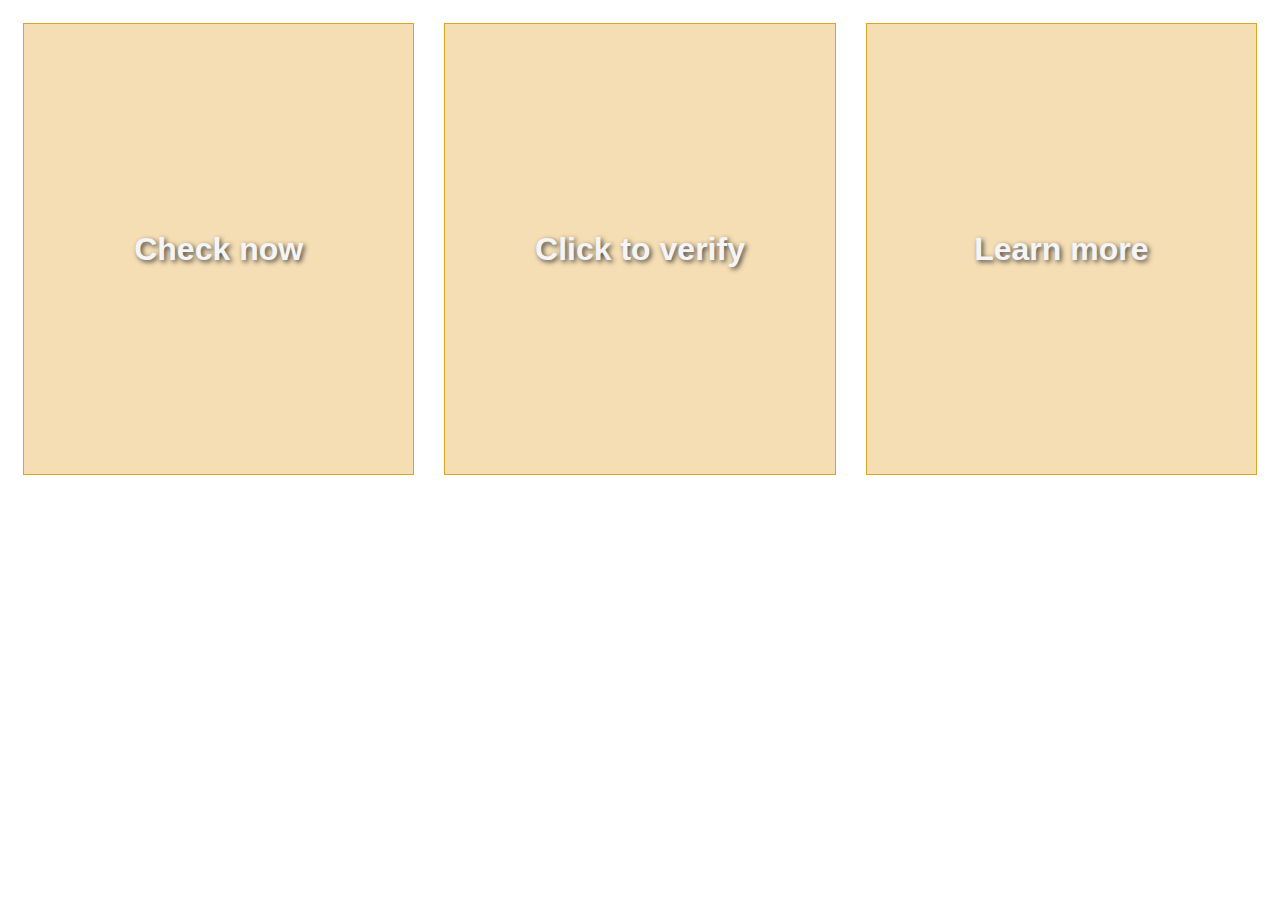
<file: legalco/index.html>
<!DOCTYPE html>
<html lang="en">

<head>
    <meta charset="UTF-8">
    <meta name="viewport" content="width=device-width, initial-scale=1.0">
    <meta http-equiv="X-UA-Compatible" content="ie=edge">
    <title>List of sites</title>
    <style>
        body {
            font-family: 'Segoe UI', Tahoma, Geneva, Verdana, sans-serif
        }

        .group-buttons {
            display: flex;
            flex: 0 1 auto;
        }

        .button {
            width: 50vw;
            height: 50vh;
            border: 1px solid goldenrod;
            background-color: wheat;
            display: flex;
            align-items: center;
            justify-content: center;
            margin: 15px;
        }

        .button>a {
            width: 100%;
            height: 100%;
            font-size: 2rem;
            font-weight: bold;
            align-items: center;
            justify-content: center;
            display: flex;
            text-decoration: none;
            color: whitesmoke;
            text-shadow: 2px 2px 5px #444;

        }

        .button>a:hover {
            background-color: sandybrown;
        }
    </style>
</head>

<body>
    <div class="group-buttons">
        <div class="button"><a href="db-check-now/index.html">Check now</a></div>
        <div class="button"><a href="db-click-verify/index.html">Click to verify</a></div>
        <div class="button"><a href="db-learn-more/index.html">Learn more</a></div>
    </div>

</body>

</html>
</file>
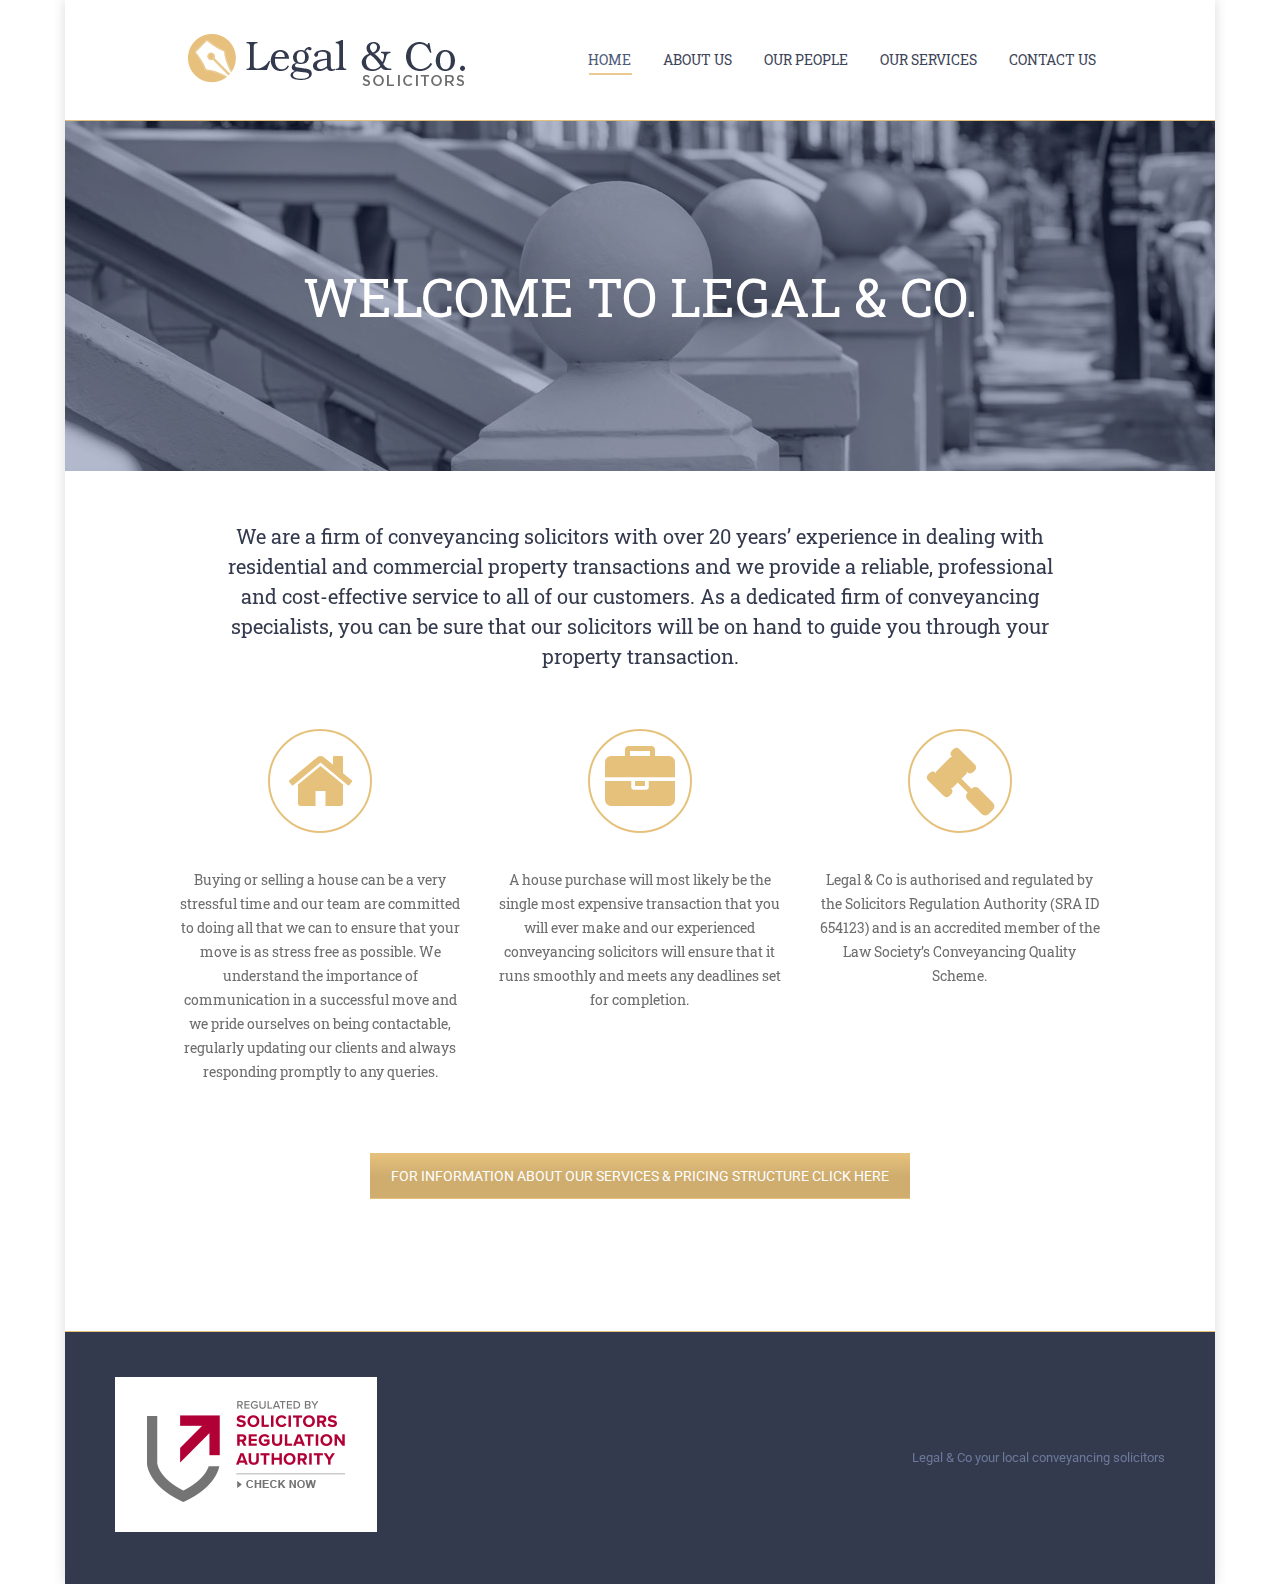
<file: legalco/db-check-now/index.html>
﻿<!DOCTYPE html>
<!--[if lt IE 10 ]>
<html lang="en-GB" class="old-ie no-js">
<![endif]-->
<!--[if !(IE 6) | !(IE 7) | !(IE 8)  ]><!-->
<html lang="en-GB" class="no-js">
<!--<![endif]-->

<head>
	<meta charset="UTF-8">
	<meta name="viewport" content="width=device-width, initial-scale=1, maximum-scale=1, user-scalable=0">
	<link rel="profile" href="http://gmpg.org/xfn/11">
	<link rel="pingback" href="http://legalandcompany.co.uk/hourly-hp-bv/xmlrpc.php">
	<title>Legal &amp; Co. &#8211; 10 &#8211; Conveyancing Solicitors</title>
	<meta name='robots' content='noindex,follow'>
	<script type="text/javascript">
		function createCookie(a, d, b) { if (b) { var c = new Date; c.setTime(c.getTime() + 864E5 * b); b = "; expires=" + c.toGMTString() } else b = ""; document.cookie = a + "=" + d + b + "; path=/" } function readCookie(a) { a += "="; for (var d = document.cookie.split(";"), b = 0; b < d.length; b++) { for (var c = d[b]; " " == c.charAt(0);)c = c.substring(1, c.length); if (0 == c.indexOf(a)) return c.substring(a.length, c.length) } return null } function eraseCookie(a) { createCookie(a, "", -1) }
		function areCookiesEnabled() { var a = !1; createCookie("testing", "Hello", 1); null != readCookie("testing") && (a = !0, eraseCookie("testing")); return a } (function (a) { var d = readCookie("devicePixelRatio"), b = void 0 === a.devicePixelRatio ? 1 : a.devicePixelRatio; areCookiesEnabled() && null == d && (createCookie("devicePixelRatio", b, 7), 1 != b && a.location.reload(!0)) })(window);
	</script>
	<link rel='dns-prefetch' href='//fonts.googleapis.com'>
	<link rel='dns-prefetch' href='//s.w.org'>
	<link rel="alternate" type="application/rss+xml" title="Legal &amp; Co. - 10 &raquo; Feed" href="feed\index.htm">
	<link rel="alternate" type="application/rss+xml" title="Legal &amp; Co. - 10 &raquo; Comments Feed"
		href="comments\feed\index.htm">
	<script type="text/javascript">
		window._wpemojiSettings = { "baseUrl": "https:\/\/s.w.org\/images\/core\/emoji\/2.3\/72x72\/", "ext": ".png", "svgUrl": "https:\/\/s.w.org\/images\/core\/emoji\/2.3\/svg\/", "svgExt": ".svg", "source": { "concatemoji": "http:\/\/legalandcompany.co.uk\/hourly-hp-bv\/wp-includes\/js\/wp-emoji-release.min.js?ver=4.8.6" } };
		!function (a, b, c) { function d(a) { var b, c, d, e, f = String.fromCharCode; if (!k || !k.fillText) return !1; switch (k.clearRect(0, 0, j.width, j.height), k.textBaseline = "top", k.font = "600 32px Arial", a) { case "flag": return k.fillText(f(55356, 56826, 55356, 56819), 0, 0), b = j.toDataURL(), k.clearRect(0, 0, j.width, j.height), k.fillText(f(55356, 56826, 8203, 55356, 56819), 0, 0), c = j.toDataURL(), b !== c && (k.clearRect(0, 0, j.width, j.height), k.fillText(f(55356, 57332, 56128, 56423, 56128, 56418, 56128, 56421, 56128, 56430, 56128, 56423, 56128, 56447), 0, 0), b = j.toDataURL(), k.clearRect(0, 0, j.width, j.height), k.fillText(f(55356, 57332, 8203, 56128, 56423, 8203, 56128, 56418, 8203, 56128, 56421, 8203, 56128, 56430, 8203, 56128, 56423, 8203, 56128, 56447), 0, 0), c = j.toDataURL(), b !== c); case "emoji4": return k.fillText(f(55358, 56794, 8205, 9794, 65039), 0, 0), d = j.toDataURL(), k.clearRect(0, 0, j.width, j.height), k.fillText(f(55358, 56794, 8203, 9794, 65039), 0, 0), e = j.toDataURL(), d !== e }return !1 } function e(a) { var c = b.createElement("script"); c.src = a, c.defer = c.type = "text/javascript", b.getElementsByTagName("head")[0].appendChild(c) } var f, g, h, i, j = b.createElement("canvas"), k = j.getContext && j.getContext("2d"); for (i = Array("flag", "emoji4"), c.supports = { everything: !0, everythingExceptFlag: !0 }, h = 0; h < i.length; h++)c.supports[i[h]] = d(i[h]), c.supports.everything = c.supports.everything && c.supports[i[h]], "flag" !== i[h] && (c.supports.everythingExceptFlag = c.supports.everythingExceptFlag && c.supports[i[h]]); c.supports.everythingExceptFlag = c.supports.everythingExceptFlag && !c.supports.flag, c.DOMReady = !1, c.readyCallback = function () { c.DOMReady = !0 }, c.supports.everything || (g = function () { c.readyCallback() }, b.addEventListener ? (b.addEventListener("DOMContentLoaded", g, !1), a.addEventListener("load", g, !1)) : (a.attachEvent("onload", g), b.attachEvent("onreadystatechange", function () { "complete" === b.readyState && c.readyCallback() })), f = c.source || {}, f.concatemoji ? e(f.concatemoji) : f.wpemoji && f.twemoji && (e(f.twemoji), e(f.wpemoji))) }(window, document, window._wpemojiSettings);
	</script>
	<style type="text/css">
		img.wp-smiley,
		img.emoji {
			display: inline !important;
			border: none !important;
			box-shadow: none !important;
			height: 1em !important;
			width: 1em !important;
			margin: 0 .07em !important;
			vertical-align: -0.1em !important;
			background: none !important;
			padding: 0 !important;
		}
	</style>
	<link rel='stylesheet' id='contact-form-7-css'
		href='wp-content\plugins\contact-form-7\includes\css\styles.css?ver=4.8.1' type='text/css' media='all'>
	<link rel='stylesheet' id='js_composer_front-css'
		href='wp-content\plugins\js_composer\assets\css\js_composer.min.css?ver=5.2' type='text/css' media='all'>
	<link rel='stylesheet' id='dt-web-fonts-css'
		href='//fonts.googleapis.com/css?family=Roboto+Slab%3A400%2C600%2C700%7CRoboto%3A400%2C500%2C600%2C700%7COpen+Sans%3A400%2C600%2C700&#038;ver=4.8.6'
		type='text/css' media='all'>
	<link rel='stylesheet' id='dt-main-css' href='wp-content\themes\dt-the7\css\main.min.css?ver=5.4.1' type='text/css'
		media='all'>
	<!--[if lt IE 10]>
<link rel='stylesheet' id='dt-old-ie-css'  href='http://legalandcompany.co.uk/hourly-hp-bv/wp-content/themes/dt-the7/css/old-ie.min.css?ver=5.4.1' type='text/css' media='all' />
<![endif]-->
	<link rel='stylesheet' id='dt-awsome-fonts-css'
		href='wp-content\themes\dt-the7\fonts\FontAwesome\css\font-awesome.min.css?ver=5.4.1' type='text/css'
		media='all'>
	<link rel='stylesheet' id='dt-fontello-css'
		href='wp-content\themes\dt-the7\fonts\fontello\css\fontello.min.css?ver=5.4.1' type='text/css' media='all'>
	<link rel='stylesheet' id='dt-arrow-icons-css'
		href='wp-content\themes\dt-the7\fonts\icomoon-arrows-the7\style.min.css?ver=5.4.1' type='text/css' media='all'>
	<link rel='stylesheet' id='the7pt-static-css' href='wp-content\themes\dt-the7\css\post-type.css?ver=5.4.1'
		type='text/css' media='all'>
	<!--[if lt IE 10]>
<link rel='stylesheet' id='dt-custom-old-ie.less-css'  href='http://legalandcompany.co.uk/hourly-hp-bv/wp-content/uploads/wp-less/dt-the7/css/custom-old-ie-83dde1e431.css?ver=5.4.1' type='text/css' media='all' />
<![endif]-->
	<link rel='stylesheet' id='dt-custom.less-css'
		href='wp-content\uploads\wp-less\dt-the7\css\custom-83dde1e431.css?ver=5.4.1' type='text/css' media='all'>
	<link rel='stylesheet' id='dt-media.less-css'
		href='wp-content\uploads\wp-less\dt-the7\css\media-83dde1e431.css?ver=5.4.1' type='text/css' media='all'>
	<link rel='stylesheet' id='the7pt.less-css'
		href='wp-content\uploads\wp-less\dt-the7\css\post-type-dynamic-83dde1e431.css?ver=5.4.1' type='text/css'
		media='all'>
	<link rel='stylesheet' id='style-css' href='wp-content\themes\dt-the7\style.css?ver=5.4.1' type='text/css'
		media='all'>
	<script type='text/javascript' src='wp-includes\js\jquery\jquery.js?ver=1.12.4'></script>
	<script type='text/javascript' src='wp-includes\js\jquery\jquery-migrate.min.js?ver=1.4.1'></script>
	<script type='text/javascript'>
		/* <![CDATA[ */
		var dtLocal = { "themeUrl": "http:\/\/legalandcompany.co.uk\/hourly-hp-bv\/wp-content\/themes\/dt-the7", "passText": "To view this protected post, enter the password below:", "moreButtonText": { "loading": "Loading...", "loadMore": "Load more" }, "postID": "183", "ajaxurl": "http:\/\/legalandcompany.co.uk\/hourly-hp-bv\/wp-admin\/admin-ajax.php", "contactNonce": "b943b358e5", "contactMessages": { "required": "One or more fields have an error. Please check and try again." }, "ajaxNonce": "7dfb8054b7", "pageData": { "type": "page", "template": "page", "layout": null }, "themeSettings": { "smoothScroll": "off", "lazyLoading": false, "accentColor": { "mode": "solid", "color": "#e6c17c" }, "floatingHeader": { "showAfter": 94, "showMenu": false, "height": 60, "logo": { "showLogo": false, "html": "<img class=\" preload-me\" src=\"http:\/\/legalandcompany.co.uk\/hourly-hp-bv\/wp-content\/themes\/dt-the7\/inc\/presets\/images\/full\/skin11r.header-style-floating-logo-regular.png\" srcset=\"http:\/\/legalandcompany.co.uk\/hourly-hp-bv\/wp-content\/themes\/dt-the7\/inc\/presets\/images\/full\/skin11r.header-style-floating-logo-regular.png 44w, http:\/\/legalandcompany.co.uk\/hourly-hp-bv\/wp-content\/themes\/dt-the7\/inc\/presets\/images\/full\/skin11r.header-style-floating-logo-hd.png 88w\" width=\"44\" height=\"44\"   sizes=\"44px\" alt=\"Legal &amp; Co. - 10\" \/>", "url": "http:\/\/legalandcompany.co.uk\/hourly-hp-bv\/" } }, "mobileHeader": { "firstSwitchPoint": 990, "secondSwitchPoint": 778 }, "content": { "textColor": "#6e6e6e", "headerColor": "#343a4d" }, "stripes": { "stripe1": { "textColor": "#787d85", "headerColor": "#3b3f4a" }, "stripe2": { "textColor": "#8b9199", "headerColor": "#ffffff" }, "stripe3": { "textColor": "#ffffff", "headerColor": "#ffffff" } } }, "VCMobileScreenWidth": "768" };
		var dtShare = { "shareButtonText": { "facebook": "Share on Facebook", "twitter": "Tweet", "pinterest": "Pin it", "linkedin": "Share on Linkedin", "whatsapp": "Share on Whatsapp", "google": "Share on Google Plus", "download": "Download image" }, "overlayOpacity": "85" };
/* ]]> */
	</script>
	<script type='text/javascript' src='wp-content\themes\dt-the7\js\above-the-fold.min.js?ver=5.4.1'></script>
	<link rel='https://api.w.org/' href='wp-json\index.htm'>
	<link rel="EditURI" type="application/rsd+xml" title="RSD" href="xmlrpc.xml?rsd">
	<link rel="wlwmanifest" type="application/wlwmanifest+xml" href="wp-includes\wlwmanifest.xml">
	<meta name="generator" content="WordPress 4.8.6">
	<link rel="canonical" href="index.html">
	<link rel='shortlink' href='index.html'>
	<link rel="alternate" type="application/json+oembed"
		href="wp-json\oembed\1.0\embed?url=http%3A%2F%2Flegalandcompany.co.uk%2Fhourly-hp-bv%2F">
	<link rel="alternate" type="text/xml+oembed"
		href="wp-json\oembed\1.0\embed-1?url=http%3A%2F%2Flegalandcompany.co.uk%2Fhourly-hp-bv%2F&#038;format=xml">
	<meta property="og:site_name" content="Legal &amp; Co. - 10">
	<meta property="og:title" content="Home">
	<meta property="og:url" content="http://legalandcompany.co.uk/hourly-hp-bv/">
	<meta property="og:type" content="website">
	<style type="text/css">
		.recentcomments a {
			display: inline !important;
			padding: 0 !important;
			margin: 0 !important;
		}
	</style>
	<meta name="generator" content="Powered by Visual Composer - drag and drop page builder for WordPress.">
	<!--[if lte IE 9]><link rel="stylesheet" type="text/css" href="http://legalandcompany.co.uk/hourly-hp-bv/wp-content/plugins/js_composer/assets/css/vc_lte_ie9.min.css" media="screen"><![endif]-->
	<!-- icon -->
	<link rel="icon" href="wp-content\uploads\sites\2\2017\08\fav16.png" type="image/png">
	<link rel="shortcut icon" href="wp-content\uploads\sites\2\2017\08\fav16.png" type="image/png">
	<style type="text/css" data-type="vc_shortcodes-custom-css">
		.vc_custom_1502547140913 {
			margin: 20px !important;
		}
	</style><noscript>
		<style type="text/css">
			.wpb_animate_when_almost_visible {
				opacity: 1;
			}
		</style>
	</noscript>
</head>

<body
	class="home page-template-default page page-id-183 fancy-header-on disabled-hover-icons boxed-layout dt-responsive-on overlay-cursor-on srcset-enabled btn-flat custom-btn-color custom-btn-hover-color accent-bullets bold-icons floating-mobile-menu-icon top-header first-switch-logo-left first-switch-menu-right second-switch-logo-center second-switch-menu-right right-mobile-menu layzr-loading-on wpb-js-composer js-comp-ver-5.2 vc_responsive outlined-portfolio-icons album-minuatures-style-2">
	<!-- The7 5.4.1 -->

	<div id="page" class="boxed">
		<a class="skip-link screen-reader-text" href="#content">Skip to content</a>

		<div class="masthead inline-header right full-height line-decoration dt-parent-menu-clickable show-mobile-logo"
			role="banner">


			<header class="header-bar">

				<div class="branding">
					<div id="site-title" class="assistive-text">Legal &amp; Co. &#8211; 10</div>
					<div id="site-description" class="assistive-text">Conveyancing Solicitors</div>
					<a href="index.html"><img class=" preload-me" src="wp-content\uploads\sites\14\2017\08\LegalCo.png"
							srcset="wp-content\uploads\sites\14\2017\08\LegalCo.png 300w, wp-content\uploads\sites\14\2017\08\LegalCo-Retina.png 600w"
							width="300" height="100" sizes="300px" alt="Legal &amp; Co. - 10"><img
							class="mobile-logo preload-me" src="wp-content\uploads\sites\14\2017\08\LegalCo.png"
							srcset="wp-content\uploads\sites\14\2017\08\LegalCo.png 300w, wp-content\uploads\sites\14\2017\08\LegalCo-Retina.png 600w"
							width="300" height="100" sizes="300px" alt="Legal &amp; Co. - 10"></a>




				</div>
				<ul id="primary-menu" class="main-nav underline-decoration l-to-r-line outside-item-remove-margin"
					role="menu">
					<li
						class="menu-item menu-item-type-post_type menu-item-object-page menu-item-home current-menu-item page_item page-item-183 current_page_item menu-item-188 act first">
						<a href='index.html' data-level='1'><span class="menu-item-text"><span
									class="menu-text">HOME</span></span></a></li>
					<li class="menu-item menu-item-type-post_type menu-item-object-page menu-item-187"><a
							href='about-us\index.html' data-level='1'><span class="menu-item-text"><span
									class="menu-text">ABOUT US</span></span></a></li>
					<li class="menu-item menu-item-type-post_type menu-item-object-page menu-item-186"><a
							href='our-people\index.html' data-level='1'><span class="menu-item-text"><span
									class="menu-text">OUR PEOPLE</span></span></a></li>
					<li class="menu-item menu-item-type-post_type menu-item-object-page menu-item-185"><a
							href='our-services\index.html' data-level='1'><span class="menu-item-text"><span
									class="menu-text">OUR SERVICES</span></span></a></li>
					<li class="menu-item menu-item-type-post_type menu-item-object-page menu-item-184"><a
							href='contact-us\index.html' data-level='1'><span class="menu-item-text"><span
									class="menu-text">CONTACT US</span></span></a></li>
				</ul>

			</header>

		</div>
		<div class='dt-close-mobile-menu-icon'><span></span></div>
		<div class='dt-mobile-header'>
			<ul id="mobile-menu" class="mobile-main-nav" role="menu">
				<li
					class="menu-item menu-item-type-post_type menu-item-object-page menu-item-home current-menu-item page_item page-item-183 current_page_item menu-item-188 act first">
					<a href='index.html' data-level='1'><span class="menu-item-text"><span
								class="menu-text">HOME</span></span></a></li>
				<li class="menu-item menu-item-type-post_type menu-item-object-page menu-item-187"><a
						href='about-us\index.html' data-level='1'><span class="menu-item-text"><span
								class="menu-text">ABOUT US</span></span></a></li>
				<li class="menu-item menu-item-type-post_type menu-item-object-page menu-item-186"><a
						href='our-people\index.html' data-level='1'><span class="menu-item-text"><span
								class="menu-text">OUR PEOPLE</span></span></a></li>
				<li class="menu-item menu-item-type-post_type menu-item-object-page menu-item-185"><a
						href='our-services\index.html' data-level='1'><span class="menu-item-text"><span
								class="menu-text">OUR SERVICES</span></span></a></li>
				<li class="menu-item menu-item-type-post_type menu-item-object-page menu-item-184"><a
						href='contact-us\index.html' data-level='1'><span class="menu-item-text"><span
								class="menu-text">CONTACT US</span></span></a></li>
			</ul>
			<div class='mobile-mini-widgets-in-menu'></div>
		</div>
		<header id="fancy-header" class="fancy-header breadcrumbs-off title-center"
			style="background-color: #222222; background-size: cover; background-repeat: no-repeat; background-image: url(wp-content/uploads/sites/14/2017/08/Home-ImageC.jpg); background-position: center center; min-height: 350px">
			<div class="wf-wrap">
				<div class="wf-table" style="height: 350px;">
					<div class="wf-td hgroup">
						<h1 class="fancy-title entry-title h1-size" style="color: #ffffff"><span>WELCOME TO LEGAL &
								CO.</span></h1>
					</div>
				</div>
			</div>
		</header>

		<div id="main" class="sidebar-none sidebar-divider-vertical">


			<div class="main-gradient"></div>
			<div class="wf-wrap">
				<div class="wf-container-main">




					<div id="content" class="content" role="main">



						<div class="vc_row wpb_row vc_row-fluid vc_custom_1502547140913">
							<div class="wpb_column vc_column_container vc_col-sm-12">
								<div class="vc_column-inner ">
									<div class="wpb_wrapper">
										<div class="wpb_text_column wpb_content_element ">
											<div class="wpb_wrapper">
												<h4 style="text-align: center;">We are a firm of conveyancing solicitors
													with over 20 years’ experience in dealing with residential and
													commercial property transactions and we provide a reliable,
													professional and cost-effective service to all of our customers. As
													a dedicated firm of conveyancing specialists, you can be sure that
													our solicitors will be on hand to guide you through your property
													transaction.</h4>

											</div>
										</div>
									</div>
								</div>
							</div>
						</div>
						<div class="vc_row wpb_row vc_row-fluid vc_column-gap-5">
							<div class="wpb_column vc_column_container vc_col-sm-4">
								<div class="vc_column-inner ">
									<div class="wpb_wrapper">
										<div
											class="vc_icon_element vc_icon_element-outer vc_icon_element-align-center vc_icon_element-have-style">
											<div class="vc_icon_element-inner vc_icon_element-color-custom vc_icon_element-have-style-inner vc_icon_element-size-xl vc_icon_element-style-rounded-outline vc_icon_element-outline vc_icon_element-background-color-custom"
												style="border-color:#e6c17c">
												<span class="vc_icon_element-icon fa fa-home"
													style="color:#e6c17c !important"></span></div>
										</div>

										<div class="wpb_text_column wpb_content_element ">
											<div class="wpb_wrapper">
												<h6 style="text-align: center;"><span style="color: #6e6e6e;">Buying or
														selling a house can be a very stressful time and our team are
														committed to doing all that we can to ensure that your move is
														as stress free as possible. We understand the importance of
														communication in a successful move and we pride ourselves on
														being contactable, regularly updating our clients and always
														responding promptly to any queries.</span></h6>

											</div>
										</div>
									</div>
								</div>
							</div>
							<div class="wpb_column vc_column_container vc_col-sm-4">
								<div class="vc_column-inner ">
									<div class="wpb_wrapper">
										<div
											class="vc_icon_element vc_icon_element-outer vc_icon_element-align-center vc_icon_element-have-style">
											<div class="vc_icon_element-inner vc_icon_element-color-custom vc_icon_element-have-style-inner vc_icon_element-size-xl vc_icon_element-style-rounded-outline vc_icon_element-outline vc_icon_element-background-color-custom"
												style="border-color:#e6c17c">
												<span class="vc_icon_element-icon fa fa-briefcase"
													style="color:#e6c17c !important"></span></div>
										</div>

										<div class="wpb_text_column wpb_content_element ">
											<div class="wpb_wrapper">
												<h6 style="text-align: center;"><span style="color: #6e6e6e;">A house
														purchase will most likely be the single most expensive
														transaction that you will ever make and our experienced
														conveyancing solicitors will ensure that it runs smoothly and
														meets any deadlines set for completion.</span></h6>

											</div>
										</div>
									</div>
								</div>
							</div>
							<div class="wpb_column vc_column_container vc_col-sm-4">
								<div class="vc_column-inner ">
									<div class="wpb_wrapper">
										<div
											class="vc_icon_element vc_icon_element-outer vc_icon_element-align-center vc_icon_element-have-style">
											<div class="vc_icon_element-inner vc_icon_element-color-custom vc_icon_element-have-style-inner vc_icon_element-size-xl vc_icon_element-style-rounded-outline vc_icon_element-outline vc_icon_element-background-color-custom"
												style="border-color:#e6c17c">
												<span class="vc_icon_element-icon fa fa-gavel"
													style="color:#e6c17c !important"></span></div>
										</div>

										<div class="wpb_text_column wpb_content_element ">
											<div class="wpb_wrapper">
												<h6 style="text-align: center;"><span style="color: #6e6e6e;">Legal
														&amp; Co is authorised and regulated by the Solicitors
														Regulation Authority (SRA ID 654123) and is an accredited member
														of the Law Society’s Conveyancing Quality Scheme.</span></h6>

											</div>
										</div>
									</div>
								</div>
							</div>
						</div>
						<div class="vc_row wpb_row vc_row-fluid">
							<div class="wpb_column vc_column_container vc_col-sm-12">
								<div class="vc_column-inner ">
									<div class="wpb_wrapper">
										<div class="vc_empty_space" style="height: 32px"><span
												class="vc_empty_space_inner"></span></div>
									</div>
								</div>
							</div>
						</div>
						<div class="vc_row wpb_row vc_row-fluid">
							<div class="wpb_column vc_column_container vc_col-sm-12">
								<div class="vc_column-inner ">
									<div class="wpb_wrapper">
										<div class="vc_btn3-container vc_btn3-center">
											<a style="background-color:#e6c17c; color:#ffffff;"
												class="vc_general vc_btn3 vc_btn3-size-md vc_btn3-shape-square vc_btn3-style-custom"
												href="our-services\index-1.html" title="">FOR INFORMATION ABOUT OUR
												SERVICES &amp; PRICING STRUCTURE CLICK HERE</a></div>
									</div>
								</div>
							</div>
						</div>
						<div class="vc_row wpb_row vc_row-fluid">
							<div class="wpb_column vc_column_container vc_col-sm-12">
								<div class="vc_column-inner ">
									<div class="wpb_wrapper">
										<div class="vc_empty_space" style="height: 60px"><span
												class="vc_empty_space_inner"></span></div>
									</div>
								</div>
							</div>
						</div>







					</div><!-- #content -->




				</div><!-- .wf-container -->
			</div><!-- .wf-wrap -->
		</div><!-- #main -->


		<!-- !Footer -->
		<footer id="footer" class="footer solid-bg footer-outline-decoration">


			<!-- !Bottom-bar -->
			<div id="bottom-bar" class="full-width-line" role="contentinfo">
				<div class="wf-wrap">
					<div class="wf-container-bottom">
						<div class="wf-table wf-mobile-collapsed">


							<div class="wf-td">

								<img src="static/check-now.jpg" />
							</div>


							<div class="wf-td bottom-text-block">

								<p>Legal &amp; Co your local conveyancing solicitors</p>

							</div>


						</div>
					</div><!-- .wf-container-bottom -->
				</div><!-- .wf-wrap -->
			</div><!-- #bottom-bar -->
		</footer><!-- #footer -->



		<a href="#" class="scroll-top"><span class="screen-reader-text">Go to Top</span></a>

	</div><!-- #page -->
	<link rel='stylesheet' id='font-awesome-css'
		href='wp-content\plugins\js_composer\assets\lib\bower\font-awesome\css\font-awesome.min.css?ver=5.2'
		type='text/css' media='all'>
	<script type='text/javascript' src='wp-content\themes\dt-the7\js\main.min.js?ver=5.4.1'></script>
	<script type='text/javascript' src='wp-content\themes\dt-the7\js\post-type.js?ver=5.4.1'></script>
	<script type='text/javascript' src='wp-includes\js\wp-embed.min.js?ver=4.8.6'></script>
	<script type='text/javascript'
		src='wp-content\plugins\js_composer\assets\js\dist\js_composer_front.min.js?ver=5.2'></script>

	<div class="pswp" tabindex="-1" role="dialog" aria-hidden="true">
		<div class="pswp__bg"></div>
		<div class="pswp__scroll-wrap">

			<div class="pswp__container">
				<div class="pswp__item"></div>
				<div class="pswp__item"></div>
				<div class="pswp__item"></div>
			</div>

			<div class="pswp__ui pswp__ui--hidden">
				<div class="pswp__top-bar">
					<div class="pswp__counter"></div>
					<button class="pswp__button pswp__button--close" title="Close (Esc)"></button>
					<button class="pswp__button pswp__button--share" title="Share"></button>
					<button class="pswp__button pswp__button--fs" title="Toggle fullscreen"></button>
					<button class="pswp__button pswp__button--zoom" title="Zoom in/out"></button>
					<div class="pswp__preloader">
						<div class="pswp__preloader__icn">
							<div class="pswp__preloader__cut">
								<div class="pswp__preloader__donut"></div>
							</div>
						</div>
					</div>
				</div>
				<div class="pswp__share-modal pswp__share-modal--hidden pswp__single-tap">
					<div class="pswp__share-tooltip"></div>
				</div>
				<button class="pswp__button pswp__button--arrow--left" title="Previous (arrow left)">
				</button>
				<button class="pswp__button pswp__button--arrow--right" title="Next (arrow right)">
				</button>
				<div class="pswp__caption">
					<div class="pswp__caption__center"></div>
				</div>
			</div>
		</div>
	</div>
</body>

</html>
</file>
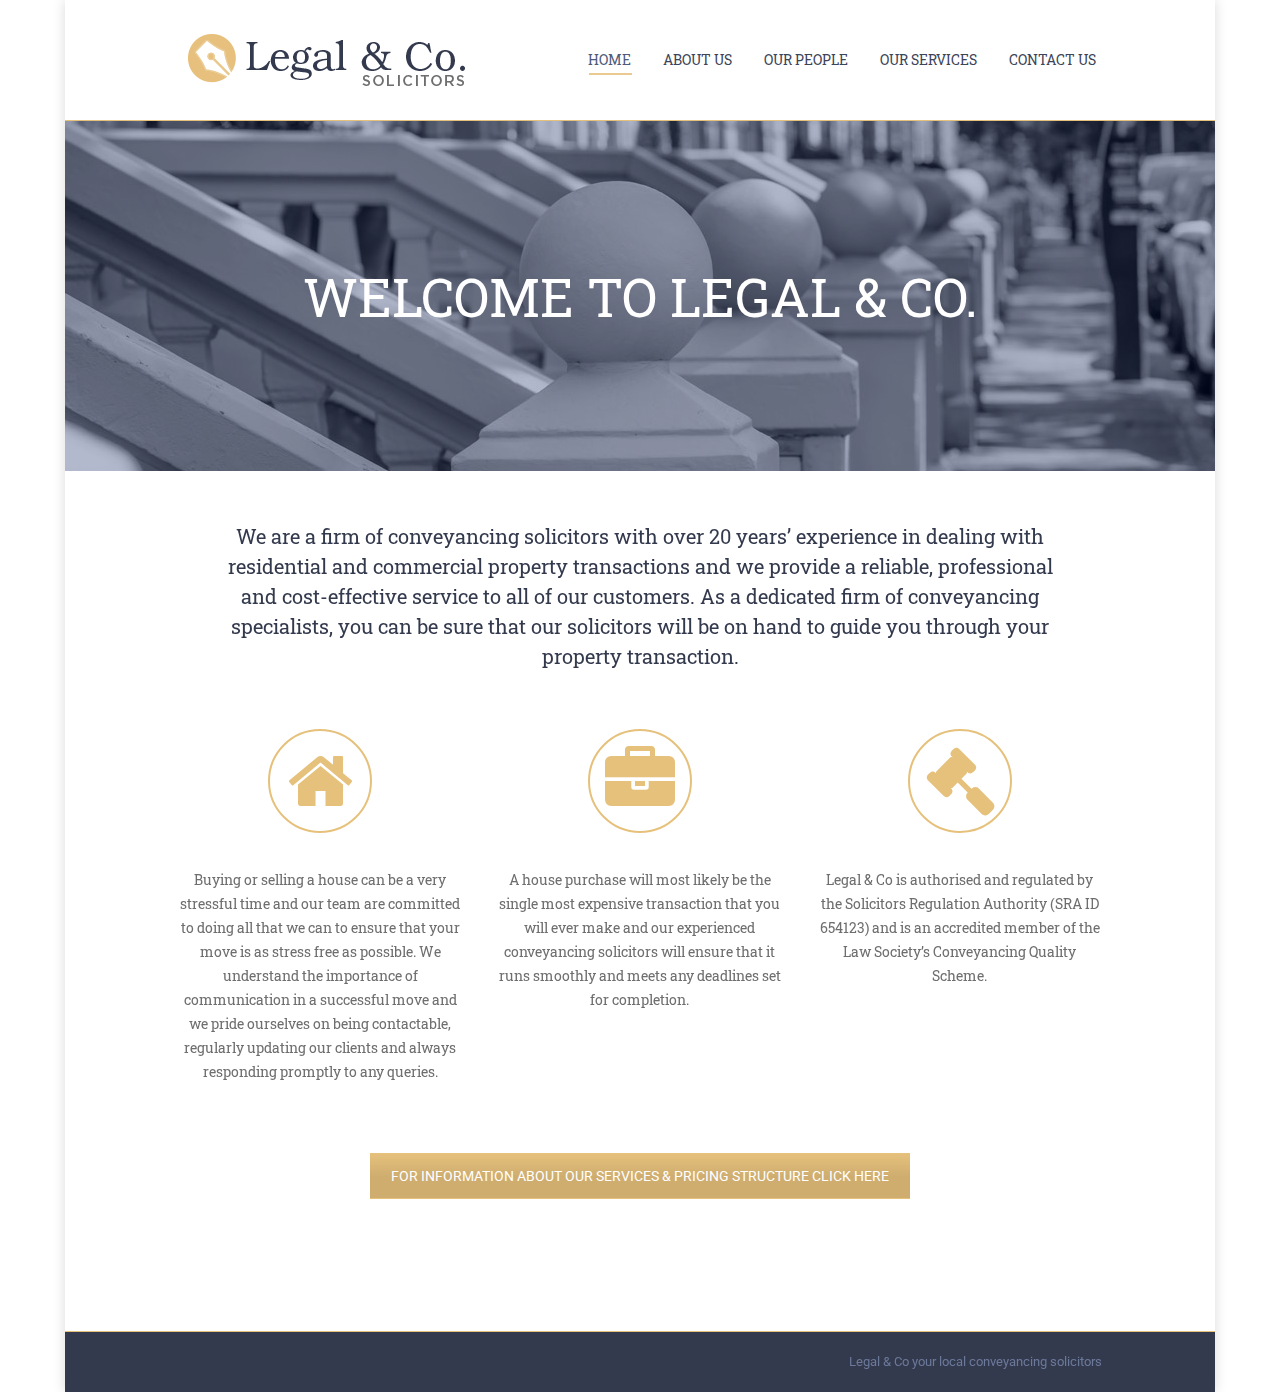
<file: legalco/db-click-verify/index.html>
﻿<!DOCTYPE html>
<!--[if lt IE 10 ]>
<html lang="en-GB" class="old-ie no-js">
<![endif]-->
<!--[if !(IE 6) | !(IE 7) | !(IE 8)  ]><!-->
<html lang="en-GB" class="no-js">
<!--<![endif]-->
<head>
	<meta charset="UTF-8">
		<meta name="viewport" content="width=device-width, initial-scale=1, maximum-scale=1, user-scalable=0">
		<link rel="profile" href="http://gmpg.org/xfn/11">
	<link rel="pingback" href="http://legalandcompany.co.uk/hourly-hp-bv/xmlrpc.php">
	<title>Legal &amp; Co. &#8211; 10 &#8211; Conveyancing Solicitors</title>
<meta name='robots' content='noindex,follow'>
<script type="text/javascript">
function createCookie(a,d,b){if(b){var c=new Date;c.setTime(c.getTime()+864E5*b);b="; expires="+c.toGMTString()}else b="";document.cookie=a+"="+d+b+"; path=/"}function readCookie(a){a+="=";for(var d=document.cookie.split(";"),b=0;b<d.length;b++){for(var c=d[b];" "==c.charAt(0);)c=c.substring(1,c.length);if(0==c.indexOf(a))return c.substring(a.length,c.length)}return null}function eraseCookie(a){createCookie(a,"",-1)}
function areCookiesEnabled(){var a=!1;createCookie("testing","Hello",1);null!=readCookie("testing")&&(a=!0,eraseCookie("testing"));return a}(function(a){var d=readCookie("devicePixelRatio"),b=void 0===a.devicePixelRatio?1:a.devicePixelRatio;areCookiesEnabled()&&null==d&&(createCookie("devicePixelRatio",b,7),1!=b&&a.location.reload(!0))})(window);
</script><link rel='dns-prefetch' href='//fonts.googleapis.com'>
<link rel='dns-prefetch' href='//s.w.org'>
<link rel="alternate" type="application/rss+xml" title="Legal &amp; Co. - 10 &raquo; Feed" href="feed\index.htm">
<link rel="alternate" type="application/rss+xml" title="Legal &amp; Co. - 10 &raquo; Comments Feed" href="comments\feed\index.htm">
		<script type="text/javascript">
			window._wpemojiSettings = {"baseUrl":"https:\/\/s.w.org\/images\/core\/emoji\/2.3\/72x72\/","ext":".png","svgUrl":"https:\/\/s.w.org\/images\/core\/emoji\/2.3\/svg\/","svgExt":".svg","source":{"concatemoji":"http:\/\/legalandcompany.co.uk\/hourly-hp-bv\/wp-includes\/js\/wp-emoji-release.min.js?ver=4.8.6"}};
			!function(a,b,c){function d(a){var b,c,d,e,f=String.fromCharCode;if(!k||!k.fillText)return!1;switch(k.clearRect(0,0,j.width,j.height),k.textBaseline="top",k.font="600 32px Arial",a){case"flag":return k.fillText(f(55356,56826,55356,56819),0,0),b=j.toDataURL(),k.clearRect(0,0,j.width,j.height),k.fillText(f(55356,56826,8203,55356,56819),0,0),c=j.toDataURL(),b!==c&&(k.clearRect(0,0,j.width,j.height),k.fillText(f(55356,57332,56128,56423,56128,56418,56128,56421,56128,56430,56128,56423,56128,56447),0,0),b=j.toDataURL(),k.clearRect(0,0,j.width,j.height),k.fillText(f(55356,57332,8203,56128,56423,8203,56128,56418,8203,56128,56421,8203,56128,56430,8203,56128,56423,8203,56128,56447),0,0),c=j.toDataURL(),b!==c);case"emoji4":return k.fillText(f(55358,56794,8205,9794,65039),0,0),d=j.toDataURL(),k.clearRect(0,0,j.width,j.height),k.fillText(f(55358,56794,8203,9794,65039),0,0),e=j.toDataURL(),d!==e}return!1}function e(a){var c=b.createElement("script");c.src=a,c.defer=c.type="text/javascript",b.getElementsByTagName("head")[0].appendChild(c)}var f,g,h,i,j=b.createElement("canvas"),k=j.getContext&&j.getContext("2d");for(i=Array("flag","emoji4"),c.supports={everything:!0,everythingExceptFlag:!0},h=0;h<i.length;h++)c.supports[i[h]]=d(i[h]),c.supports.everything=c.supports.everything&&c.supports[i[h]],"flag"!==i[h]&&(c.supports.everythingExceptFlag=c.supports.everythingExceptFlag&&c.supports[i[h]]);c.supports.everythingExceptFlag=c.supports.everythingExceptFlag&&!c.supports.flag,c.DOMReady=!1,c.readyCallback=function(){c.DOMReady=!0},c.supports.everything||(g=function(){c.readyCallback()},b.addEventListener?(b.addEventListener("DOMContentLoaded",g,!1),a.addEventListener("load",g,!1)):(a.attachEvent("onload",g),b.attachEvent("onreadystatechange",function(){"complete"===b.readyState&&c.readyCallback()})),f=c.source||{},f.concatemoji?e(f.concatemoji):f.wpemoji&&f.twemoji&&(e(f.twemoji),e(f.wpemoji)))}(window,document,window._wpemojiSettings);
		</script>
		<style type="text/css">
img.wp-smiley,
img.emoji {
	display: inline !important;
	border: none !important;
	box-shadow: none !important;
	height: 1em !important;
	width: 1em !important;
	margin: 0 .07em !important;
	vertical-align: -0.1em !important;
	background: none !important;
	padding: 0 !important;
}
</style>
<link rel='stylesheet' id='contact-form-7-css' href='wp-content\plugins\contact-form-7\includes\css\styles.css?ver=4.8.1' type='text/css' media='all'>
<link rel='stylesheet' id='js_composer_front-css' href='wp-content\plugins\js_composer\assets\css\js_composer.min.css?ver=5.2' type='text/css' media='all'>
<link rel='stylesheet' id='dt-web-fonts-css' href='//fonts.googleapis.com/css?family=Roboto+Slab%3A400%2C600%2C700%7CRoboto%3A400%2C500%2C600%2C700%7COpen+Sans%3A400%2C600%2C700&#038;ver=4.8.6' type='text/css' media='all'>
<link rel='stylesheet' id='dt-main-css' href='wp-content\themes\dt-the7\css\main.min.css?ver=5.4.1' type='text/css' media='all'>
<!--[if lt IE 10]>
<link rel='stylesheet' id='dt-old-ie-css'  href='http://legalandcompany.co.uk/hourly-hp-bv/wp-content/themes/dt-the7/css/old-ie.min.css?ver=5.4.1' type='text/css' media='all' />
<![endif]-->
<link rel='stylesheet' id='dt-awsome-fonts-css' href='wp-content\themes\dt-the7\fonts\FontAwesome\css\font-awesome.min.css?ver=5.4.1' type='text/css' media='all'>
<link rel='stylesheet' id='dt-fontello-css' href='wp-content\themes\dt-the7\fonts\fontello\css\fontello.min.css?ver=5.4.1' type='text/css' media='all'>
<link rel='stylesheet' id='dt-arrow-icons-css' href='wp-content\themes\dt-the7\fonts\icomoon-arrows-the7\style.min.css?ver=5.4.1' type='text/css' media='all'>
<link rel='stylesheet' id='the7pt-static-css' href='wp-content\themes\dt-the7\css\post-type.css?ver=5.4.1' type='text/css' media='all'>
<!--[if lt IE 10]>
<link rel='stylesheet' id='dt-custom-old-ie.less-css'  href='http://legalandcompany.co.uk/hourly-hp-bv/wp-content/uploads/wp-less/dt-the7/css/custom-old-ie-83dde1e431.css?ver=5.4.1' type='text/css' media='all' />
<![endif]-->
<link rel='stylesheet' id='dt-custom.less-css' href='wp-content\uploads\wp-less\dt-the7\css\custom-83dde1e431.css?ver=5.4.1' type='text/css' media='all'>
<link rel='stylesheet' id='dt-media.less-css' href='wp-content\uploads\wp-less\dt-the7\css\media-83dde1e431.css?ver=5.4.1' type='text/css' media='all'>
<link rel='stylesheet' id='the7pt.less-css' href='wp-content\uploads\wp-less\dt-the7\css\post-type-dynamic-83dde1e431.css?ver=5.4.1' type='text/css' media='all'>
<link rel='stylesheet' id='style-css' href='wp-content\themes\dt-the7\style.css?ver=5.4.1' type='text/css' media='all'>
<script type='text/javascript' src='wp-includes\js\jquery\jquery.js?ver=1.12.4'></script>
<script type='text/javascript' src='wp-includes\js\jquery\jquery-migrate.min.js?ver=1.4.1'></script>
<script type='text/javascript'>
/* <![CDATA[ */
var dtLocal = {"themeUrl":"http:\/\/legalandcompany.co.uk\/hourly-hp-bv\/wp-content\/themes\/dt-the7","passText":"To view this protected post, enter the password below:","moreButtonText":{"loading":"Loading...","loadMore":"Load more"},"postID":"183","ajaxurl":"http:\/\/legalandcompany.co.uk\/hourly-hp-bv\/wp-admin\/admin-ajax.php","contactNonce":"b943b358e5","contactMessages":{"required":"One or more fields have an error. Please check and try again."},"ajaxNonce":"7dfb8054b7","pageData":{"type":"page","template":"page","layout":null},"themeSettings":{"smoothScroll":"off","lazyLoading":false,"accentColor":{"mode":"solid","color":"#e6c17c"},"floatingHeader":{"showAfter":94,"showMenu":false,"height":60,"logo":{"showLogo":false,"html":"<img class=\" preload-me\" src=\"http:\/\/legalandcompany.co.uk\/hourly-hp-bv\/wp-content\/themes\/dt-the7\/inc\/presets\/images\/full\/skin11r.header-style-floating-logo-regular.png\" srcset=\"http:\/\/legalandcompany.co.uk\/hourly-hp-bv\/wp-content\/themes\/dt-the7\/inc\/presets\/images\/full\/skin11r.header-style-floating-logo-regular.png 44w, http:\/\/legalandcompany.co.uk\/hourly-hp-bv\/wp-content\/themes\/dt-the7\/inc\/presets\/images\/full\/skin11r.header-style-floating-logo-hd.png 88w\" width=\"44\" height=\"44\"   sizes=\"44px\" alt=\"Legal &amp; Co. - 10\" \/>","url":"http:\/\/legalandcompany.co.uk\/hourly-hp-bv\/"}},"mobileHeader":{"firstSwitchPoint":990,"secondSwitchPoint":778},"content":{"textColor":"#6e6e6e","headerColor":"#343a4d"},"stripes":{"stripe1":{"textColor":"#787d85","headerColor":"#3b3f4a"},"stripe2":{"textColor":"#8b9199","headerColor":"#ffffff"},"stripe3":{"textColor":"#ffffff","headerColor":"#ffffff"}}},"VCMobileScreenWidth":"768"};
var dtShare = {"shareButtonText":{"facebook":"Share on Facebook","twitter":"Tweet","pinterest":"Pin it","linkedin":"Share on Linkedin","whatsapp":"Share on Whatsapp","google":"Share on Google Plus","download":"Download image"},"overlayOpacity":"85"};
/* ]]> */
</script>
<script type='text/javascript' src='wp-content\themes\dt-the7\js\above-the-fold.min.js?ver=5.4.1'></script>
<link rel='https://api.w.org/' href='wp-json\index.htm'>
<link rel="EditURI" type="application/rsd+xml" title="RSD" href="xmlrpc.xml?rsd">
<link rel="wlwmanifest" type="application/wlwmanifest+xml" href="wp-includes\wlwmanifest.xml"> 
<meta name="generator" content="WordPress 4.8.6">
<link rel="canonical" href="index.html">
<link rel='shortlink' href='index.html'>
<link rel="alternate" type="application/json+oembed" href="wp-json\oembed\1.0\embed?url=http%3A%2F%2Flegalandcompany.co.uk%2Fhourly-hp-bv%2F">
<link rel="alternate" type="text/xml+oembed" href="wp-json\oembed\1.0\embed-1?url=http%3A%2F%2Flegalandcompany.co.uk%2Fhourly-hp-bv%2F&#038;format=xml">
<meta property="og:site_name" content="Legal &amp; Co. - 10">
<meta property="og:title" content="Home">
<meta property="og:url" content="http://legalandcompany.co.uk/hourly-hp-bv/">
<meta property="og:type" content="website">
		<style type="text/css">.recentcomments a{display:inline !important;padding:0 !important;margin:0 !important;}</style>
		<meta name="generator" content="Powered by Visual Composer - drag and drop page builder for WordPress.">
<!--[if lte IE 9]><link rel="stylesheet" type="text/css" href="http://legalandcompany.co.uk/hourly-hp-bv/wp-content/plugins/js_composer/assets/css/vc_lte_ie9.min.css" media="screen"><![endif]--><!-- icon -->
<link rel="icon" href="wp-content\uploads\sites\2\2017\08\fav16.png" type="image/png">
<link rel="shortcut icon" href="wp-content\uploads\sites\2\2017\08\fav16.png" type="image/png">
<style type="text/css" data-type="vc_shortcodes-custom-css">.vc_custom_1502547140913{margin: 20px !important;}</style><noscript><style type="text/css"> .wpb_animate_when_almost_visible { opacity: 1; }</style></noscript></head>
<body class="home page-template-default page page-id-183 fancy-header-on disabled-hover-icons boxed-layout dt-responsive-on overlay-cursor-on srcset-enabled btn-flat custom-btn-color custom-btn-hover-color accent-bullets bold-icons floating-mobile-menu-icon top-header first-switch-logo-left first-switch-menu-right second-switch-logo-center second-switch-menu-right right-mobile-menu layzr-loading-on wpb-js-composer js-comp-ver-5.2 vc_responsive outlined-portfolio-icons album-minuatures-style-2">
<!-- The7 5.4.1 -->

<div id="page" class="boxed">
	<a class="skip-link screen-reader-text" href="#content">Skip to content</a>

<div class="masthead inline-header right full-height line-decoration dt-parent-menu-clickable show-mobile-logo" role="banner">

	
	<header class="header-bar">

						<div class="branding">
					<div id="site-title" class="assistive-text">Legal &amp; Co. &#8211; 10</div>
					<div id="site-description" class="assistive-text">Conveyancing Solicitors</div>
					<a href="index.html"><img class=" preload-me" src="wp-content\uploads\sites\14\2017\08\LegalCo.png" srcset="wp-content\uploads\sites\14\2017\08\LegalCo.png 300w, wp-content\uploads\sites\14\2017\08\LegalCo-Retina.png 600w" width="300" height="100" sizes="300px" alt="Legal &amp; Co. - 10"><img class="mobile-logo preload-me" src="wp-content\uploads\sites\14\2017\08\LegalCo.png" srcset="wp-content\uploads\sites\14\2017\08\LegalCo.png 300w, wp-content\uploads\sites\14\2017\08\LegalCo-Retina.png 600w" width="300" height="100" sizes="300px" alt="Legal &amp; Co. - 10"></a>
					

					
					
				</div>
		<ul id="primary-menu" class="main-nav underline-decoration l-to-r-line outside-item-remove-margin" role="menu"><li class="menu-item menu-item-type-post_type menu-item-object-page menu-item-home current-menu-item page_item page-item-183 current_page_item menu-item-188 act first"><a href='index.html' data-level='1'><span class="menu-item-text"><span class="menu-text">HOME</span></span></a></li> <li class="menu-item menu-item-type-post_type menu-item-object-page menu-item-187"><a href='about-us\index.html' data-level='1'><span class="menu-item-text"><span class="menu-text">ABOUT US</span></span></a></li> <li class="menu-item menu-item-type-post_type menu-item-object-page menu-item-186"><a href='our-people\index.html' data-level='1'><span class="menu-item-text"><span class="menu-text">OUR PEOPLE</span></span></a></li> <li class="menu-item menu-item-type-post_type menu-item-object-page menu-item-185"><a href='our-services\index.html' data-level='1'><span class="menu-item-text"><span class="menu-text">OUR SERVICES</span></span></a></li> <li class="menu-item menu-item-type-post_type menu-item-object-page menu-item-184"><a href='contact-us\index.html' data-level='1'><span class="menu-item-text"><span class="menu-text">CONTACT US</span></span></a></li> </ul>
		
	</header>

</div><div class='dt-close-mobile-menu-icon'><span></span></div>
<div class='dt-mobile-header'>
	<ul id="mobile-menu" class="mobile-main-nav" role="menu">
		<li class="menu-item menu-item-type-post_type menu-item-object-page menu-item-home current-menu-item page_item page-item-183 current_page_item menu-item-188 act first"><a href='index.html' data-level='1'><span class="menu-item-text"><span class="menu-text">HOME</span></span></a></li> <li class="menu-item menu-item-type-post_type menu-item-object-page menu-item-187"><a href='about-us\index.html' data-level='1'><span class="menu-item-text"><span class="menu-text">ABOUT US</span></span></a></li> <li class="menu-item menu-item-type-post_type menu-item-object-page menu-item-186"><a href='our-people\index.html' data-level='1'><span class="menu-item-text"><span class="menu-text">OUR PEOPLE</span></span></a></li> <li class="menu-item menu-item-type-post_type menu-item-object-page menu-item-185"><a href='our-services\index.html' data-level='1'><span class="menu-item-text"><span class="menu-text">OUR SERVICES</span></span></a></li> <li class="menu-item menu-item-type-post_type menu-item-object-page menu-item-184"><a href='contact-us\index.html' data-level='1'><span class="menu-item-text"><span class="menu-text">CONTACT US</span></span></a></li> 	</ul>
	<div class='mobile-mini-widgets-in-menu'></div>
</div>
	<header id="fancy-header" class="fancy-header breadcrumbs-off title-center" style="background-color: #222222; background-size: cover; background-repeat: no-repeat; background-image: url(wp-content/uploads/sites/14/2017/08/Home-ImageC.jpg); background-position: center center; min-height: 350px">
			<div class="wf-wrap">
				<div class="wf-table" style="height: 350px;"><div class="wf-td hgroup"><h1 class="fancy-title entry-title h1-size" style="color: #ffffff"><span>WELCOME TO LEGAL & CO.</span></h1></div></div>
			</div>
			</header>
	
	<div id="main" class="sidebar-none sidebar-divider-vertical">

		
		<div class="main-gradient"></div>
		<div class="wf-wrap">
			<div class="wf-container-main">

				
	
		
			<div id="content" class="content" role="main">

			
					
					<div class="vc_row wpb_row vc_row-fluid vc_custom_1502547140913"><div class="wpb_column vc_column_container vc_col-sm-12"><div class="vc_column-inner "><div class="wpb_wrapper">
	<div class="wpb_text_column wpb_content_element ">
		<div class="wpb_wrapper">
			<h4 style="text-align: center;">We are a firm of conveyancing solicitors with over 20 years’ experience in dealing with residential and commercial property transactions and we provide a reliable, professional and cost-effective service to all of our customers. As a dedicated firm of conveyancing specialists, you can be sure that our solicitors will be on hand to guide you through your property transaction.</h4>

		</div>
	</div>
</div></div></div></div><div class="vc_row wpb_row vc_row-fluid vc_column-gap-5"><div class="wpb_column vc_column_container vc_col-sm-4"><div class="vc_column-inner "><div class="wpb_wrapper"><div class="vc_icon_element vc_icon_element-outer vc_icon_element-align-center vc_icon_element-have-style">
	<div class="vc_icon_element-inner vc_icon_element-color-custom vc_icon_element-have-style-inner vc_icon_element-size-xl vc_icon_element-style-rounded-outline vc_icon_element-outline vc_icon_element-background-color-custom" style="border-color:#e6c17c">
		<span class="vc_icon_element-icon fa fa-home" style="color:#e6c17c !important"></span></div>
</div>

	<div class="wpb_text_column wpb_content_element ">
		<div class="wpb_wrapper">
			<h6 style="text-align: center;"><span style="color: #6e6e6e;">Buying or selling a house can be a very stressful time and our team are committed to doing all that we can to ensure that your move is as stress free as possible. We understand the importance of communication in a successful move and we pride ourselves on being contactable, regularly updating our clients and always responding promptly to any queries.</span></h6>

		</div>
	</div>
</div></div></div><div class="wpb_column vc_column_container vc_col-sm-4"><div class="vc_column-inner "><div class="wpb_wrapper"><div class="vc_icon_element vc_icon_element-outer vc_icon_element-align-center vc_icon_element-have-style">
	<div class="vc_icon_element-inner vc_icon_element-color-custom vc_icon_element-have-style-inner vc_icon_element-size-xl vc_icon_element-style-rounded-outline vc_icon_element-outline vc_icon_element-background-color-custom" style="border-color:#e6c17c">
		<span class="vc_icon_element-icon fa fa-briefcase" style="color:#e6c17c !important"></span></div>
</div>

	<div class="wpb_text_column wpb_content_element ">
		<div class="wpb_wrapper">
			<h6 style="text-align: center;"><span style="color: #6e6e6e;">A house purchase will most likely be the single most expensive transaction that you will ever make and our experienced conveyancing solicitors will ensure that it runs smoothly and meets any deadlines set for completion.</span></h6>

		</div>
	</div>
</div></div></div><div class="wpb_column vc_column_container vc_col-sm-4"><div class="vc_column-inner "><div class="wpb_wrapper"><div class="vc_icon_element vc_icon_element-outer vc_icon_element-align-center vc_icon_element-have-style">
	<div class="vc_icon_element-inner vc_icon_element-color-custom vc_icon_element-have-style-inner vc_icon_element-size-xl vc_icon_element-style-rounded-outline vc_icon_element-outline vc_icon_element-background-color-custom" style="border-color:#e6c17c">
		<span class="vc_icon_element-icon fa fa-gavel" style="color:#e6c17c !important"></span></div>
</div>

	<div class="wpb_text_column wpb_content_element ">
		<div class="wpb_wrapper">
			<h6 style="text-align: center;"><span style="color: #6e6e6e;">Legal &amp; Co is authorised and regulated by the Solicitors Regulation Authority (SRA ID 654123) and is an accredited member of the Law Society’s Conveyancing Quality Scheme.</span></h6>

		</div>
	</div>
</div></div></div></div><div class="vc_row wpb_row vc_row-fluid"><div class="wpb_column vc_column_container vc_col-sm-12"><div class="vc_column-inner "><div class="wpb_wrapper"><div class="vc_empty_space" style="height: 32px"><span class="vc_empty_space_inner"></span></div>
</div></div></div></div><div class="vc_row wpb_row vc_row-fluid"><div class="wpb_column vc_column_container vc_col-sm-12"><div class="vc_column-inner "><div class="wpb_wrapper"><div class="vc_btn3-container vc_btn3-center">
	<a style="background-color:#e6c17c; color:#ffffff;" class="vc_general vc_btn3 vc_btn3-size-md vc_btn3-shape-square vc_btn3-style-custom" href="our-services\index-1.html" title="">FOR INFORMATION ABOUT OUR SERVICES &amp; PRICING STRUCTURE CLICK HERE</a></div>
</div></div></div></div><div class="vc_row wpb_row vc_row-fluid"><div class="wpb_column vc_column_container vc_col-sm-12"><div class="vc_column-inner "><div class="wpb_wrapper"><div class="vc_empty_space" style="height: 60px"><span class="vc_empty_space_inner"></span></div>
</div></div></div></div>

					
					
					

				
			
			</div><!-- #content -->

			
		

			</div><!-- .wf-container -->
		</div><!-- .wf-wrap -->
	</div><!-- #main -->

	
	<!-- !Footer -->
	<footer id="footer" class="footer solid-bg footer-outline-decoration">

		
<!-- !Bottom-bar -->
<div id="bottom-bar" class="full-width-line" role="contentinfo">
	<div class="wf-wrap">
		<div class="wf-container-bottom">
			<div class="wf-table wf-mobile-collapsed">

				
				<div class="wf-td">

					
				</div>

				
					<div class="wf-td bottom-text-block">

						<p>Legal &amp; Co your local conveyancing solicitors</p>

					</div>

				
			</div>
		</div><!-- .wf-container-bottom -->
	</div><!-- .wf-wrap -->
</div><!-- #bottom-bar -->
	</footer><!-- #footer -->



	<a href="#" class="scroll-top"><span class="screen-reader-text">Go to Top</span></a>

</div><!-- #page -->
<link rel='stylesheet' id='font-awesome-css' href='wp-content\plugins\js_composer\assets\lib\bower\font-awesome\css\font-awesome.min.css?ver=5.2' type='text/css' media='all'>
<script type='text/javascript' src='wp-content\themes\dt-the7\js\main.min.js?ver=5.4.1'></script>
<script type='text/javascript' src='wp-content\themes\dt-the7\js\post-type.js?ver=5.4.1'></script>
<script type='text/javascript' src='wp-includes\js\wp-embed.min.js?ver=4.8.6'></script>
<script type='text/javascript' src='wp-content\plugins\js_composer\assets\js\dist\js_composer_front.min.js?ver=5.2'></script>

<div class="pswp" tabindex="-1" role="dialog" aria-hidden="true">
    <div class="pswp__bg"></div>
    <div class="pswp__scroll-wrap">
 
        <div class="pswp__container">
            <div class="pswp__item"></div>
            <div class="pswp__item"></div>
            <div class="pswp__item"></div>
        </div>
 
        <div class="pswp__ui pswp__ui--hidden">
            <div class="pswp__top-bar">
                <div class="pswp__counter"></div>
                <button class="pswp__button pswp__button--close" title="Close (Esc)"></button>
                <button class="pswp__button pswp__button--share" title="Share"></button>
                <button class="pswp__button pswp__button--fs" title="Toggle fullscreen"></button>
                <button class="pswp__button pswp__button--zoom" title="Zoom in/out"></button>
                <div class="pswp__preloader">
                    <div class="pswp__preloader__icn">
                      <div class="pswp__preloader__cut">
                        <div class="pswp__preloader__donut"></div>
                      </div>
                    </div>
                </div>
            </div>
            <div class="pswp__share-modal pswp__share-modal--hidden pswp__single-tap">
                <div class="pswp__share-tooltip"></div> 
            </div>
            <button class="pswp__button pswp__button--arrow--left" title="Previous (arrow left)">
            </button>
            <button class="pswp__button pswp__button--arrow--right" title="Next (arrow right)">
            </button>
            <div class="pswp__caption">
                <div class="pswp__caption__center"></div>
            </div>
        </div>
    </div>
</div>
</body>
</html>
</file>
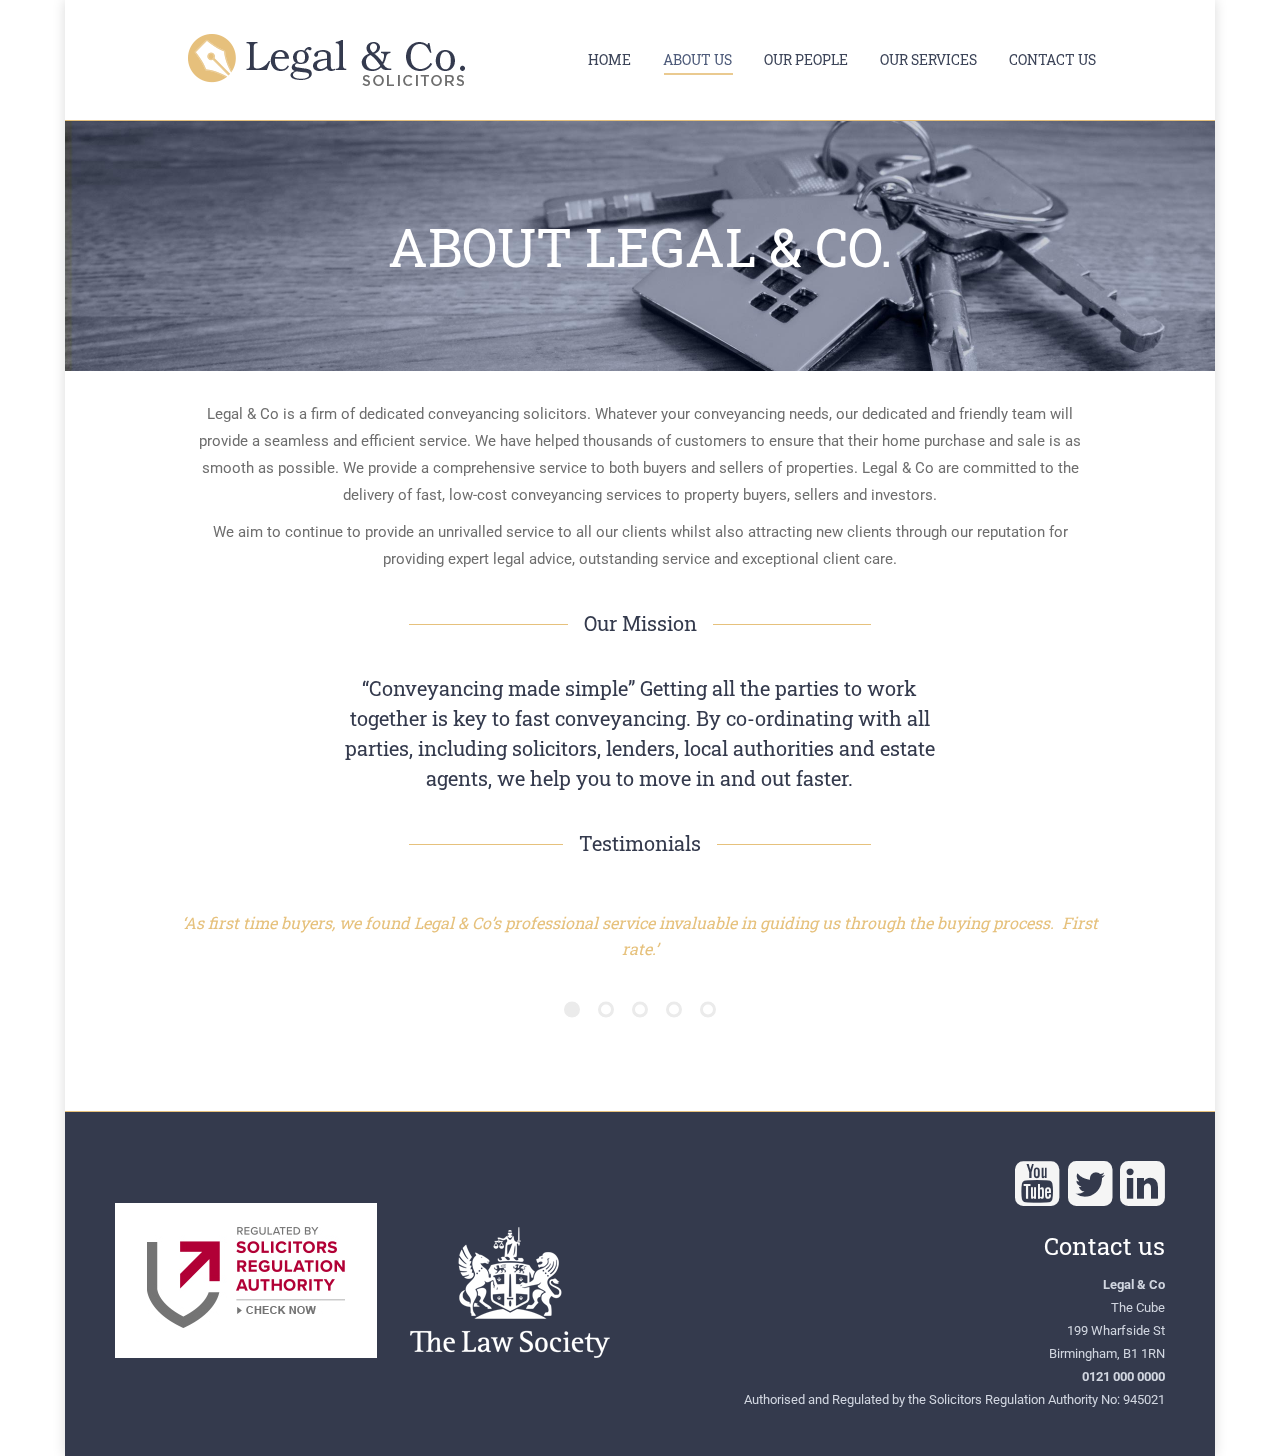
<file: legalco/db-check-now/about-us/index.html>
﻿<!DOCTYPE html>
<!--[if lt IE 10 ]>
<html lang="en-GB" class="old-ie no-js">
<![endif]-->
<!--[if !(IE 6) | !(IE 7) | !(IE 8)  ]><!-->
<html lang="en-GB" class="no-js">
<!--<![endif]-->

<head>
	<meta charset="UTF-8">
	<meta name="viewport" content="width=device-width, initial-scale=1, maximum-scale=1, user-scalable=0">
	<link rel="profile" href="http://gmpg.org/xfn/11">
	<link rel="pingback" href="http://legalandcompany.co.uk/hourly-hp-bv/xmlrpc.php">
	<title>About Us &#8211; Legal &amp; Co. &#8211; 10</title>
	<meta name='robots' content='noindex,follow'>
	<script type="text/javascript">
		function createCookie(a, d, b) { if (b) { var c = new Date; c.setTime(c.getTime() + 864E5 * b); b = "; expires=" + c.toGMTString() } else b = ""; document.cookie = a + "=" + d + b + "; path=/" } function readCookie(a) { a += "="; for (var d = document.cookie.split(";"), b = 0; b < d.length; b++) { for (var c = d[b]; " " == c.charAt(0);)c = c.substring(1, c.length); if (0 == c.indexOf(a)) return c.substring(a.length, c.length) } return null } function eraseCookie(a) { createCookie(a, "", -1) }
		function areCookiesEnabled() { var a = !1; createCookie("testing", "Hello", 1); null != readCookie("testing") && (a = !0, eraseCookie("testing")); return a } (function (a) { var d = readCookie("devicePixelRatio"), b = void 0 === a.devicePixelRatio ? 1 : a.devicePixelRatio; areCookiesEnabled() && null == d && (createCookie("devicePixelRatio", b, 7), 1 != b && a.location.reload(!0)) })(window);
	</script>
	<link rel='dns-prefetch' href='//fonts.googleapis.com'>
	<link rel='dns-prefetch' href='//s.w.org'>
	<link rel="alternate" type="application/rss+xml" title="Legal &amp; Co. - 10 &raquo; Feed" href="..\feed\index.htm">
	<link rel="alternate" type="application/rss+xml" title="Legal &amp; Co. - 10 &raquo; Comments Feed"
		href="..\comments\feed\index.htm">
	<script type="text/javascript">
		window._wpemojiSettings = { "baseUrl": "https:\/\/s.w.org\/images\/core\/emoji\/2.3\/72x72\/", "ext": ".png", "svgUrl": "https:\/\/s.w.org\/images\/core\/emoji\/2.3\/svg\/", "svgExt": ".svg", "source": { "concatemoji": "http:\/\/legalandcompany.co.uk\/hourly-hp-bv\/wp-includes\/js\/wp-emoji-release.min.js?ver=4.8.6" } };
		!function (a, b, c) { function d(a) { var b, c, d, e, f = String.fromCharCode; if (!k || !k.fillText) return !1; switch (k.clearRect(0, 0, j.width, j.height), k.textBaseline = "top", k.font = "600 32px Arial", a) { case "flag": return k.fillText(f(55356, 56826, 55356, 56819), 0, 0), b = j.toDataURL(), k.clearRect(0, 0, j.width, j.height), k.fillText(f(55356, 56826, 8203, 55356, 56819), 0, 0), c = j.toDataURL(), b !== c && (k.clearRect(0, 0, j.width, j.height), k.fillText(f(55356, 57332, 56128, 56423, 56128, 56418, 56128, 56421, 56128, 56430, 56128, 56423, 56128, 56447), 0, 0), b = j.toDataURL(), k.clearRect(0, 0, j.width, j.height), k.fillText(f(55356, 57332, 8203, 56128, 56423, 8203, 56128, 56418, 8203, 56128, 56421, 8203, 56128, 56430, 8203, 56128, 56423, 8203, 56128, 56447), 0, 0), c = j.toDataURL(), b !== c); case "emoji4": return k.fillText(f(55358, 56794, 8205, 9794, 65039), 0, 0), d = j.toDataURL(), k.clearRect(0, 0, j.width, j.height), k.fillText(f(55358, 56794, 8203, 9794, 65039), 0, 0), e = j.toDataURL(), d !== e }return !1 } function e(a) { var c = b.createElement("script"); c.src = a, c.defer = c.type = "text/javascript", b.getElementsByTagName("head")[0].appendChild(c) } var f, g, h, i, j = b.createElement("canvas"), k = j.getContext && j.getContext("2d"); for (i = Array("flag", "emoji4"), c.supports = { everything: !0, everythingExceptFlag: !0 }, h = 0; h < i.length; h++)c.supports[i[h]] = d(i[h]), c.supports.everything = c.supports.everything && c.supports[i[h]], "flag" !== i[h] && (c.supports.everythingExceptFlag = c.supports.everythingExceptFlag && c.supports[i[h]]); c.supports.everythingExceptFlag = c.supports.everythingExceptFlag && !c.supports.flag, c.DOMReady = !1, c.readyCallback = function () { c.DOMReady = !0 }, c.supports.everything || (g = function () { c.readyCallback() }, b.addEventListener ? (b.addEventListener("DOMContentLoaded", g, !1), a.addEventListener("load", g, !1)) : (a.attachEvent("onload", g), b.attachEvent("onreadystatechange", function () { "complete" === b.readyState && c.readyCallback() })), f = c.source || {}, f.concatemoji ? e(f.concatemoji) : f.wpemoji && f.twemoji && (e(f.twemoji), e(f.wpemoji))) }(window, document, window._wpemojiSettings);
	</script>
	<style type="text/css">
		img.wp-smiley,
		img.emoji {
			display: inline !important;
			border: none !important;
			box-shadow: none !important;
			height: 1em !important;
			width: 1em !important;
			margin: 0 .07em !important;
			vertical-align: -0.1em !important;
			background: none !important;
			padding: 0 !important;
		}
	</style>
	<link rel='stylesheet' id='contact-form-7-css'
		href='..\wp-content\plugins\contact-form-7\includes\css\styles.css?ver=4.8.1' type='text/css' media='all'>
	<link rel='stylesheet' id='js_composer_front-css'
		href='..\wp-content\plugins\js_composer\assets\css\js_composer.min.css?ver=5.2' type='text/css' media='all'>
	<link rel='stylesheet' id='dt-web-fonts-css'
		href='//fonts.googleapis.com/css?family=Roboto+Slab%3A400%2C600%2C700%7CRoboto%3A400%2C500%2C600%2C700%7COpen+Sans%3A400%2C600%2C700&#038;ver=4.8.6'
		type='text/css' media='all'>
	<link rel='stylesheet' id='dt-main-css' href='..\wp-content\themes\dt-the7\css\main.min.css?ver=5.4.1'
		type='text/css' media='all'>
	<!--[if lt IE 10]>
<link rel='stylesheet' id='dt-old-ie-css'  href='http://legalandcompany.co.uk/hourly-hp-bv/wp-content/themes/dt-the7/css/old-ie.min.css?ver=5.4.1' type='text/css' media='all' />
<![endif]-->
	<link rel='stylesheet' id='dt-awsome-fonts-css'
		href='..\wp-content\themes\dt-the7\fonts\FontAwesome\css\font-awesome.min.css?ver=5.4.1' type='text/css'
		media='all'>
	<link rel='stylesheet' id='dt-fontello-css'
		href='..\wp-content\themes\dt-the7\fonts\fontello\css\fontello.min.css?ver=5.4.1' type='text/css' media='all'>
	<link rel='stylesheet' id='dt-arrow-icons-css'
		href='..\wp-content\themes\dt-the7\fonts\icomoon-arrows-the7\style.min.css?ver=5.4.1' type='text/css'
		media='all'>
	<link rel='stylesheet' id='the7pt-static-css' href='..\wp-content\themes\dt-the7\css\post-type.css?ver=5.4.1'
		type='text/css' media='all'>
	<!--[if lt IE 10]>
<link rel='stylesheet' id='dt-custom-old-ie.less-css'  href='http://legalandcompany.co.uk/hourly-hp-bv/wp-content/uploads/wp-less/dt-the7/css/custom-old-ie-83dde1e431.css?ver=5.4.1' type='text/css' media='all' />
<![endif]-->
	<link rel='stylesheet' id='dt-custom.less-css'
		href='..\wp-content\uploads\wp-less\dt-the7\css\custom-83dde1e431.css?ver=5.4.1' type='text/css' media='all'>
	<link rel='stylesheet' id='dt-media.less-css'
		href='..\wp-content\uploads\wp-less\dt-the7\css\media-83dde1e431.css?ver=5.4.1' type='text/css' media='all'>
	<link rel='stylesheet' id='the7pt.less-css'
		href='..\wp-content\uploads\wp-less\dt-the7\css\post-type-dynamic-83dde1e431.css?ver=5.4.1' type='text/css'
		media='all'>
	<link rel='stylesheet' id='style-css' href='..\wp-content\themes\dt-the7\style.css?ver=5.4.1' type='text/css'
		media='all'>
	<script type='text/javascript' src='..\wp-includes\js\jquery\jquery.js?ver=1.12.4'></script>
	<script type='text/javascript' src='..\wp-includes\js\jquery\jquery-migrate.min.js?ver=1.4.1'></script>
	<script type='text/javascript'>
		/* <![CDATA[ */
		var dtLocal = { "themeUrl": "http:\/\/legalandcompany.co.uk\/hourly-hp-bv\/wp-content\/themes\/dt-the7", "passText": "To view this protected post, enter the password below:", "moreButtonText": { "loading": "Loading...", "loadMore": "Load more" }, "postID": "11", "ajaxurl": "http:\/\/legalandcompany.co.uk\/hourly-hp-bv\/wp-admin\/admin-ajax.php", "contactNonce": "b943b358e5", "contactMessages": { "required": "One or more fields have an error. Please check and try again." }, "ajaxNonce": "7dfb8054b7", "pageData": { "type": "page", "template": "page", "layout": null }, "themeSettings": { "smoothScroll": "off", "lazyLoading": false, "accentColor": { "mode": "solid", "color": "#e6c17c" }, "floatingHeader": { "showAfter": 94, "showMenu": false, "height": 60, "logo": { "showLogo": false, "html": "<img class=\" preload-me\" src=\"http:\/\/legalandcompany.co.uk\/hourly-hp-bv\/wp-content\/themes\/dt-the7\/inc\/presets\/images\/full\/skin11r.header-style-floating-logo-regular.png\" srcset=\"http:\/\/legalandcompany.co.uk\/hourly-hp-bv\/wp-content\/themes\/dt-the7\/inc\/presets\/images\/full\/skin11r.header-style-floating-logo-regular.png 44w, http:\/\/legalandcompany.co.uk\/hourly-hp-bv\/wp-content\/themes\/dt-the7\/inc\/presets\/images\/full\/skin11r.header-style-floating-logo-hd.png 88w\" width=\"44\" height=\"44\"   sizes=\"44px\" alt=\"Legal &amp; Co. - 10\" \/>", "url": "http:\/\/legalandcompany.co.uk\/hourly-hp-bv\/" } }, "mobileHeader": { "firstSwitchPoint": 990, "secondSwitchPoint": 778 }, "content": { "textColor": "#6e6e6e", "headerColor": "#343a4d" }, "stripes": { "stripe1": { "textColor": "#787d85", "headerColor": "#3b3f4a" }, "stripe2": { "textColor": "#8b9199", "headerColor": "#ffffff" }, "stripe3": { "textColor": "#ffffff", "headerColor": "#ffffff" } } }, "VCMobileScreenWidth": "768" };
		var dtShare = { "shareButtonText": { "facebook": "Share on Facebook", "twitter": "Tweet", "pinterest": "Pin it", "linkedin": "Share on Linkedin", "whatsapp": "Share on Whatsapp", "google": "Share on Google Plus", "download": "Download image" }, "overlayOpacity": "85" };
/* ]]> */
	</script>
	<script type='text/javascript' src='..\wp-content\themes\dt-the7\js\above-the-fold.min.js?ver=5.4.1'></script>
	<link rel='https://api.w.org/' href='..\wp-json\index.htm'>
	<link rel="EditURI" type="application/rsd+xml" title="RSD" href="..\xmlrpc.xml?rsd">
	<link rel="wlwmanifest" type="application/wlwmanifest+xml" href="..\wp-includes\wlwmanifest.xml">
	<meta name="generator" content="WordPress 4.8.6">
	<link rel="canonical" href="index.html">
	<link rel='shortlink' href='http://legalandcompany.co.uk/hourly-hp-bv/?p=11'>
	<link rel="alternate" type="application/json+oembed"
		href="..\wp-json\oembed\1.0\embed-2?url=http%3A%2F%2Flegalandcompany.co.uk%2Fhourly-hp-bv%2Fabout-us%2F">
	<link rel="alternate" type="text/xml+oembed"
		href="..\wp-json\oembed\1.0\embed-3?url=http%3A%2F%2Flegalandcompany.co.uk%2Fhourly-hp-bv%2Fabout-us%2F&#038;format=xml">
	<meta property="og:site_name" content="Legal &amp; Co. - 10">
	<meta property="og:title" content="About Us">
	<meta property="og:url" content="http://legalandcompany.co.uk/hourly-hp-bv/about-us/">
	<meta property="og:type" content="article">
	<style type="text/css">
		.recentcomments a {
			display: inline !important;
			padding: 0 !important;
			margin: 0 !important;
		}
	</style>
	<meta name="generator" content="Powered by Visual Composer - drag and drop page builder for WordPress.">
	<!--[if lte IE 9]><link rel="stylesheet" type="text/css" href="http://legalandcompany.co.uk/hourly-hp-bv/wp-content/plugins/js_composer/assets/css/vc_lte_ie9.min.css" media="screen"><![endif]-->
	<!-- icon -->
	<link rel="icon" href="..\wp-content\uploads\sites\2\2017\08\fav16.png" type="image/png">
	<link rel="shortcut icon" href="..\wp-content\uploads\sites\2\2017\08\fav16.png" type="image/png">
	<style type="text/css" data-type="vc_shortcodes-custom-css">
		.vc_custom_1502727638776 {
			padding-right: 15px !important;
			padding-left: 15px !important;
		}
	</style><noscript>
		<style type="text/css">
			.wpb_animate_when_almost_visible {
				opacity: 1;
			}
		</style>
	</noscript>
</head>

<body
	class="page-template-default page page-id-11 fancy-header-on disabled-hover-icons boxed-layout dt-responsive-on overlay-cursor-on srcset-enabled btn-flat custom-btn-color custom-btn-hover-color accent-bullets bold-icons floating-mobile-menu-icon top-header first-switch-logo-left first-switch-menu-right second-switch-logo-center second-switch-menu-right right-mobile-menu layzr-loading-on wpb-js-composer js-comp-ver-5.2 vc_responsive outlined-portfolio-icons album-minuatures-style-2">
	<!-- The7 5.4.1 -->

	<div id="page" class="boxed">
		<a class="skip-link screen-reader-text" href="#content">Skip to content</a>

		<div class="masthead inline-header right full-height line-decoration dt-parent-menu-clickable show-mobile-logo"
			role="banner">


			<header class="header-bar">

				<div class="branding">
					<div id="site-title" class="assistive-text">Legal &amp; Co. &#8211; 10</div>
					<div id="site-description" class="assistive-text">Conveyancing Solicitors</div>
					<a href="..\index.html"><img class=" preload-me"
							src="..\wp-content\uploads\sites\14\2017\08\LegalCo.png"
							srcset="..\wp-content\uploads\sites\14\2017\08\LegalCo.png 300w, ..\wp-content\uploads\sites\14\2017\08\LegalCo-Retina.png 600w"
							width="300" height="100" sizes="300px" alt="Legal &amp; Co. - 10"><img
							class="mobile-logo preload-me" src="..\wp-content\uploads\sites\14\2017\08\LegalCo.png"
							srcset="..\wp-content\uploads\sites\14\2017\08\LegalCo.png 300w, ..\wp-content\uploads\sites\14\2017\08\LegalCo-Retina.png 600w"
							width="300" height="100" sizes="300px" alt="Legal &amp; Co. - 10"></a>




				</div>
				<ul id="primary-menu" class="main-nav underline-decoration l-to-r-line outside-item-remove-margin"
					role="menu">
					<li
						class="menu-item menu-item-type-post_type menu-item-object-page menu-item-home menu-item-188 first">
						<a href='..\index.html' data-level='1'><span class="menu-item-text"><span
									class="menu-text">HOME</span></span></a></li>
					<li
						class="menu-item menu-item-type-post_type menu-item-object-page current-menu-item page_item page-item-11 current_page_item menu-item-187 act">
						<a href='index.html' data-level='1'><span class="menu-item-text"><span class="menu-text">ABOUT
									US</span></span></a></li>
					<li class="menu-item menu-item-type-post_type menu-item-object-page menu-item-186"><a
							href='..\our-people\index.html' data-level='1'><span class="menu-item-text"><span
									class="menu-text">OUR PEOPLE</span></span></a></li>
					<li class="menu-item menu-item-type-post_type menu-item-object-page menu-item-185"><a
							href='..\our-services\index.html' data-level='1'><span class="menu-item-text"><span
									class="menu-text">OUR SERVICES</span></span></a></li>
					<li class="menu-item menu-item-type-post_type menu-item-object-page menu-item-184"><a
							href='..\contact-us\index.html' data-level='1'><span class="menu-item-text"><span
									class="menu-text">CONTACT US</span></span></a></li>
				</ul>

			</header>

		</div>
		<div class='dt-close-mobile-menu-icon'><span></span></div>
		<div class='dt-mobile-header'>
			<ul id="mobile-menu" class="mobile-main-nav" role="menu">
				<li class="menu-item menu-item-type-post_type menu-item-object-page menu-item-home menu-item-188 first">
					<a href='..\index.html' data-level='1'><span class="menu-item-text"><span
								class="menu-text">HOME</span></span></a></li>
				<li
					class="menu-item menu-item-type-post_type menu-item-object-page current-menu-item page_item page-item-11 current_page_item menu-item-187 act">
					<a href='index.html' data-level='1'><span class="menu-item-text"><span class="menu-text">ABOUT
								US</span></span></a></li>
				<li class="menu-item menu-item-type-post_type menu-item-object-page menu-item-186"><a
						href='..\our-people\index.html' data-level='1'><span class="menu-item-text"><span
								class="menu-text">OUR PEOPLE</span></span></a></li>
				<li class="menu-item menu-item-type-post_type menu-item-object-page menu-item-185"><a
						href='..\our-services\index.html' data-level='1'><span class="menu-item-text"><span
								class="menu-text">OUR SERVICES</span></span></a></li>
				<li class="menu-item menu-item-type-post_type menu-item-object-page menu-item-184"><a
						href='..\contact-us\index.html' data-level='1'><span class="menu-item-text"><span
								class="menu-text">CONTACT US</span></span></a></li>
			</ul>
			<div class='mobile-mini-widgets-in-menu'></div>
		</div>
		<header id="fancy-header" class="fancy-header breadcrumbs-off title-center"
			style="background-color: #222222; background-size: cover; background-repeat: no-repeat; background-image: url(../wp-content/uploads/sites/14/2017/08/AboutUs.jpg); background-position: center center; min-height: 250px">
			<div class="wf-wrap">
				<div class="wf-table" style="height: 250px;">
					<div class="wf-td hgroup">
						<h1 class="fancy-title entry-title h1-size" style="color: #ffffff"><span>ABOUT LEGAL &
								CO.</span></h1>
					</div>
				</div>
			</div>
		</header>

		<div id="main" class="sidebar-none sidebar-divider-vertical">


			<div class="main-gradient"></div>
			<div class="wf-wrap">
				<div class="wf-container-main">




					<div id="content" class="content" role="main">



						<div class="vc_row wpb_row vc_row-fluid vc_custom_1502727638776">
							<div class="wpb_column vc_column_container vc_col-sm-12">
								<div class="vc_column-inner ">
									<div class="wpb_wrapper">
										<div class="wpb_text_column wpb_content_element ">
											<div class="wpb_wrapper">
												<p style="text-align: center">Legal &amp; Co is a firm of dedicated
													conveyancing solicitors. Whatever your conveyancing needs, our
													dedicated and friendly team will provide a seamless and efficient
													service. We have helped thousands of customers to ensure that their
													home purchase and sale is as smooth as possible. We provide a
													comprehensive service to both buyers and sellers of properties.
													Legal &amp; Co are committed to the delivery of fast, low-cost
													conveyancing services to property buyers, sellers and investors.</p>
												<p style="text-align: center">We aim to continue to provide an
													unrivalled service to all our clients whilst also attracting new
													clients through our reputation for providing expert legal advice,
													outstanding service and exceptional client care.</p>

											</div>
										</div>
									</div>
								</div>
							</div>
						</div>
						<div class="vc_row wpb_row vc_row-fluid">
							<div class="wpb_column vc_column_container vc_col-sm-12">
								<div class="vc_column-inner ">
									<div class="wpb_wrapper">
										<div
											class="vc_separator wpb_content_element vc_separator_align_center vc_sep_width_50 vc_sep_pos_align_center vc_separator-has-text">
											<span class="vc_sep_holder vc_sep_holder_l"><span
													style="border-color:#e6c17c;" class="vc_sep_line"></span></span>
											<h4>Our Mission</h4><span class="vc_sep_holder vc_sep_holder_r"><span
													style="border-color:#e6c17c;" class="vc_sep_line"></span></span>
										</div>
									</div>
								</div>
							</div>
						</div>
						<div class="vc_row wpb_row vc_row-fluid">
							<div class="wpb_column vc_column_container vc_col-sm-2">
								<div class="vc_column-inner ">
									<div class="wpb_wrapper"></div>
								</div>
							</div>
							<div class="wpb_column vc_column_container vc_col-sm-8">
								<div class="vc_column-inner ">
									<div class="wpb_wrapper">
										<div class="wpb_text_column wpb_content_element ">
											<div class="wpb_wrapper">
												<h4 style="text-align: center">“Conveyancing made simple” Getting all
													the parties to work together is key to fast conveyancing. By
													co-ordinating with all parties, including solicitors, lenders, local
													authorities and estate agents, we help you to move in and out
													faster.</h4>

											</div>
										</div>
									</div>
								</div>
							</div>
							<div class="wpb_column vc_column_container vc_col-sm-2">
								<div class="vc_column-inner ">
									<div class="wpb_wrapper"></div>
								</div>
							</div>
						</div>
						<div class="vc_row wpb_row vc_row-fluid">
							<div class="wpb_column vc_column_container vc_col-sm-12">
								<div class="vc_column-inner ">
									<div class="wpb_wrapper">
										<div
											class="vc_separator wpb_content_element vc_separator_align_center vc_sep_width_50 vc_sep_pos_align_center vc_separator-has-text">
											<span class="vc_sep_holder vc_sep_holder_l"><span
													style="border-color:#e6c17c;" class="vc_sep_line"></span></span>
											<h4>Testimonials</h4><span class="vc_sep_holder vc_sep_holder_r"><span
													style="border-color:#e6c17c;" class="vc_sep_line"></span></span>
										</div>
										<div class="vc_tta-container vc_tta-o-non-responsive" data-vc-action="collapse"
											data-vc-tta-autoplay="{&quot;delay&quot;:5000}">
											<div
												class="vc_general vc_tta vc_tta-tabs vc_tta-o-shape-group vc_tta-has-pagination vc_tta-o-no-fill vc_tta-tabs-position-top  vc_tta-pageable">
												<div class="vc_tta-panels-container">
													<ul
														class="vc_general vc_pagination vc_pagination-style-outline vc_pagination-shape-round vc_pagination-color-grey">
														<li class="vc_pagination-item vc_active" data-vc-tab=""><a
																href="#1502536884517-530497bd-9f8a"
																class="vc_pagination-trigger" data-vc-tabs=""
																data-vc-container=".vc_tta"></a></li>
														<li class="vc_pagination-item" data-vc-tab=""><a
																href="#1502536884555-57ba48ad-7aac"
																class="vc_pagination-trigger" data-vc-tabs=""
																data-vc-container=".vc_tta"></a></li>
														<li class="vc_pagination-item" data-vc-tab=""><a
																href="#1502536972222-fea8f467-07cc"
																class="vc_pagination-trigger" data-vc-tabs=""
																data-vc-container=".vc_tta"></a></li>
														<li class="vc_pagination-item" data-vc-tab=""><a
																href="#1502536983083-98c42fa0-c47e"
																class="vc_pagination-trigger" data-vc-tabs=""
																data-vc-container=".vc_tta"></a></li>
														<li class="vc_pagination-item" data-vc-tab=""><a
																href="#1502956782921-b770d367-a2d1"
																class="vc_pagination-trigger" data-vc-tabs=""
																data-vc-container=".vc_tta"></a></li>
													</ul>
													<div class="vc_tta-panels">
														<div class="vc_tta-panel vc_active"
															id="1502536884517-530497bd-9f8a"
															data-vc-content=".vc_tta-panel-body">
															<div class="vc_tta-panel-body">
																<span class="vc_tta-panel-title">
																	<a data-vc-container=".vc_tta-container"
																		data-vc-accordion=""
																		data-vc-target="#1502536884517-530497bd-9f8a"></a>
																</span>

																<div class="wpb_text_column wpb_content_element ">
																	<div class="wpb_wrapper">
																		<h5 style="text-align: center"><span
																				style="color: #e6c17c"><em>‘As first
																					time buyers, we found Legal &amp;
																					Co’s professional service invaluable
																					in guiding us through the buying
																					process.  First rate.’</em></span>
																		</h5>

																	</div>
																</div>
															</div>
														</div>
														<div class="vc_tta-panel" id="1502536884555-57ba48ad-7aac"
															data-vc-content=".vc_tta-panel-body">
															<div class="vc_tta-panel-body">
																<span class="vc_tta-panel-title">
																	<a data-vc-container=".vc_tta-container"
																		data-vc-accordion=""
																		data-vc-target="#1502536884555-57ba48ad-7aac"></a>
																</span>

																<div class="wpb_text_column wpb_content_element ">
																	<div class="wpb_wrapper">
																		<h5 style="text-align: center"><em><span
																					style="color: #e6c17c">‘As an
																					experienced buy-to-let landlord, I
																					have used many property lawyers. 
																					Legal &amp; Co stand out because of
																					their combination of professionalism
																					and excellent customer
																					service.’</span></em></h5>

																	</div>
																</div>
															</div>
														</div>
														<div class="vc_tta-panel" id="1502536972222-fea8f467-07cc"
															data-vc-content=".vc_tta-panel-body">
															<div class="vc_tta-panel-body">
																<span class="vc_tta-panel-title">
																	<a data-vc-container=".vc_tta-container"
																		data-vc-accordion=""
																		data-vc-target="#1502536972222-fea8f467-07cc"></a>
																</span>

																<div class="wpb_text_column wpb_content_element ">
																	<div class="wpb_wrapper">
																		<h5 style="text-align: center"><span
																				style="color: #e6c17c"><em>‘Excellent
																					value for money. We managed to move
																					into our new house very smoothly
																					thanks to Legal &amp; Co’s hard
																					work.’</em></span></h5>

																	</div>
																</div>
															</div>
														</div>
														<div class="vc_tta-panel" id="1502536983083-98c42fa0-c47e"
															data-vc-content=".vc_tta-panel-body">
															<div class="vc_tta-panel-body">
																<span class="vc_tta-panel-title">
																	<a data-vc-container=".vc_tta-container"
																		data-vc-accordion=""
																		data-vc-target="#1502536983083-98c42fa0-c47e"></a>
																</span>

																<div class="wpb_text_column wpb_content_element ">
																	<div class="wpb_wrapper">
																		<h5 style="text-align: center"><span
																				style="color: #e6c17c"><em>‘Easy to
																					understand and friendly conveyancing
																					solicitors – will definitely use
																					again if needs be.’</em></span></h5>

																	</div>
																</div>
															</div>
														</div>
														<div class="vc_tta-panel" id="1502956782921-b770d367-a2d1"
															data-vc-content=".vc_tta-panel-body">
															<div class="vc_tta-panel-body">
																<span class="vc_tta-panel-title">
																	<a data-vc-container=".vc_tta-container"
																		data-vc-accordion=""
																		data-vc-target="#1502956782921-b770d367-a2d1"></a>
																</span>

																<div class="wpb_text_column wpb_content_element ">
																	<div class="wpb_wrapper">
																		<h5 style="text-align: center"><span
																				style="color: #e6c17c"><em>‘Stay as you
																					are – excellent job well
																					done.’</em></span></h5>

																	</div>
																</div>
															</div>
														</div>
													</div>
												</div>
											</div>
										</div>
									</div>
								</div>
							</div>
						</div>







					</div><!-- #content -->




				</div><!-- .wf-container -->
			</div><!-- .wf-wrap -->
		</div><!-- #main -->


		<!-- !Footer -->
		<footer id="footer" class="footer solid-bg footer-outline-decoration">


			<!-- !Bottom-bar -->
			<div id="bottom-bar" class="full-width-line" role="contentinfo">
				<div class="wf-wrap">
					<div class="wf-container-bottom">
						<div class="wf-table wf-mobile-collapsed">



							<div class="wf-td">

								<img src="../static/check-now.jpg" />
								<img src="../static/law-society-logo.png" />
							</div>


							<div class="wf-td bottom-text-block">
								<ul class="bn-social-links-footer">
									<li><a href="https://www.youtube.com/"><i
												class="fa fa-2x fa-youtube-square"></i></a></li>
									<li><a href="https://twitter.com"><i class="fa fa-2x fa-twitter-square"></i></a>
									</li>
									<li><a href="https://www.linkedin.com/"><i
												class="fa fa-2x fa-linkedin-square"></i></a>
									</li>
								</ul>
								<h3 style="margin-top:20px;">Contact us</h3>

								<div class="bn-text-light">
									<p><strong>Legal &amp; Co</strong></p>

									<p>The Cube<br>
										199 Wharfside St<br>
										Birmingham, B1 1RN</p>
									<p><strong>0121 000 0000</strong></p>
									<p>Authorised and Regulated by the Solicitors Regulation Authority No: 945021
									</p>

								</div>



							</div>

						</div>


					</div>

				</div><!-- .wf-container-bottom -->
			</div><!-- .wf-wrap -->
	</div><!-- #bottom-bar -->
	</footer><!-- #footer -->



	<a href="#" class="scroll-top"><span class="screen-reader-text">Go to Top</span></a>

	</div><!-- #page -->
	<link rel='stylesheet' id='vc_tta_style-css'
		href='..\wp-content\plugins\js_composer\assets\css\js_composer_tta.min.css?ver=5.2' type='text/css' media='all'>
	<script type='text/javascript' src='..\wp-content\themes\dt-the7\js\main.min.js?ver=5.4.1'></script>
	<script type='text/javascript' src='..\wp-content\themes\dt-the7\js\post-type.js?ver=5.4.1'></script>
	<script type='text/javascript' src='..\wp-includes\js\wp-embed.min.js?ver=4.8.6'></script>
	<script type='text/javascript'
		src='..\wp-content\plugins\js_composer\assets\js\dist\js_composer_front.min.js?ver=5.2'></script>
	<script type='text/javascript'
		src='..\wp-content\plugins\js_composer\assets\lib\vc_accordion\vc-accordion.min.js?ver=5.2'></script>
	<script type='text/javascript'
		src='..\wp-content\plugins\js_composer\assets\lib\vc-tta-autoplay\vc-tta-autoplay.min.js?ver=5.2'></script>
	<script type='text/javascript'
		src='..\wp-content\plugins\js_composer\assets\lib\vc_tabs\vc-tabs.min.js?ver=5.2'></script>

	<div class="pswp" tabindex="-1" role="dialog" aria-hidden="true">
		<div class="pswp__bg"></div>
		<div class="pswp__scroll-wrap">

			<div class="pswp__container">
				<div class="pswp__item"></div>
				<div class="pswp__item"></div>
				<div class="pswp__item"></div>
			</div>

			<div class="pswp__ui pswp__ui--hidden">
				<div class="pswp__top-bar">
					<div class="pswp__counter"></div>
					<button class="pswp__button pswp__button--close" title="Close (Esc)"></button>
					<button class="pswp__button pswp__button--share" title="Share"></button>
					<button class="pswp__button pswp__button--fs" title="Toggle fullscreen"></button>
					<button class="pswp__button pswp__button--zoom" title="Zoom in/out"></button>
					<div class="pswp__preloader">
						<div class="pswp__preloader__icn">
							<div class="pswp__preloader__cut">
								<div class="pswp__preloader__donut"></div>
							</div>
						</div>
					</div>
				</div>
				<div class="pswp__share-modal pswp__share-modal--hidden pswp__single-tap">
					<div class="pswp__share-tooltip"></div>
				</div>
				<button class="pswp__button pswp__button--arrow--left" title="Previous (arrow left)">
				</button>
				<button class="pswp__button pswp__button--arrow--right" title="Next (arrow right)">
				</button>
				<div class="pswp__caption">
					<div class="pswp__caption__center"></div>
				</div>
			</div>
		</div>
	</div>
</body>

</html>
</file>
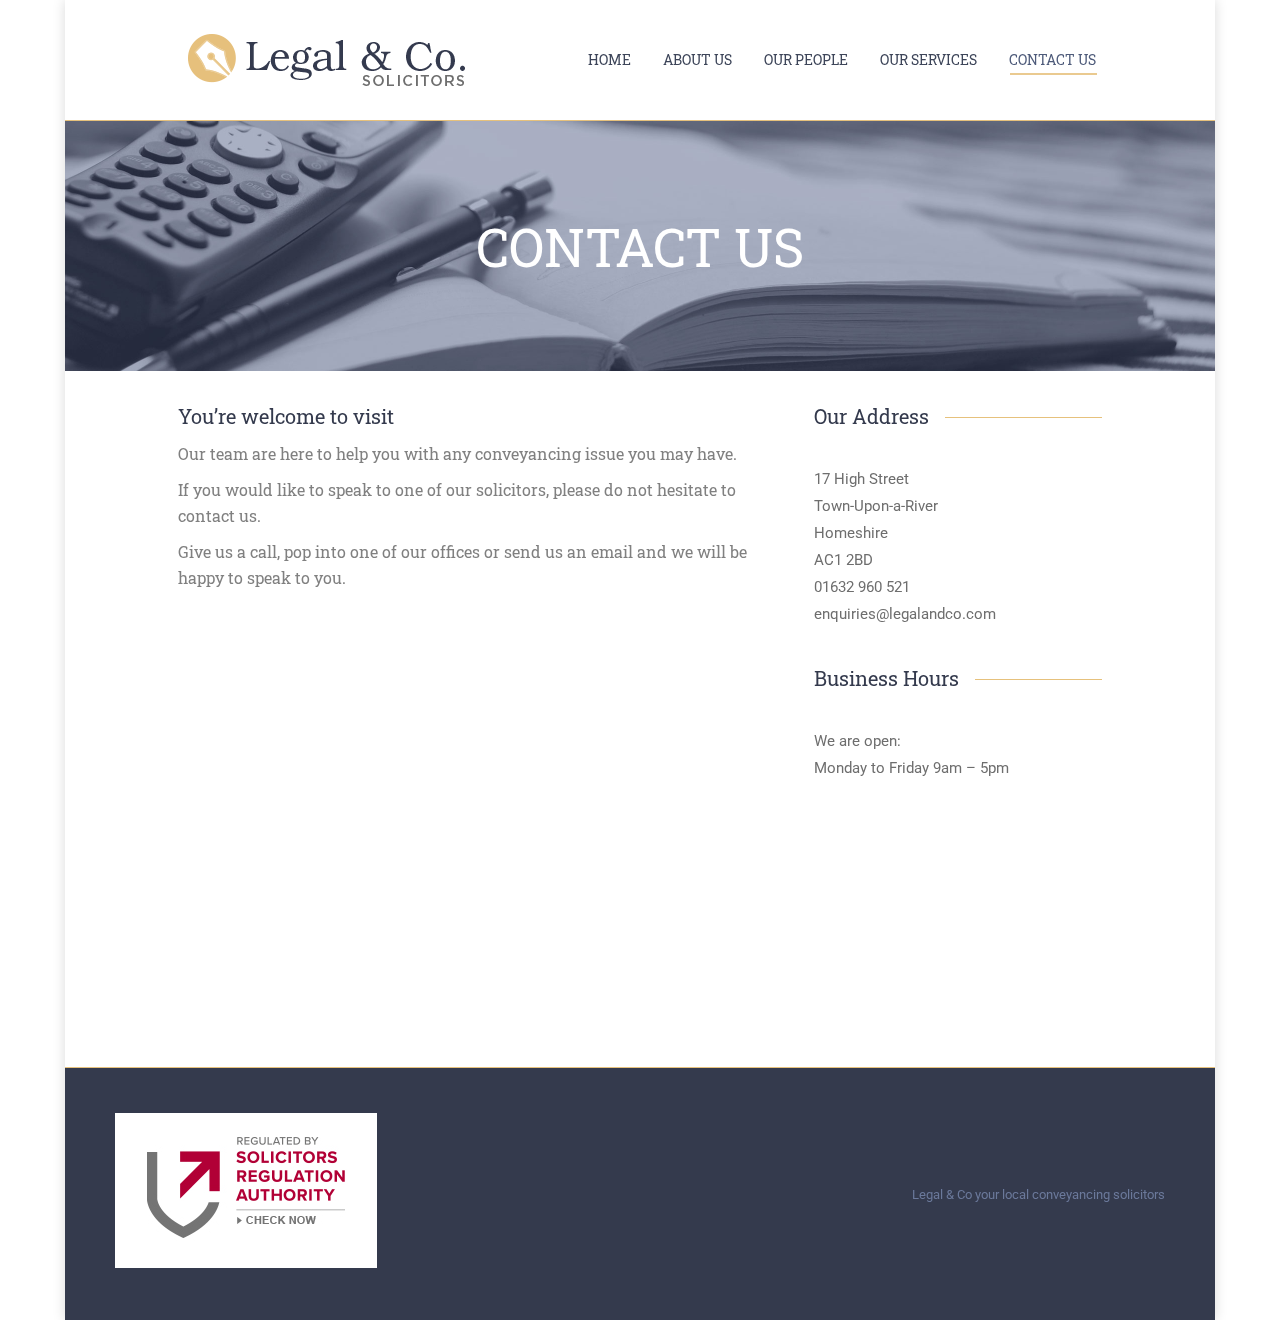
<file: legalco/db-check-now/contact-us/index.html>
﻿<!DOCTYPE html>
<!--[if lt IE 10 ]>
<html lang="en-GB" class="old-ie no-js">
<![endif]-->
<!--[if !(IE 6) | !(IE 7) | !(IE 8)  ]><!-->
<html lang="en-GB" class="no-js">
<!--<![endif]-->

<head>
	<meta charset="UTF-8">
	<meta name="viewport" content="width=device-width, initial-scale=1, maximum-scale=1, user-scalable=0">
	<link rel="profile" href="http://gmpg.org/xfn/11">
	<link rel="pingback" href="http://legalandcompany.co.uk/hourly-hp-bv/xmlrpc.php">
	<title>Contact Us &#8211; Legal &amp; Co. &#8211; 10</title>
	<meta name='robots' content='noindex,follow'>
	<script type="text/javascript">
		function createCookie(a, d, b) { if (b) { var c = new Date; c.setTime(c.getTime() + 864E5 * b); b = "; expires=" + c.toGMTString() } else b = ""; document.cookie = a + "=" + d + b + "; path=/" } function readCookie(a) { a += "="; for (var d = document.cookie.split(";"), b = 0; b < d.length; b++) { for (var c = d[b]; " " == c.charAt(0);)c = c.substring(1, c.length); if (0 == c.indexOf(a)) return c.substring(a.length, c.length) } return null } function eraseCookie(a) { createCookie(a, "", -1) }
		function areCookiesEnabled() { var a = !1; createCookie("testing", "Hello", 1); null != readCookie("testing") && (a = !0, eraseCookie("testing")); return a } (function (a) { var d = readCookie("devicePixelRatio"), b = void 0 === a.devicePixelRatio ? 1 : a.devicePixelRatio; areCookiesEnabled() && null == d && (createCookie("devicePixelRatio", b, 7), 1 != b && a.location.reload(!0)) })(window);
	</script>
	<link rel='dns-prefetch' href='//fonts.googleapis.com'>
	<link rel='dns-prefetch' href='//s.w.org'>
	<link rel="alternate" type="application/rss+xml" title="Legal &amp; Co. - 10 &raquo; Feed" href="..\feed\index.htm">
	<link rel="alternate" type="application/rss+xml" title="Legal &amp; Co. - 10 &raquo; Comments Feed"
		href="..\comments\feed\index.htm">
	<script type="text/javascript">
		window._wpemojiSettings = { "baseUrl": "https:\/\/s.w.org\/images\/core\/emoji\/2.3\/72x72\/", "ext": ".png", "svgUrl": "https:\/\/s.w.org\/images\/core\/emoji\/2.3\/svg\/", "svgExt": ".svg", "source": { "concatemoji": "http:\/\/legalandcompany.co.uk\/hourly-hp-bv\/wp-includes\/js\/wp-emoji-release.min.js?ver=4.8.6" } };
		!function (a, b, c) { function d(a) { var b, c, d, e, f = String.fromCharCode; if (!k || !k.fillText) return !1; switch (k.clearRect(0, 0, j.width, j.height), k.textBaseline = "top", k.font = "600 32px Arial", a) { case "flag": return k.fillText(f(55356, 56826, 55356, 56819), 0, 0), b = j.toDataURL(), k.clearRect(0, 0, j.width, j.height), k.fillText(f(55356, 56826, 8203, 55356, 56819), 0, 0), c = j.toDataURL(), b !== c && (k.clearRect(0, 0, j.width, j.height), k.fillText(f(55356, 57332, 56128, 56423, 56128, 56418, 56128, 56421, 56128, 56430, 56128, 56423, 56128, 56447), 0, 0), b = j.toDataURL(), k.clearRect(0, 0, j.width, j.height), k.fillText(f(55356, 57332, 8203, 56128, 56423, 8203, 56128, 56418, 8203, 56128, 56421, 8203, 56128, 56430, 8203, 56128, 56423, 8203, 56128, 56447), 0, 0), c = j.toDataURL(), b !== c); case "emoji4": return k.fillText(f(55358, 56794, 8205, 9794, 65039), 0, 0), d = j.toDataURL(), k.clearRect(0, 0, j.width, j.height), k.fillText(f(55358, 56794, 8203, 9794, 65039), 0, 0), e = j.toDataURL(), d !== e }return !1 } function e(a) { var c = b.createElement("script"); c.src = a, c.defer = c.type = "text/javascript", b.getElementsByTagName("head")[0].appendChild(c) } var f, g, h, i, j = b.createElement("canvas"), k = j.getContext && j.getContext("2d"); for (i = Array("flag", "emoji4"), c.supports = { everything: !0, everythingExceptFlag: !0 }, h = 0; h < i.length; h++)c.supports[i[h]] = d(i[h]), c.supports.everything = c.supports.everything && c.supports[i[h]], "flag" !== i[h] && (c.supports.everythingExceptFlag = c.supports.everythingExceptFlag && c.supports[i[h]]); c.supports.everythingExceptFlag = c.supports.everythingExceptFlag && !c.supports.flag, c.DOMReady = !1, c.readyCallback = function () { c.DOMReady = !0 }, c.supports.everything || (g = function () { c.readyCallback() }, b.addEventListener ? (b.addEventListener("DOMContentLoaded", g, !1), a.addEventListener("load", g, !1)) : (a.attachEvent("onload", g), b.attachEvent("onreadystatechange", function () { "complete" === b.readyState && c.readyCallback() })), f = c.source || {}, f.concatemoji ? e(f.concatemoji) : f.wpemoji && f.twemoji && (e(f.twemoji), e(f.wpemoji))) }(window, document, window._wpemojiSettings);
	</script>
	<style type="text/css">
		img.wp-smiley,
		img.emoji {
			display: inline !important;
			border: none !important;
			box-shadow: none !important;
			height: 1em !important;
			width: 1em !important;
			margin: 0 .07em !important;
			vertical-align: -0.1em !important;
			background: none !important;
			padding: 0 !important;
		}
	</style>
	<link rel='stylesheet' id='contact-form-7-css'
		href='..\wp-content\plugins\contact-form-7\includes\css\styles.css?ver=4.8.1' type='text/css' media='all'>
	<link rel='stylesheet' id='js_composer_front-css'
		href='..\wp-content\plugins\js_composer\assets\css\js_composer.min.css?ver=5.2' type='text/css' media='all'>
	<link rel='stylesheet' id='dt-web-fonts-css'
		href='//fonts.googleapis.com/css?family=Roboto+Slab%3A400%2C600%2C700%7CRoboto%3A400%2C500%2C600%2C700%7COpen+Sans%3A400%2C600%2C700&#038;ver=4.8.6'
		type='text/css' media='all'>
	<link rel='stylesheet' id='dt-main-css' href='..\wp-content\themes\dt-the7\css\main.min.css?ver=5.4.1'
		type='text/css' media='all'>
	<!--[if lt IE 10]>
<link rel='stylesheet' id='dt-old-ie-css'  href='http://legalandcompany.co.uk/hourly-hp-bv/wp-content/themes/dt-the7/css/old-ie.min.css?ver=5.4.1' type='text/css' media='all' />
<![endif]-->
	<link rel='stylesheet' id='dt-awsome-fonts-css'
		href='..\wp-content\themes\dt-the7\fonts\FontAwesome\css\font-awesome.min.css?ver=5.4.1' type='text/css'
		media='all'>
	<link rel='stylesheet' id='dt-fontello-css'
		href='..\wp-content\themes\dt-the7\fonts\fontello\css\fontello.min.css?ver=5.4.1' type='text/css' media='all'>
	<link rel='stylesheet' id='dt-arrow-icons-css'
		href='..\wp-content\themes\dt-the7\fonts\icomoon-arrows-the7\style.min.css?ver=5.4.1' type='text/css'
		media='all'>
	<link rel='stylesheet' id='the7pt-static-css' href='..\wp-content\themes\dt-the7\css\post-type.css?ver=5.4.1'
		type='text/css' media='all'>
	<!--[if lt IE 10]>
<link rel='stylesheet' id='dt-custom-old-ie.less-css'  href='http://legalandcompany.co.uk/hourly-hp-bv/wp-content/uploads/wp-less/dt-the7/css/custom-old-ie-83dde1e431.css?ver=5.4.1' type='text/css' media='all' />
<![endif]-->
	<link rel='stylesheet' id='dt-custom.less-css'
		href='..\wp-content\uploads\wp-less\dt-the7\css\custom-83dde1e431.css?ver=5.4.1' type='text/css' media='all'>
	<link rel='stylesheet' id='dt-media.less-css'
		href='..\wp-content\uploads\wp-less\dt-the7\css\media-83dde1e431.css?ver=5.4.1' type='text/css' media='all'>
	<link rel='stylesheet' id='the7pt.less-css'
		href='..\wp-content\uploads\wp-less\dt-the7\css\post-type-dynamic-83dde1e431.css?ver=5.4.1' type='text/css'
		media='all'>
	<link rel='stylesheet' id='style-css' href='..\wp-content\themes\dt-the7\style.css?ver=5.4.1' type='text/css'
		media='all'>
	<script type='text/javascript' src='..\wp-includes\js\jquery\jquery.js?ver=1.12.4'></script>
	<script type='text/javascript' src='..\wp-includes\js\jquery\jquery-migrate.min.js?ver=1.4.1'></script>
	<script type='text/javascript'>
		/* <![CDATA[ */
		var dtLocal = { "themeUrl": "http:\/\/legalandcompany.co.uk\/hourly-hp-bv\/wp-content\/themes\/dt-the7", "passText": "To view this protected post, enter the password below:", "moreButtonText": { "loading": "Loading...", "loadMore": "Load more" }, "postID": "20", "ajaxurl": "http:\/\/legalandcompany.co.uk\/hourly-hp-bv\/wp-admin\/admin-ajax.php", "contactNonce": "b943b358e5", "contactMessages": { "required": "One or more fields have an error. Please check and try again." }, "ajaxNonce": "7dfb8054b7", "pageData": { "type": "page", "template": "page", "layout": null }, "themeSettings": { "smoothScroll": "off", "lazyLoading": false, "accentColor": { "mode": "solid", "color": "#e6c17c" }, "floatingHeader": { "showAfter": 94, "showMenu": false, "height": 60, "logo": { "showLogo": false, "html": "<img class=\" preload-me\" src=\"http:\/\/legalandcompany.co.uk\/hourly-hp-bv\/wp-content\/themes\/dt-the7\/inc\/presets\/images\/full\/skin11r.header-style-floating-logo-regular.png\" srcset=\"http:\/\/legalandcompany.co.uk\/hourly-hp-bv\/wp-content\/themes\/dt-the7\/inc\/presets\/images\/full\/skin11r.header-style-floating-logo-regular.png 44w, http:\/\/legalandcompany.co.uk\/hourly-hp-bv\/wp-content\/themes\/dt-the7\/inc\/presets\/images\/full\/skin11r.header-style-floating-logo-hd.png 88w\" width=\"44\" height=\"44\"   sizes=\"44px\" alt=\"Legal &amp; Co. - 10\" \/>", "url": "http:\/\/legalandcompany.co.uk\/hourly-hp-bv\/" } }, "mobileHeader": { "firstSwitchPoint": 990, "secondSwitchPoint": 778 }, "content": { "textColor": "#6e6e6e", "headerColor": "#343a4d" }, "stripes": { "stripe1": { "textColor": "#787d85", "headerColor": "#3b3f4a" }, "stripe2": { "textColor": "#8b9199", "headerColor": "#ffffff" }, "stripe3": { "textColor": "#ffffff", "headerColor": "#ffffff" } } }, "VCMobileScreenWidth": "768" };
		var dtShare = { "shareButtonText": { "facebook": "Share on Facebook", "twitter": "Tweet", "pinterest": "Pin it", "linkedin": "Share on Linkedin", "whatsapp": "Share on Whatsapp", "google": "Share on Google Plus", "download": "Download image" }, "overlayOpacity": "85" };
/* ]]> */
	</script>
	<script type='text/javascript' src='..\wp-content\themes\dt-the7\js\above-the-fold.min.js?ver=5.4.1'></script>
	<link rel='https://api.w.org/' href='..\wp-json\index.htm'>
	<link rel="EditURI" type="application/rsd+xml" title="RSD" href="..\xmlrpc.xml?rsd">
	<link rel="wlwmanifest" type="application/wlwmanifest+xml" href="..\wp-includes\wlwmanifest.xml">
	<meta name="generator" content="WordPress 4.8.6">
	<link rel="canonical" href="index.html">
	<link rel='shortlink' href='http://legalandcompany.co.uk/hourly-hp-bv/?p=20'>
	<link rel="alternate" type="application/json+oembed"
		href="..\wp-json\oembed\1.0\embed-8?url=http%3A%2F%2Flegalandcompany.co.uk%2Fhourly-hp-bv%2Fcontact-us%2F">
	<link rel="alternate" type="text/xml+oembed"
		href="..\wp-json\oembed\1.0\embed-9?url=http%3A%2F%2Flegalandcompany.co.uk%2Fhourly-hp-bv%2Fcontact-us%2F&#038;format=xml">
	<meta property="og:site_name" content="Legal &amp; Co. - 10">
	<meta property="og:title" content="Contact Us">
	<meta property="og:url" content="http://legalandcompany.co.uk/hourly-hp-bv/contact-us/">
	<meta property="og:type" content="article">
	<style type="text/css">
		.recentcomments a {
			display: inline !important;
			padding: 0 !important;
			margin: 0 !important;
		}
	</style>
	<meta name="generator" content="Powered by Visual Composer - drag and drop page builder for WordPress.">
	<!--[if lte IE 9]><link rel="stylesheet" type="text/css" href="http://legalandcompany.co.uk/hourly-hp-bv/wp-content/plugins/js_composer/assets/css/vc_lte_ie9.min.css" media="screen"><![endif]-->
	<!-- icon -->
	<link rel="icon" href="..\wp-content\uploads\sites\2\2017\08\fav16.png" type="image/png">
	<link rel="shortcut icon" href="..\wp-content\uploads\sites\2\2017\08\fav16.png" type="image/png">
	<noscript>
		<style type="text/css">
			.wpb_animate_when_almost_visible {
				opacity: 1;
			}
		</style>
	</noscript>
</head>

<body
	class="page-template-default page page-id-20 fancy-header-on disabled-hover-icons boxed-layout dt-responsive-on overlay-cursor-on srcset-enabled btn-flat custom-btn-color custom-btn-hover-color accent-bullets bold-icons floating-mobile-menu-icon top-header first-switch-logo-left first-switch-menu-right second-switch-logo-center second-switch-menu-right right-mobile-menu layzr-loading-on wpb-js-composer js-comp-ver-5.2 vc_responsive outlined-portfolio-icons album-minuatures-style-2">
	<!-- The7 5.4.1 -->

	<div id="page" class="boxed">
		<a class="skip-link screen-reader-text" href="#content">Skip to content</a>

		<div class="masthead inline-header right full-height line-decoration dt-parent-menu-clickable show-mobile-logo"
			role="banner">


			<header class="header-bar">

				<div class="branding">
					<div id="site-title" class="assistive-text">Legal &amp; Co. &#8211; 10</div>
					<div id="site-description" class="assistive-text">Conveyancing Solicitors</div>
					<a href="..\index.html"><img class=" preload-me"
							src="..\wp-content\uploads\sites\14\2017\08\LegalCo.png"
							srcset="..\wp-content\uploads\sites\14\2017\08\LegalCo.png 300w, ..\wp-content\uploads\sites\14\2017\08\LegalCo-Retina.png 600w"
							width="300" height="100" sizes="300px" alt="Legal &amp; Co. - 10"><img
							class="mobile-logo preload-me" src="..\wp-content\uploads\sites\14\2017\08\LegalCo.png"
							srcset="..\wp-content\uploads\sites\14\2017\08\LegalCo.png 300w, ..\wp-content\uploads\sites\14\2017\08\LegalCo-Retina.png 600w"
							width="300" height="100" sizes="300px" alt="Legal &amp; Co. - 10"></a>




				</div>
				<ul id="primary-menu" class="main-nav underline-decoration l-to-r-line outside-item-remove-margin"
					role="menu">
					<li
						class="menu-item menu-item-type-post_type menu-item-object-page menu-item-home menu-item-188 first">
						<a href='..\index.html' data-level='1'><span class="menu-item-text"><span
									class="menu-text">HOME</span></span></a></li>
					<li class="menu-item menu-item-type-post_type menu-item-object-page menu-item-187"><a
							href='..\about-us\index.html' data-level='1'><span class="menu-item-text"><span
									class="menu-text">ABOUT US</span></span></a></li>
					<li class="menu-item menu-item-type-post_type menu-item-object-page menu-item-186"><a
							href='..\our-people\index.html' data-level='1'><span class="menu-item-text"><span
									class="menu-text">OUR PEOPLE</span></span></a></li>
					<li class="menu-item menu-item-type-post_type menu-item-object-page menu-item-185"><a
							href='..\our-services\index.html' data-level='1'><span class="menu-item-text"><span
									class="menu-text">OUR SERVICES</span></span></a></li>
					<li
						class="menu-item menu-item-type-post_type menu-item-object-page current-menu-item page_item page-item-20 current_page_item menu-item-184 act">
						<a href='index.html' data-level='1'><span class="menu-item-text"><span class="menu-text">CONTACT
									US</span></span></a></li>
				</ul>

			</header>

		</div>
		<div class='dt-close-mobile-menu-icon'><span></span></div>
		<div class='dt-mobile-header'>
			<ul id="mobile-menu" class="mobile-main-nav" role="menu">
				<li class="menu-item menu-item-type-post_type menu-item-object-page menu-item-home menu-item-188 first">
					<a href='..\index.html' data-level='1'><span class="menu-item-text"><span
								class="menu-text">HOME</span></span></a></li>
				<li class="menu-item menu-item-type-post_type menu-item-object-page menu-item-187"><a
						href='..\about-us\index.html' data-level='1'><span class="menu-item-text"><span
								class="menu-text">ABOUT US</span></span></a></li>
				<li class="menu-item menu-item-type-post_type menu-item-object-page menu-item-186"><a
						href='..\our-people\index.html' data-level='1'><span class="menu-item-text"><span
								class="menu-text">OUR PEOPLE</span></span></a></li>
				<li class="menu-item menu-item-type-post_type menu-item-object-page menu-item-185"><a
						href='..\our-services\index.html' data-level='1'><span class="menu-item-text"><span
								class="menu-text">OUR SERVICES</span></span></a></li>
				<li
					class="menu-item menu-item-type-post_type menu-item-object-page current-menu-item page_item page-item-20 current_page_item menu-item-184 act">
					<a href='index.html' data-level='1'><span class="menu-item-text"><span class="menu-text">CONTACT
								US</span></span></a></li>
			</ul>
			<div class='mobile-mini-widgets-in-menu'></div>
		</div>
		<header id="fancy-header" class="fancy-header breadcrumbs-off title-center"
			style="background-color: #222222; background-size: cover; background-repeat: no-repeat; background-image: url(../wp-content/uploads/sites/14/2017/08/ContactUs-1.jpg); background-position: center center; min-height: 250px">
			<div class="wf-wrap">
				<div class="wf-table" style="height: 250px;">
					<div class="wf-td hgroup">
						<h1 class="fancy-title entry-title h1-size" style="color: #ffffff"><span>CONTACT US</span></h1>
					</div>
				</div>
			</div>
		</header>

		<div id="main" class="sidebar-none sidebar-divider-vertical">


			<div class="main-gradient"></div>
			<div class="wf-wrap">
				<div class="wf-container-main">




					<div id="content" class="content" role="main">



						<div class="vc_row wpb_row vc_row-fluid">
							<div class="wpb_column vc_column_container vc_col-sm-8">
								<div class="vc_column-inner ">
									<div class="wpb_wrapper">
										<div class="wpb_text_column wpb_content_element ">
											<div class="wpb_wrapper">
												<h4>You&#8217;re welcome to visit</h4>
												<h5><span style="color: #808080">Our team are here to help you with any
														conveyancing issue you may have.</span></h5>
												<h5><span style="color: #808080">If you would like to speak to one of
														our solicitors, please do not hesitate to contact us.</span>
												</h5>
												<h5><span style="color: #808080">Give us a call, pop into one of our
														offices or send us an email and we will be happy to speak to
														you.</span></h5>

											</div>
										</div>
									</div>
								</div>
							</div>
							<div class="wpb_column vc_column_container vc_col-sm-4">
								<div class="vc_column-inner ">
									<div class="wpb_wrapper">
										<div
											class="vc_separator wpb_content_element vc_separator_align_left vc_sep_width_100 vc_sep_pos_align_left vc_separator-has-text">
											<span class="vc_sep_holder vc_sep_holder_l"><span
													style="border-color:#e6c17c;" class="vc_sep_line"></span></span>
											<h4>Our Address</h4><span class="vc_sep_holder vc_sep_holder_r"><span
													style="border-color:#e6c17c;" class="vc_sep_line"></span></span>
										</div>
										<div class="wpb_text_column wpb_content_element ">
											<div class="wpb_wrapper">
												<p>17 High Street<br>
													Town-Upon-a-River<br>
													Homeshire<br>
													AC1 2BD<br>
													01632 960 521<br>
													enquiries@legalandco.com</p>

											</div>
										</div>
										<div
											class="vc_separator wpb_content_element vc_separator_align_left vc_sep_width_100 vc_sep_pos_align_left vc_separator-has-text">
											<span class="vc_sep_holder vc_sep_holder_l"><span
													style="border-color:#e6c17c;" class="vc_sep_line"></span></span>
											<h4>Business Hours</h4><span class="vc_sep_holder vc_sep_holder_r"><span
													style="border-color:#e6c17c;" class="vc_sep_line"></span></span>
										</div>
										<div class="wpb_text_column wpb_content_element ">
											<div class="wpb_wrapper">
												<p>We are open:<br>
													Monday to Friday 9am &#8211; 5pm</p>

											</div>
										</div>
									</div>
								</div>
							</div>
						</div>
						<div class="vc_row wpb_row vc_row-fluid">
							<div class="wpb_column vc_column_container vc_col-sm-12">
								<div class="vc_column-inner ">
									<div class="wpb_wrapper">
										<div class="vc_empty_space" style="height: 200px"><span
												class="vc_empty_space_inner"></span></div>
									</div>
								</div>
							</div>
						</div>







					</div><!-- #content -->




				</div><!-- .wf-container -->
			</div><!-- .wf-wrap -->
		</div><!-- #main -->


		<!-- !Footer -->
		<footer id="footer" class="footer solid-bg footer-outline-decoration">


			<!-- !Bottom-bar -->
			<div id="bottom-bar" class="full-width-line" role="contentinfo">
				<div class="wf-wrap">
					<div class="wf-container-bottom">
						<div class="wf-table wf-mobile-collapsed">



							<div class="wf-td">

								<img src="../static/check-now.jpg" />
							</div>


							<div class="wf-td bottom-text-block">

								<p>Legal &amp; Co your local conveyancing solicitors</p>

							</div>


						</div>
					</div><!-- .wf-container-bottom -->
				</div><!-- .wf-wrap -->
			</div><!-- #bottom-bar -->
		</footer><!-- #footer -->



		<a href="#" class="scroll-top"><span class="screen-reader-text">Go to Top</span></a>

	</div><!-- #page -->
	<script type='text/javascript' src='..\wp-content\themes\dt-the7\js\main.min.js?ver=5.4.1'></script>
	<script type='text/javascript' src='..\wp-content\themes\dt-the7\js\post-type.js?ver=5.4.1'></script>
	<script type='text/javascript' src='..\wp-includes\js\wp-embed.min.js?ver=4.8.6'></script>
	<script type='text/javascript'
		src='..\wp-content\plugins\js_composer\assets\js\dist\js_composer_front.min.js?ver=5.2'></script>

	<div class="pswp" tabindex="-1" role="dialog" aria-hidden="true">
		<div class="pswp__bg"></div>
		<div class="pswp__scroll-wrap">

			<div class="pswp__container">
				<div class="pswp__item"></div>
				<div class="pswp__item"></div>
				<div class="pswp__item"></div>
			</div>

			<div class="pswp__ui pswp__ui--hidden">
				<div class="pswp__top-bar">
					<div class="pswp__counter"></div>
					<button class="pswp__button pswp__button--close" title="Close (Esc)"></button>
					<button class="pswp__button pswp__button--share" title="Share"></button>
					<button class="pswp__button pswp__button--fs" title="Toggle fullscreen"></button>
					<button class="pswp__button pswp__button--zoom" title="Zoom in/out"></button>
					<div class="pswp__preloader">
						<div class="pswp__preloader__icn">
							<div class="pswp__preloader__cut">
								<div class="pswp__preloader__donut"></div>
							</div>
						</div>
					</div>
				</div>
				<div class="pswp__share-modal pswp__share-modal--hidden pswp__single-tap">
					<div class="pswp__share-tooltip"></div>
				</div>
				<button class="pswp__button pswp__button--arrow--left" title="Previous (arrow left)">
				</button>
				<button class="pswp__button pswp__button--arrow--right" title="Next (arrow right)">
				</button>
				<div class="pswp__caption">
					<div class="pswp__caption__center"></div>
				</div>
			</div>
		</div>
	</div>
</body>

</html>
</file>
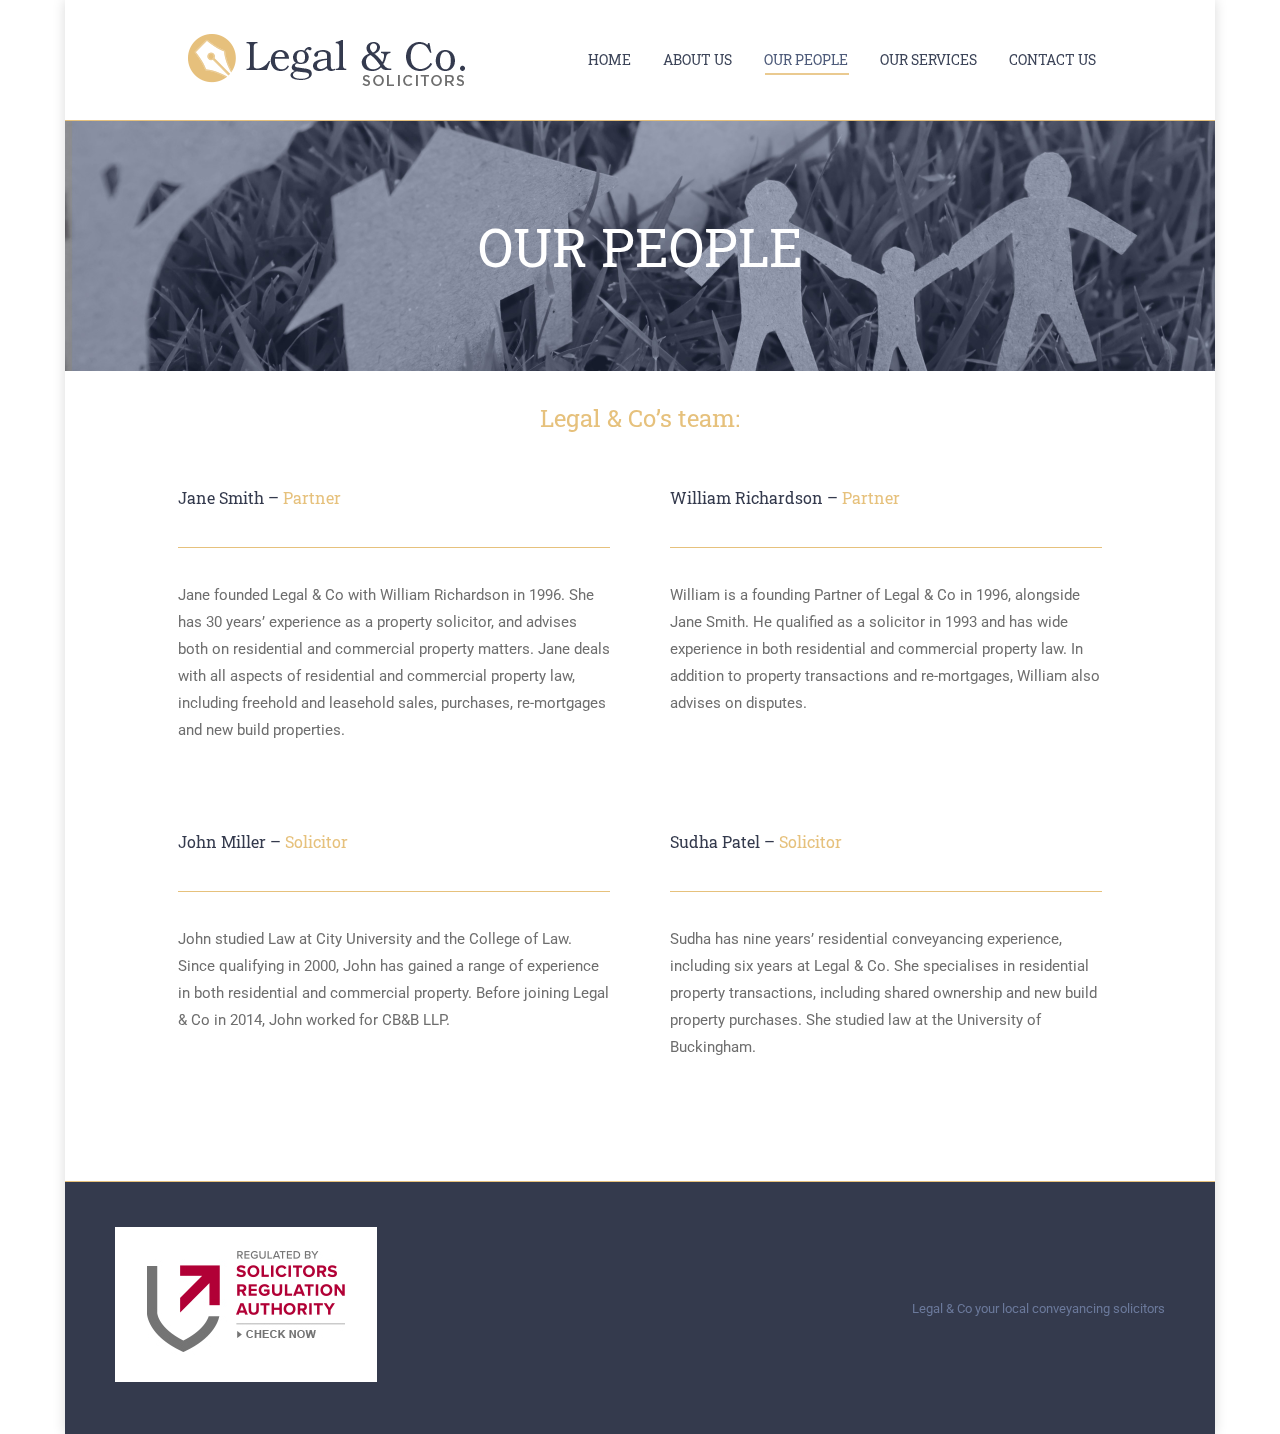
<file: legalco/db-check-now/our-people/index.html>
﻿<!DOCTYPE html>
<!--[if lt IE 10 ]>
<html lang="en-GB" class="old-ie no-js">
<![endif]-->
<!--[if !(IE 6) | !(IE 7) | !(IE 8)  ]><!-->
<html lang="en-GB" class="no-js">
<!--<![endif]-->

<head>
	<meta charset="UTF-8">
	<meta name="viewport" content="width=device-width, initial-scale=1, maximum-scale=1, user-scalable=0">
	<link rel="profile" href="http://gmpg.org/xfn/11">
	<link rel="pingback" href="http://legalandcompany.co.uk/hourly-hp-bv/xmlrpc.php">
	<title>Our People &#8211; Legal &amp; Co. &#8211; 10</title>
	<meta name='robots' content='noindex,follow'>
	<script type="text/javascript">
		function createCookie(a, d, b) { if (b) { var c = new Date; c.setTime(c.getTime() + 864E5 * b); b = "; expires=" + c.toGMTString() } else b = ""; document.cookie = a + "=" + d + b + "; path=/" } function readCookie(a) { a += "="; for (var d = document.cookie.split(";"), b = 0; b < d.length; b++) { for (var c = d[b]; " " == c.charAt(0);)c = c.substring(1, c.length); if (0 == c.indexOf(a)) return c.substring(a.length, c.length) } return null } function eraseCookie(a) { createCookie(a, "", -1) }
		function areCookiesEnabled() { var a = !1; createCookie("testing", "Hello", 1); null != readCookie("testing") && (a = !0, eraseCookie("testing")); return a } (function (a) { var d = readCookie("devicePixelRatio"), b = void 0 === a.devicePixelRatio ? 1 : a.devicePixelRatio; areCookiesEnabled() && null == d && (createCookie("devicePixelRatio", b, 7), 1 != b && a.location.reload(!0)) })(window);
	</script>
	<link rel='dns-prefetch' href='//fonts.googleapis.com'>
	<link rel='dns-prefetch' href='//s.w.org'>
	<link rel="alternate" type="application/rss+xml" title="Legal &amp; Co. - 10 &raquo; Feed" href="..\feed\index.htm">
	<link rel="alternate" type="application/rss+xml" title="Legal &amp; Co. - 10 &raquo; Comments Feed"
		href="..\comments\feed\index.htm">
	<script type="text/javascript">
		window._wpemojiSettings = { "baseUrl": "https:\/\/s.w.org\/images\/core\/emoji\/2.3\/72x72\/", "ext": ".png", "svgUrl": "https:\/\/s.w.org\/images\/core\/emoji\/2.3\/svg\/", "svgExt": ".svg", "source": { "concatemoji": "http:\/\/legalandcompany.co.uk\/hourly-hp-bv\/wp-includes\/js\/wp-emoji-release.min.js?ver=4.8.6" } };
		!function (a, b, c) { function d(a) { var b, c, d, e, f = String.fromCharCode; if (!k || !k.fillText) return !1; switch (k.clearRect(0, 0, j.width, j.height), k.textBaseline = "top", k.font = "600 32px Arial", a) { case "flag": return k.fillText(f(55356, 56826, 55356, 56819), 0, 0), b = j.toDataURL(), k.clearRect(0, 0, j.width, j.height), k.fillText(f(55356, 56826, 8203, 55356, 56819), 0, 0), c = j.toDataURL(), b !== c && (k.clearRect(0, 0, j.width, j.height), k.fillText(f(55356, 57332, 56128, 56423, 56128, 56418, 56128, 56421, 56128, 56430, 56128, 56423, 56128, 56447), 0, 0), b = j.toDataURL(), k.clearRect(0, 0, j.width, j.height), k.fillText(f(55356, 57332, 8203, 56128, 56423, 8203, 56128, 56418, 8203, 56128, 56421, 8203, 56128, 56430, 8203, 56128, 56423, 8203, 56128, 56447), 0, 0), c = j.toDataURL(), b !== c); case "emoji4": return k.fillText(f(55358, 56794, 8205, 9794, 65039), 0, 0), d = j.toDataURL(), k.clearRect(0, 0, j.width, j.height), k.fillText(f(55358, 56794, 8203, 9794, 65039), 0, 0), e = j.toDataURL(), d !== e }return !1 } function e(a) { var c = b.createElement("script"); c.src = a, c.defer = c.type = "text/javascript", b.getElementsByTagName("head")[0].appendChild(c) } var f, g, h, i, j = b.createElement("canvas"), k = j.getContext && j.getContext("2d"); for (i = Array("flag", "emoji4"), c.supports = { everything: !0, everythingExceptFlag: !0 }, h = 0; h < i.length; h++)c.supports[i[h]] = d(i[h]), c.supports.everything = c.supports.everything && c.supports[i[h]], "flag" !== i[h] && (c.supports.everythingExceptFlag = c.supports.everythingExceptFlag && c.supports[i[h]]); c.supports.everythingExceptFlag = c.supports.everythingExceptFlag && !c.supports.flag, c.DOMReady = !1, c.readyCallback = function () { c.DOMReady = !0 }, c.supports.everything || (g = function () { c.readyCallback() }, b.addEventListener ? (b.addEventListener("DOMContentLoaded", g, !1), a.addEventListener("load", g, !1)) : (a.attachEvent("onload", g), b.attachEvent("onreadystatechange", function () { "complete" === b.readyState && c.readyCallback() })), f = c.source || {}, f.concatemoji ? e(f.concatemoji) : f.wpemoji && f.twemoji && (e(f.twemoji), e(f.wpemoji))) }(window, document, window._wpemojiSettings);
	</script>
	<style type="text/css">
		img.wp-smiley,
		img.emoji {
			display: inline !important;
			border: none !important;
			box-shadow: none !important;
			height: 1em !important;
			width: 1em !important;
			margin: 0 .07em !important;
			vertical-align: -0.1em !important;
			background: none !important;
			padding: 0 !important;
		}
	</style>
	<link rel='stylesheet' id='contact-form-7-css'
		href='..\wp-content\plugins\contact-form-7\includes\css\styles.css?ver=4.8.1' type='text/css' media='all'>
	<link rel='stylesheet' id='js_composer_front-css'
		href='..\wp-content\plugins\js_composer\assets\css\js_composer.min.css?ver=5.2' type='text/css' media='all'>
	<link rel='stylesheet' id='dt-web-fonts-css'
		href='//fonts.googleapis.com/css?family=Roboto+Slab%3A400%2C600%2C700%7CRoboto%3A400%2C500%2C600%2C700%7COpen+Sans%3A400%2C600%2C700&#038;ver=4.8.6'
		type='text/css' media='all'>
	<link rel='stylesheet' id='dt-main-css' href='..\wp-content\themes\dt-the7\css\main.min.css?ver=5.4.1'
		type='text/css' media='all'>
	<!--[if lt IE 10]>
<link rel='stylesheet' id='dt-old-ie-css'  href='http://legalandcompany.co.uk/hourly-hp-bv/wp-content/themes/dt-the7/css/old-ie.min.css?ver=5.4.1' type='text/css' media='all' />
<![endif]-->
	<link rel='stylesheet' id='dt-awsome-fonts-css'
		href='..\wp-content\themes\dt-the7\fonts\FontAwesome\css\font-awesome.min.css?ver=5.4.1' type='text/css'
		media='all'>
	<link rel='stylesheet' id='dt-fontello-css'
		href='..\wp-content\themes\dt-the7\fonts\fontello\css\fontello.min.css?ver=5.4.1' type='text/css' media='all'>
	<link rel='stylesheet' id='dt-arrow-icons-css'
		href='..\wp-content\themes\dt-the7\fonts\icomoon-arrows-the7\style.min.css?ver=5.4.1' type='text/css'
		media='all'>
	<link rel='stylesheet' id='the7pt-static-css' href='..\wp-content\themes\dt-the7\css\post-type.css?ver=5.4.1'
		type='text/css' media='all'>
	<!--[if lt IE 10]>
<link rel='stylesheet' id='dt-custom-old-ie.less-css'  href='http://legalandcompany.co.uk/hourly-hp-bv/wp-content/uploads/wp-less/dt-the7/css/custom-old-ie-83dde1e431.css?ver=5.4.1' type='text/css' media='all' />
<![endif]-->
	<link rel='stylesheet' id='dt-custom.less-css'
		href='..\wp-content\uploads\wp-less\dt-the7\css\custom-83dde1e431.css?ver=5.4.1' type='text/css' media='all'>
	<link rel='stylesheet' id='dt-media.less-css'
		href='..\wp-content\uploads\wp-less\dt-the7\css\media-83dde1e431.css?ver=5.4.1' type='text/css' media='all'>
	<link rel='stylesheet' id='the7pt.less-css'
		href='..\wp-content\uploads\wp-less\dt-the7\css\post-type-dynamic-83dde1e431.css?ver=5.4.1' type='text/css'
		media='all'>
	<link rel='stylesheet' id='style-css' href='..\wp-content\themes\dt-the7\style.css?ver=5.4.1' type='text/css'
		media='all'>
	<script type='text/javascript' src='..\wp-includes\js\jquery\jquery.js?ver=1.12.4'></script>
	<script type='text/javascript' src='..\wp-includes\js\jquery\jquery-migrate.min.js?ver=1.4.1'></script>
	<script type='text/javascript'>
		/* <![CDATA[ */
		var dtLocal = { "themeUrl": "http:\/\/legalandcompany.co.uk\/hourly-hp-bv\/wp-content\/themes\/dt-the7", "passText": "To view this protected post, enter the password below:", "moreButtonText": { "loading": "Loading...", "loadMore": "Load more" }, "postID": "13", "ajaxurl": "http:\/\/legalandcompany.co.uk\/hourly-hp-bv\/wp-admin\/admin-ajax.php", "contactNonce": "b943b358e5", "contactMessages": { "required": "One or more fields have an error. Please check and try again." }, "ajaxNonce": "7dfb8054b7", "pageData": { "type": "page", "template": "page", "layout": null }, "themeSettings": { "smoothScroll": "off", "lazyLoading": false, "accentColor": { "mode": "solid", "color": "#e6c17c" }, "floatingHeader": { "showAfter": 94, "showMenu": false, "height": 60, "logo": { "showLogo": false, "html": "<img class=\" preload-me\" src=\"http:\/\/legalandcompany.co.uk\/hourly-hp-bv\/wp-content\/themes\/dt-the7\/inc\/presets\/images\/full\/skin11r.header-style-floating-logo-regular.png\" srcset=\"http:\/\/legalandcompany.co.uk\/hourly-hp-bv\/wp-content\/themes\/dt-the7\/inc\/presets\/images\/full\/skin11r.header-style-floating-logo-regular.png 44w, http:\/\/legalandcompany.co.uk\/hourly-hp-bv\/wp-content\/themes\/dt-the7\/inc\/presets\/images\/full\/skin11r.header-style-floating-logo-hd.png 88w\" width=\"44\" height=\"44\"   sizes=\"44px\" alt=\"Legal &amp; Co. - 10\" \/>", "url": "http:\/\/legalandcompany.co.uk\/hourly-hp-bv\/" } }, "mobileHeader": { "firstSwitchPoint": 990, "secondSwitchPoint": 778 }, "content": { "textColor": "#6e6e6e", "headerColor": "#343a4d" }, "stripes": { "stripe1": { "textColor": "#787d85", "headerColor": "#3b3f4a" }, "stripe2": { "textColor": "#8b9199", "headerColor": "#ffffff" }, "stripe3": { "textColor": "#ffffff", "headerColor": "#ffffff" } } }, "VCMobileScreenWidth": "768" };
		var dtShare = { "shareButtonText": { "facebook": "Share on Facebook", "twitter": "Tweet", "pinterest": "Pin it", "linkedin": "Share on Linkedin", "whatsapp": "Share on Whatsapp", "google": "Share on Google Plus", "download": "Download image" }, "overlayOpacity": "85" };
/* ]]> */
	</script>
	<script type='text/javascript' src='..\wp-content\themes\dt-the7\js\above-the-fold.min.js?ver=5.4.1'></script>
	<link rel='https://api.w.org/' href='..\wp-json\index.htm'>
	<link rel="EditURI" type="application/rsd+xml" title="RSD" href="..\xmlrpc.xml?rsd">
	<link rel="wlwmanifest" type="application/wlwmanifest+xml" href="..\wp-includes\wlwmanifest.xml">
	<meta name="generator" content="WordPress 4.8.6">
	<link rel="canonical" href="index.html">
	<link rel='shortlink' href='http://legalandcompany.co.uk/hourly-hp-bv/?p=13'>
	<link rel="alternate" type="application/json+oembed"
		href="..\wp-json\oembed\1.0\embed-4?url=http%3A%2F%2Flegalandcompany.co.uk%2Fhourly-hp-bv%2Four-people%2F">
	<link rel="alternate" type="text/xml+oembed"
		href="..\wp-json\oembed\1.0\embed-5?url=http%3A%2F%2Flegalandcompany.co.uk%2Fhourly-hp-bv%2Four-people%2F&#038;format=xml">
	<meta property="og:site_name" content="Legal &amp; Co. - 10">
	<meta property="og:title" content="Our People">
	<meta property="og:url" content="http://legalandcompany.co.uk/hourly-hp-bv/our-people/">
	<meta property="og:type" content="article">
	<style type="text/css">
		.recentcomments a {
			display: inline !important;
			padding: 0 !important;
			margin: 0 !important;
		}
	</style>
	<meta name="generator" content="Powered by Visual Composer - drag and drop page builder for WordPress.">
	<!--[if lte IE 9]><link rel="stylesheet" type="text/css" href="http://legalandcompany.co.uk/hourly-hp-bv/wp-content/plugins/js_composer/assets/css/vc_lte_ie9.min.css" media="screen"><![endif]-->
	<!-- icon -->
	<link rel="icon" href="..\wp-content\uploads\sites\2\2017\08\fav16.png" type="image/png">
	<link rel="shortcut icon" href="..\wp-content\uploads\sites\2\2017\08\fav16.png" type="image/png">
	<noscript>
		<style type="text/css">
			.wpb_animate_when_almost_visible {
				opacity: 1;
			}
		</style>
	</noscript>
</head>

<body
	class="page-template-default page page-id-13 fancy-header-on disabled-hover-icons boxed-layout dt-responsive-on overlay-cursor-on srcset-enabled btn-flat custom-btn-color custom-btn-hover-color accent-bullets bold-icons floating-mobile-menu-icon top-header first-switch-logo-left first-switch-menu-right second-switch-logo-center second-switch-menu-right right-mobile-menu layzr-loading-on wpb-js-composer js-comp-ver-5.2 vc_responsive outlined-portfolio-icons album-minuatures-style-2">
	<!-- The7 5.4.1 -->

	<div id="page" class="boxed">
		<a class="skip-link screen-reader-text" href="#content">Skip to content</a>

		<div class="masthead inline-header right full-height line-decoration dt-parent-menu-clickable show-mobile-logo"
			role="banner">


			<header class="header-bar">

				<div class="branding">
					<div id="site-title" class="assistive-text">Legal &amp; Co. &#8211; 10</div>
					<div id="site-description" class="assistive-text">Conveyancing Solicitors</div>
					<a href="..\index.html"><img class=" preload-me"
							src="..\wp-content\uploads\sites\14\2017\08\LegalCo.png"
							srcset="..\wp-content\uploads\sites\14\2017\08\LegalCo.png 300w, ..\wp-content\uploads\sites\14\2017\08\LegalCo-Retina.png 600w"
							width="300" height="100" sizes="300px" alt="Legal &amp; Co. - 10"><img
							class="mobile-logo preload-me" src="..\wp-content\uploads\sites\14\2017\08\LegalCo.png"
							srcset="..\wp-content\uploads\sites\14\2017\08\LegalCo.png 300w, ..\wp-content\uploads\sites\14\2017\08\LegalCo-Retina.png 600w"
							width="300" height="100" sizes="300px" alt="Legal &amp; Co. - 10"></a>




				</div>
				<ul id="primary-menu" class="main-nav underline-decoration l-to-r-line outside-item-remove-margin"
					role="menu">
					<li
						class="menu-item menu-item-type-post_type menu-item-object-page menu-item-home menu-item-188 first">
						<a href='..\index.html' data-level='1'><span class="menu-item-text"><span
									class="menu-text">HOME</span></span></a></li>
					<li class="menu-item menu-item-type-post_type menu-item-object-page menu-item-187"><a
							href='..\about-us\index.html' data-level='1'><span class="menu-item-text"><span
									class="menu-text">ABOUT US</span></span></a></li>
					<li
						class="menu-item menu-item-type-post_type menu-item-object-page current-menu-item page_item page-item-13 current_page_item menu-item-186 act">
						<a href='index.html' data-level='1'><span class="menu-item-text"><span class="menu-text">OUR
									PEOPLE</span></span></a></li>
					<li class="menu-item menu-item-type-post_type menu-item-object-page menu-item-185"><a
							href='..\our-services\index.html' data-level='1'><span class="menu-item-text"><span
									class="menu-text">OUR SERVICES</span></span></a></li>
					<li class="menu-item menu-item-type-post_type menu-item-object-page menu-item-184"><a
							href='..\contact-us\index.html' data-level='1'><span class="menu-item-text"><span
									class="menu-text">CONTACT US</span></span></a></li>
				</ul>

			</header>

		</div>
		<div class='dt-close-mobile-menu-icon'><span></span></div>
		<div class='dt-mobile-header'>
			<ul id="mobile-menu" class="mobile-main-nav" role="menu">
				<li class="menu-item menu-item-type-post_type menu-item-object-page menu-item-home menu-item-188 first">
					<a href='..\index.html' data-level='1'><span class="menu-item-text"><span
								class="menu-text">HOME</span></span></a></li>
				<li class="menu-item menu-item-type-post_type menu-item-object-page menu-item-187"><a
						href='..\about-us\index.html' data-level='1'><span class="menu-item-text"><span
								class="menu-text">ABOUT US</span></span></a></li>
				<li
					class="menu-item menu-item-type-post_type menu-item-object-page current-menu-item page_item page-item-13 current_page_item menu-item-186 act">
					<a href='index.html' data-level='1'><span class="menu-item-text"><span class="menu-text">OUR
								PEOPLE</span></span></a></li>
				<li class="menu-item menu-item-type-post_type menu-item-object-page menu-item-185"><a
						href='..\our-services\index.html' data-level='1'><span class="menu-item-text"><span
								class="menu-text">OUR SERVICES</span></span></a></li>
				<li class="menu-item menu-item-type-post_type menu-item-object-page menu-item-184"><a
						href='..\contact-us\index.html' data-level='1'><span class="menu-item-text"><span
								class="menu-text">CONTACT US</span></span></a></li>
			</ul>
			<div class='mobile-mini-widgets-in-menu'></div>
		</div>
		<header id="fancy-header" class="fancy-header breadcrumbs-off title-center"
			style="background-color: #222222; background-size: cover; background-repeat: no-repeat; background-image: url(../wp-content/uploads/sites/14/2017/08/OurPeople.jpg); background-position: center center; min-height: 250px">
			<div class="wf-wrap">
				<div class="wf-table" style="height: 250px;">
					<div class="wf-td hgroup">
						<h1 class="fancy-title entry-title h1-size" style="color: #ffffff"><span>OUR PEOPLE</span></h1>
					</div>
				</div>
			</div>
		</header>

		<div id="main" class="sidebar-none sidebar-divider-vertical">


			<div class="main-gradient"></div>
			<div class="wf-wrap">
				<div class="wf-container-main">




					<div id="content" class="content" role="main">



						<div class="vc_row wpb_row vc_row-fluid">
							<div class="wpb_column vc_column_container vc_col-sm-12">
								<div class="vc_column-inner ">
									<div class="wpb_wrapper">
										<div class="wpb_text_column wpb_content_element ">
											<div class="wpb_wrapper">
												<h3 style="text-align: center;"><span style="color: #e6c17c;">Legal
														&amp; Co’s team:</span></h3>

											</div>
										</div>
									</div>
								</div>
							</div>
						</div>
						<div class="vc_row wpb_row vc_row-fluid vc_column-gap-30">
							<div class="wpb_column vc_column_container vc_col-sm-6">
								<div class="vc_column-inner ">
									<div class="wpb_wrapper">
										<div class="wpb_text_column wpb_content_element ">
											<div class="wpb_wrapper">
												<h5 style="text-align: left;"><span style="color: #e6c17c;"><span
															style="color: #343a4d;">Jane Smith &#8211;</span>
														Partner</span></h5>

											</div>
										</div>
										<div
											class="vc_separator wpb_content_element vc_separator_align_center vc_sep_width_100 vc_sep_pos_align_left vc_separator_no_text">
											<span class="vc_sep_holder vc_sep_holder_l"><span
													style="border-color:#e6c17c;"
													class="vc_sep_line"></span></span><span
												class="vc_sep_holder vc_sep_holder_r"><span
													style="border-color:#e6c17c;" class="vc_sep_line"></span></span>
										</div>
										<div class="wpb_text_column wpb_content_element ">
											<div class="wpb_wrapper">
												<p>Jane founded Legal &amp; Co with William Richardson in 1996. She has
													30 years’ experience as a property solicitor, and advises both on
													residential and commercial property matters. Jane deals with all
													aspects of residential and commercial property law, including
													freehold and leasehold sales, purchases, re-mortgages and new build
													properties.</p>

											</div>
										</div>
									</div>
								</div>
							</div>
							<div class="wpb_column vc_column_container vc_col-sm-6">
								<div class="vc_column-inner ">
									<div class="wpb_wrapper">
										<div class="wpb_text_column wpb_content_element ">
											<div class="wpb_wrapper">
												<h5 style="text-align: left;"><span style="color: #e6c17c;"><span
															style="color: #343a4d;">William Richardson &#8211;</span>
														Partner</span></h5>

											</div>
										</div>
										<div
											class="vc_separator wpb_content_element vc_separator_align_center vc_sep_width_100 vc_sep_pos_align_left vc_separator_no_text">
											<span class="vc_sep_holder vc_sep_holder_l"><span
													style="border-color:#e6c17c;"
													class="vc_sep_line"></span></span><span
												class="vc_sep_holder vc_sep_holder_r"><span
													style="border-color:#e6c17c;" class="vc_sep_line"></span></span>
										</div>
										<div class="wpb_text_column wpb_content_element ">
											<div class="wpb_wrapper">
												<p>William is a founding Partner of Legal &amp; Co in 1996, alongside
													Jane Smith. He qualified as a solicitor in 1993 and has wide
													experience in both residential and commercial property law. In
													addition to property transactions and re-mortgages, William also
													advises on disputes.</p>

											</div>
										</div>
									</div>
								</div>
							</div>
						</div>
						<div class="vc_row wpb_row vc_row-fluid">
							<div class="wpb_column vc_column_container vc_col-sm-12">
								<div class="vc_column-inner ">
									<div class="wpb_wrapper">
										<div class="vc_empty_space" style="height: 20px"><span
												class="vc_empty_space_inner"></span></div>
									</div>
								</div>
							</div>
						</div>
						<div class="vc_row wpb_row vc_row-fluid vc_column-gap-30">
							<div class="wpb_column vc_column_container vc_col-sm-6">
								<div class="vc_column-inner ">
									<div class="wpb_wrapper">
										<div class="wpb_text_column wpb_content_element ">
											<div class="wpb_wrapper">
												<h5 style="text-align: left;"><span style="color: #e6c17c;"><span
															style="color: #343a4d;">John Miller
															&#8211;</span> Solicitor</span></h5>

											</div>
										</div>
										<div
											class="vc_separator wpb_content_element vc_separator_align_center vc_sep_width_100 vc_sep_pos_align_left vc_separator_no_text">
											<span class="vc_sep_holder vc_sep_holder_l"><span
													style="border-color:#e6c17c;"
													class="vc_sep_line"></span></span><span
												class="vc_sep_holder vc_sep_holder_r"><span
													style="border-color:#e6c17c;" class="vc_sep_line"></span></span>
										</div>
										<div class="wpb_text_column wpb_content_element ">
											<div class="wpb_wrapper">
												<p>John studied Law at City University and the College of Law. Since
													qualifying in 2000, John has gained a range of experience in both
													residential and commercial property. Before joining Legal &amp; Co
													in 2014, John worked for CB&amp;B LLP.</p>

											</div>
										</div>
									</div>
								</div>
							</div>
							<div class="wpb_column vc_column_container vc_col-sm-6">
								<div class="vc_column-inner ">
									<div class="wpb_wrapper">
										<div class="wpb_text_column wpb_content_element ">
											<div class="wpb_wrapper">
												<h5 style="text-align: left;"><span style="color: #e6c17c;"><span
															style="color: #343a4d;">Sudha Patel
															&#8211;</span> Solicitor</span></h5>

											</div>
										</div>
										<div
											class="vc_separator wpb_content_element vc_separator_align_center vc_sep_width_100 vc_sep_pos_align_left vc_separator_no_text">
											<span class="vc_sep_holder vc_sep_holder_l"><span
													style="border-color:#e6c17c;"
													class="vc_sep_line"></span></span><span
												class="vc_sep_holder vc_sep_holder_r"><span
													style="border-color:#e6c17c;" class="vc_sep_line"></span></span>
										</div>
										<div class="wpb_text_column wpb_content_element ">
											<div class="wpb_wrapper">
												<p>Sudha has nine years’ residential conveyancing experience, including
													six years at Legal &amp; Co. She specialises in residential property
													transactions, including shared ownership and new build property
													purchases. She studied law at the University of Buckingham.</p>

											</div>
										</div>
									</div>
								</div>
							</div>
						</div>
						<div class="vc_row wpb_row vc_row-fluid">
							<div class="wpb_column vc_column_container vc_col-sm-12">
								<div class="vc_column-inner ">
									<div class="wpb_wrapper">
										<div class="vc_empty_space" style="height: 20px"><span
												class="vc_empty_space_inner"></span></div>
									</div>
								</div>
							</div>
						</div>







					</div><!-- #content -->




				</div><!-- .wf-container -->
			</div><!-- .wf-wrap -->
		</div><!-- #main -->


		<!-- !Footer -->
		<footer id="footer" class="footer solid-bg footer-outline-decoration">


			<!-- !Bottom-bar -->
			<div id="bottom-bar" class="full-width-line" role="contentinfo">
				<div class="wf-wrap">
					<div class="wf-container-bottom">
						<div class="wf-table wf-mobile-collapsed">



							<div class="wf-td">

								<img src="../static/check-now.jpg" />
							</div>


							<div class="wf-td bottom-text-block">

								<p>Legal &amp; Co your local conveyancing solicitors</p>

							</div>


						</div>
					</div><!-- .wf-container-bottom -->
				</div><!-- .wf-wrap -->
			</div><!-- #bottom-bar -->
		</footer><!-- #footer -->



		<a href="#" class="scroll-top"><span class="screen-reader-text">Go to Top</span></a>

	</div><!-- #page -->
	<script type='text/javascript' src='..\wp-content\themes\dt-the7\js\main.min.js?ver=5.4.1'></script>
	<script type='text/javascript' src='..\wp-content\themes\dt-the7\js\post-type.js?ver=5.4.1'></script>
	<script type='text/javascript' src='..\wp-includes\js\wp-embed.min.js?ver=4.8.6'></script>
	<script type='text/javascript'
		src='..\wp-content\plugins\js_composer\assets\js\dist\js_composer_front.min.js?ver=5.2'></script>

	<div class="pswp" tabindex="-1" role="dialog" aria-hidden="true">
		<div class="pswp__bg"></div>
		<div class="pswp__scroll-wrap">

			<div class="pswp__container">
				<div class="pswp__item"></div>
				<div class="pswp__item"></div>
				<div class="pswp__item"></div>
			</div>

			<div class="pswp__ui pswp__ui--hidden">
				<div class="pswp__top-bar">
					<div class="pswp__counter"></div>
					<button class="pswp__button pswp__button--close" title="Close (Esc)"></button>
					<button class="pswp__button pswp__button--share" title="Share"></button>
					<button class="pswp__button pswp__button--fs" title="Toggle fullscreen"></button>
					<button class="pswp__button pswp__button--zoom" title="Zoom in/out"></button>
					<div class="pswp__preloader">
						<div class="pswp__preloader__icn">
							<div class="pswp__preloader__cut">
								<div class="pswp__preloader__donut"></div>
							</div>
						</div>
					</div>
				</div>
				<div class="pswp__share-modal pswp__share-modal--hidden pswp__single-tap">
					<div class="pswp__share-tooltip"></div>
				</div>
				<button class="pswp__button pswp__button--arrow--left" title="Previous (arrow left)">
				</button>
				<button class="pswp__button pswp__button--arrow--right" title="Next (arrow right)">
				</button>
				<div class="pswp__caption">
					<div class="pswp__caption__center"></div>
				</div>
			</div>
		</div>
	</div>
</body>

</html>
</file>
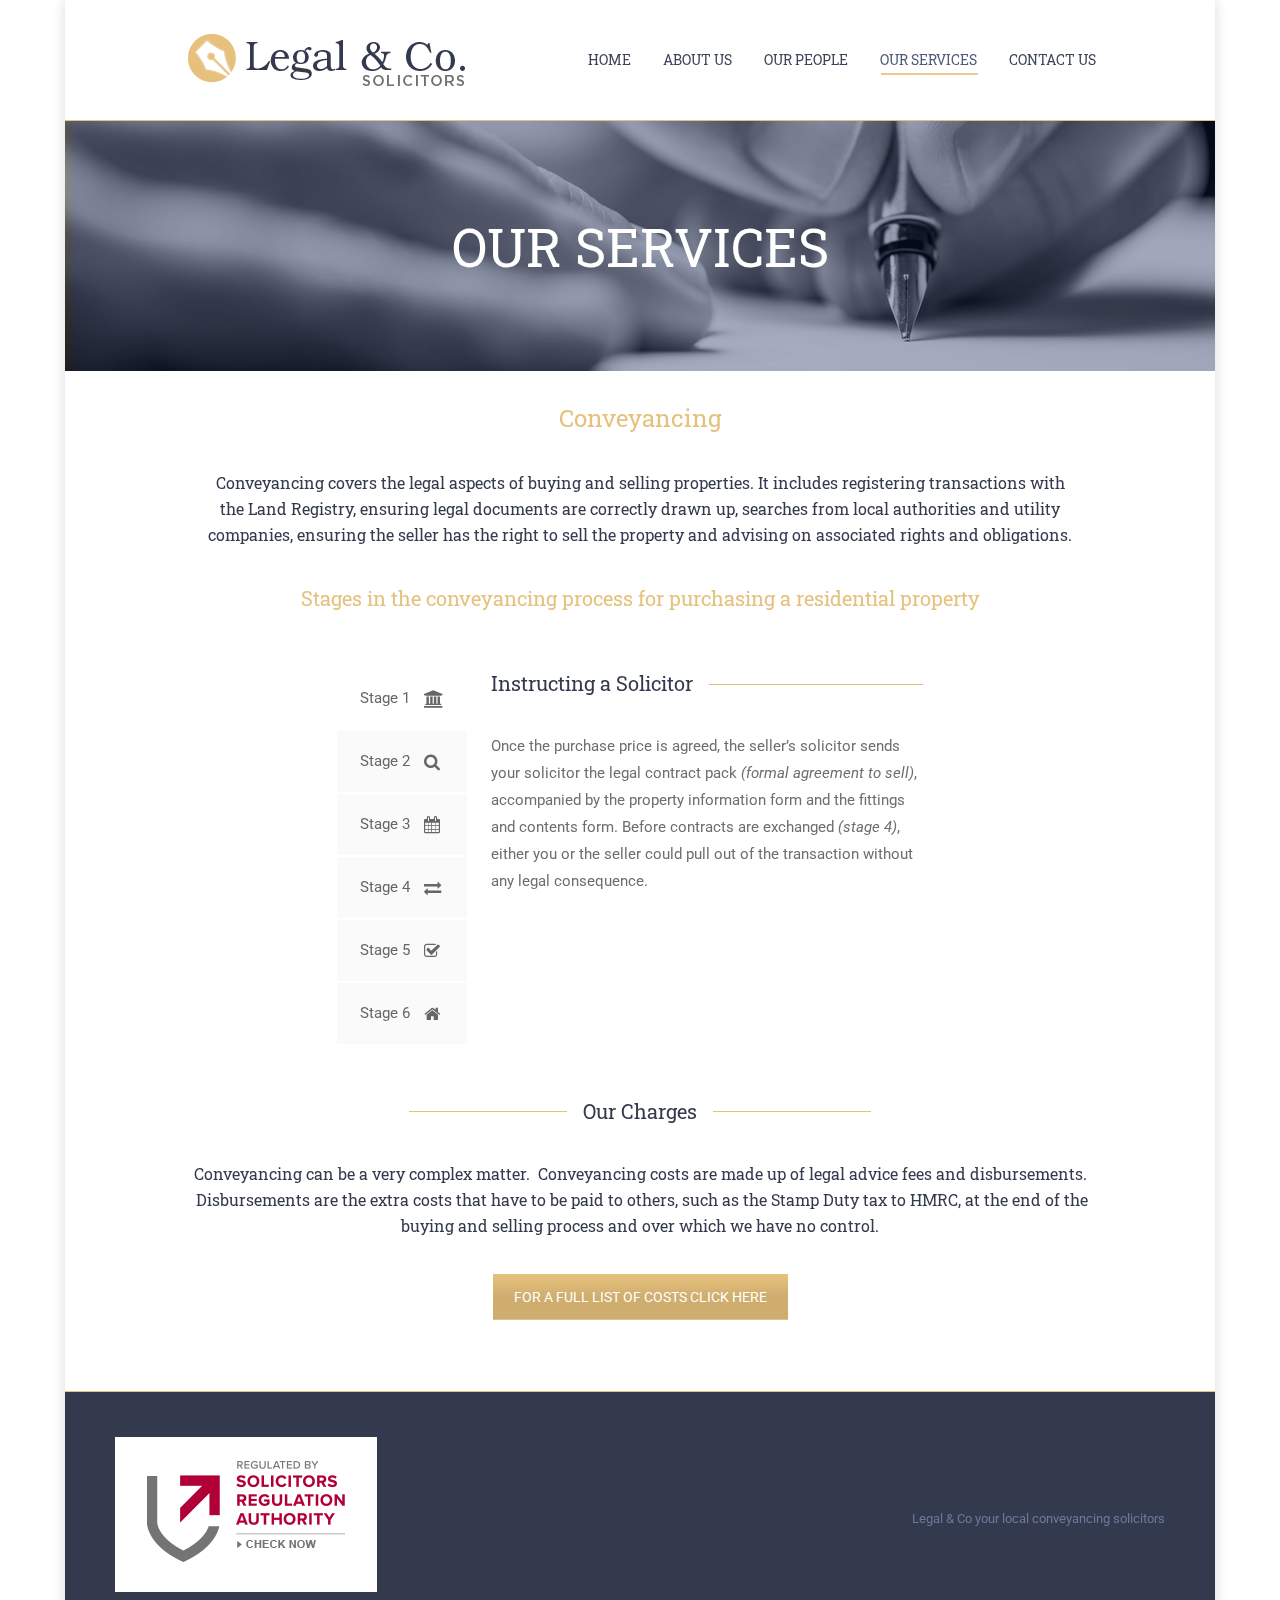
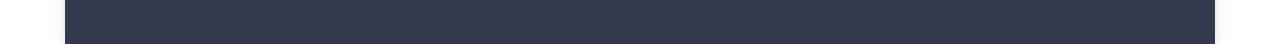
<file: legalco/db-check-now/our-services/index.html>
﻿<!DOCTYPE html>
<!--[if lt IE 10 ]>
<html lang="en-GB" class="old-ie no-js">
<![endif]-->
<!--[if !(IE 6) | !(IE 7) | !(IE 8)  ]><!-->
<html lang="en-GB" class="no-js">
<!--<![endif]-->
<head>
	<meta charset="UTF-8">
		<meta name="viewport" content="width=device-width, initial-scale=1, maximum-scale=1, user-scalable=0">
		<link rel="profile" href="http://gmpg.org/xfn/11">
	<link rel="pingback" href="http://legalandcompany.co.uk/hourly-hp-bv/xmlrpc.php">
	<title>Our Services &#8211; Legal &amp; Co. &#8211; 10</title>
<meta name='robots' content='noindex,follow'>
<script type="text/javascript">
function createCookie(a,d,b){if(b){var c=new Date;c.setTime(c.getTime()+864E5*b);b="; expires="+c.toGMTString()}else b="";document.cookie=a+"="+d+b+"; path=/"}function readCookie(a){a+="=";for(var d=document.cookie.split(";"),b=0;b<d.length;b++){for(var c=d[b];" "==c.charAt(0);)c=c.substring(1,c.length);if(0==c.indexOf(a))return c.substring(a.length,c.length)}return null}function eraseCookie(a){createCookie(a,"",-1)}
function areCookiesEnabled(){var a=!1;createCookie("testing","Hello",1);null!=readCookie("testing")&&(a=!0,eraseCookie("testing"));return a}(function(a){var d=readCookie("devicePixelRatio"),b=void 0===a.devicePixelRatio?1:a.devicePixelRatio;areCookiesEnabled()&&null==d&&(createCookie("devicePixelRatio",b,7),1!=b&&a.location.reload(!0))})(window);
</script><link rel='dns-prefetch' href='//fonts.googleapis.com'>
<link rel='dns-prefetch' href='//s.w.org'>
<link rel="alternate" type="application/rss+xml" title="Legal &amp; Co. - 10 &raquo; Feed" href="..\feed\index.htm">
<link rel="alternate" type="application/rss+xml" title="Legal &amp; Co. - 10 &raquo; Comments Feed" href="..\comments\feed\index.htm">
		<script type="text/javascript">
			window._wpemojiSettings = {"baseUrl":"https:\/\/s.w.org\/images\/core\/emoji\/2.3\/72x72\/","ext":".png","svgUrl":"https:\/\/s.w.org\/images\/core\/emoji\/2.3\/svg\/","svgExt":".svg","source":{"concatemoji":"http:\/\/legalandcompany.co.uk\/hourly-hp-bv\/wp-includes\/js\/wp-emoji-release.min.js?ver=4.8.6"}};
			!function(a,b,c){function d(a){var b,c,d,e,f=String.fromCharCode;if(!k||!k.fillText)return!1;switch(k.clearRect(0,0,j.width,j.height),k.textBaseline="top",k.font="600 32px Arial",a){case"flag":return k.fillText(f(55356,56826,55356,56819),0,0),b=j.toDataURL(),k.clearRect(0,0,j.width,j.height),k.fillText(f(55356,56826,8203,55356,56819),0,0),c=j.toDataURL(),b!==c&&(k.clearRect(0,0,j.width,j.height),k.fillText(f(55356,57332,56128,56423,56128,56418,56128,56421,56128,56430,56128,56423,56128,56447),0,0),b=j.toDataURL(),k.clearRect(0,0,j.width,j.height),k.fillText(f(55356,57332,8203,56128,56423,8203,56128,56418,8203,56128,56421,8203,56128,56430,8203,56128,56423,8203,56128,56447),0,0),c=j.toDataURL(),b!==c);case"emoji4":return k.fillText(f(55358,56794,8205,9794,65039),0,0),d=j.toDataURL(),k.clearRect(0,0,j.width,j.height),k.fillText(f(55358,56794,8203,9794,65039),0,0),e=j.toDataURL(),d!==e}return!1}function e(a){var c=b.createElement("script");c.src=a,c.defer=c.type="text/javascript",b.getElementsByTagName("head")[0].appendChild(c)}var f,g,h,i,j=b.createElement("canvas"),k=j.getContext&&j.getContext("2d");for(i=Array("flag","emoji4"),c.supports={everything:!0,everythingExceptFlag:!0},h=0;h<i.length;h++)c.supports[i[h]]=d(i[h]),c.supports.everything=c.supports.everything&&c.supports[i[h]],"flag"!==i[h]&&(c.supports.everythingExceptFlag=c.supports.everythingExceptFlag&&c.supports[i[h]]);c.supports.everythingExceptFlag=c.supports.everythingExceptFlag&&!c.supports.flag,c.DOMReady=!1,c.readyCallback=function(){c.DOMReady=!0},c.supports.everything||(g=function(){c.readyCallback()},b.addEventListener?(b.addEventListener("DOMContentLoaded",g,!1),a.addEventListener("load",g,!1)):(a.attachEvent("onload",g),b.attachEvent("onreadystatechange",function(){"complete"===b.readyState&&c.readyCallback()})),f=c.source||{},f.concatemoji?e(f.concatemoji):f.wpemoji&&f.twemoji&&(e(f.twemoji),e(f.wpemoji)))}(window,document,window._wpemojiSettings);
		</script>
		<style type="text/css">
img.wp-smiley,
img.emoji {
	display: inline !important;
	border: none !important;
	box-shadow: none !important;
	height: 1em !important;
	width: 1em !important;
	margin: 0 .07em !important;
	vertical-align: -0.1em !important;
	background: none !important;
	padding: 0 !important;
}
</style>
<link rel='stylesheet' id='contact-form-7-css' href='..\wp-content\plugins\contact-form-7\includes\css\styles.css?ver=4.8.1' type='text/css' media='all'>
<link rel='stylesheet' id='js_composer_front-css' href='..\wp-content\plugins\js_composer\assets\css\js_composer.min.css?ver=5.2' type='text/css' media='all'>
<link rel='stylesheet' id='dt-web-fonts-css' href='//fonts.googleapis.com/css?family=Roboto+Slab%3A400%2C600%2C700%7CRoboto%3A400%2C500%2C600%2C700%7COpen+Sans%3A400%2C600%2C700&#038;ver=4.8.6' type='text/css' media='all'>
<link rel='stylesheet' id='dt-main-css' href='..\wp-content\themes\dt-the7\css\main.min.css?ver=5.4.1' type='text/css' media='all'>
<!--[if lt IE 10]>
<link rel='stylesheet' id='dt-old-ie-css'  href='http://legalandcompany.co.uk/hourly-hp-bv/wp-content/themes/dt-the7/css/old-ie.min.css?ver=5.4.1' type='text/css' media='all' />
<![endif]-->
<link rel='stylesheet' id='dt-awsome-fonts-css' href='..\wp-content\themes\dt-the7\fonts\FontAwesome\css\font-awesome.min.css?ver=5.4.1' type='text/css' media='all'>
<link rel='stylesheet' id='dt-fontello-css' href='..\wp-content\themes\dt-the7\fonts\fontello\css\fontello.min.css?ver=5.4.1' type='text/css' media='all'>
<link rel='stylesheet' id='dt-arrow-icons-css' href='..\wp-content\themes\dt-the7\fonts\icomoon-arrows-the7\style.min.css?ver=5.4.1' type='text/css' media='all'>
<link rel='stylesheet' id='the7pt-static-css' href='..\wp-content\themes\dt-the7\css\post-type.css?ver=5.4.1' type='text/css' media='all'>
<!--[if lt IE 10]>
<link rel='stylesheet' id='dt-custom-old-ie.less-css'  href='http://legalandcompany.co.uk/hourly-hp-bv/wp-content/uploads/wp-less/dt-the7/css/custom-old-ie-83dde1e431.css?ver=5.4.1' type='text/css' media='all' />
<![endif]-->
<link rel='stylesheet' id='dt-custom.less-css' href='..\wp-content\uploads\wp-less\dt-the7\css\custom-83dde1e431.css?ver=5.4.1' type='text/css' media='all'>
<link rel='stylesheet' id='dt-media.less-css' href='..\wp-content\uploads\wp-less\dt-the7\css\media-83dde1e431.css?ver=5.4.1' type='text/css' media='all'>
<link rel='stylesheet' id='the7pt.less-css' href='..\wp-content\uploads\wp-less\dt-the7\css\post-type-dynamic-83dde1e431.css?ver=5.4.1' type='text/css' media='all'>
<link rel='stylesheet' id='style-css' href='..\wp-content\themes\dt-the7\style.css?ver=5.4.1' type='text/css' media='all'>
<script type='text/javascript' src='..\wp-includes\js\jquery\jquery.js?ver=1.12.4'></script>
<script type='text/javascript' src='..\wp-includes\js\jquery\jquery-migrate.min.js?ver=1.4.1'></script>
<script type='text/javascript'>
/* <![CDATA[ */
var dtLocal = {"themeUrl":"http:\/\/legalandcompany.co.uk\/hourly-hp-bv\/wp-content\/themes\/dt-the7","passText":"To view this protected post, enter the password below:","moreButtonText":{"loading":"Loading...","loadMore":"Load more"},"postID":"16","ajaxurl":"http:\/\/legalandcompany.co.uk\/hourly-hp-bv\/wp-admin\/admin-ajax.php","contactNonce":"b943b358e5","contactMessages":{"required":"One or more fields have an error. Please check and try again."},"ajaxNonce":"7dfb8054b7","pageData":{"type":"page","template":"page","layout":null},"themeSettings":{"smoothScroll":"off","lazyLoading":false,"accentColor":{"mode":"solid","color":"#e6c17c"},"floatingHeader":{"showAfter":94,"showMenu":false,"height":60,"logo":{"showLogo":false,"html":"<img class=\" preload-me\" src=\"http:\/\/legalandcompany.co.uk\/hourly-hp-bv\/wp-content\/themes\/dt-the7\/inc\/presets\/images\/full\/skin11r.header-style-floating-logo-regular.png\" srcset=\"http:\/\/legalandcompany.co.uk\/hourly-hp-bv\/wp-content\/themes\/dt-the7\/inc\/presets\/images\/full\/skin11r.header-style-floating-logo-regular.png 44w, http:\/\/legalandcompany.co.uk\/hourly-hp-bv\/wp-content\/themes\/dt-the7\/inc\/presets\/images\/full\/skin11r.header-style-floating-logo-hd.png 88w\" width=\"44\" height=\"44\"   sizes=\"44px\" alt=\"Legal &amp; Co. - 10\" \/>","url":"http:\/\/legalandcompany.co.uk\/hourly-hp-bv\/"}},"mobileHeader":{"firstSwitchPoint":990,"secondSwitchPoint":778},"content":{"textColor":"#6e6e6e","headerColor":"#343a4d"},"stripes":{"stripe1":{"textColor":"#787d85","headerColor":"#3b3f4a"},"stripe2":{"textColor":"#8b9199","headerColor":"#ffffff"},"stripe3":{"textColor":"#ffffff","headerColor":"#ffffff"}}},"VCMobileScreenWidth":"768"};
var dtShare = {"shareButtonText":{"facebook":"Share on Facebook","twitter":"Tweet","pinterest":"Pin it","linkedin":"Share on Linkedin","whatsapp":"Share on Whatsapp","google":"Share on Google Plus","download":"Download image"},"overlayOpacity":"85"};
/* ]]> */
</script>
<script type='text/javascript' src='..\wp-content\themes\dt-the7\js\above-the-fold.min.js?ver=5.4.1'></script>
<link rel='https://api.w.org/' href='..\wp-json\index.htm'>
<link rel="EditURI" type="application/rsd+xml" title="RSD" href="..\xmlrpc.xml?rsd">
<link rel="wlwmanifest" type="application/wlwmanifest+xml" href="..\wp-includes\wlwmanifest.xml">
<meta name="generator" content="WordPress 4.8.6">
<link rel="canonical" href="index.html">
<link rel='shortlink' href='http://legalandcompany.co.uk/hourly-hp-bv/?p=16'>
<link rel="alternate" type="application/json+oembed" href="..\wp-json\oembed\1.0\embed-6?url=http%3A%2F%2Flegalandcompany.co.uk%2Fhourly-hp-bv%2Four-services%2F">
<link rel="alternate" type="text/xml+oembed" href="..\wp-json\oembed\1.0\embed-7?url=http%3A%2F%2Flegalandcompany.co.uk%2Fhourly-hp-bv%2Four-services%2F&#038;format=xml">
<meta property="og:site_name" content="Legal &amp; Co. - 10">
<meta property="og:title" content="Our Services">
<meta property="og:url" content="http://legalandcompany.co.uk/hourly-hp-bv/our-services/">
<meta property="og:type" content="article">
		<style type="text/css">.recentcomments a{display:inline !important;padding:0 !important;margin:0 !important;}</style>
		<meta name="generator" content="Powered by Visual Composer - drag and drop page builder for WordPress.">
<!--[if lte IE 9]><link rel="stylesheet" type="text/css" href="http://legalandcompany.co.uk/hourly-hp-bv/wp-content/plugins/js_composer/assets/css/vc_lte_ie9.min.css" media="screen"><![endif]--><!-- icon -->
<link rel="icon" href="..\wp-content\uploads\sites\2\2017\08\fav16.png" type="image/png">
<link rel="shortcut icon" href="..\wp-content\uploads\sites\2\2017\08\fav16.png" type="image/png">
<style type="text/css" data-type="vc_shortcodes-custom-css">.vc_custom_1502556841629{margin-right: 10px !important;margin-left: 10px !important;}</style><noscript><style type="text/css"> .wpb_animate_when_almost_visible { opacity: 1; }</style></noscript></head>
<body class="page-template-default page page-id-16 fancy-header-on disabled-hover-icons boxed-layout dt-responsive-on overlay-cursor-on srcset-enabled btn-flat custom-btn-color custom-btn-hover-color accent-bullets bold-icons floating-mobile-menu-icon top-header first-switch-logo-left first-switch-menu-right second-switch-logo-center second-switch-menu-right right-mobile-menu layzr-loading-on wpb-js-composer js-comp-ver-5.2 vc_responsive outlined-portfolio-icons album-minuatures-style-2">
<!-- The7 5.4.1 -->

<div id="page" class="boxed">
	<a class="skip-link screen-reader-text" href="#content">Skip to content</a>

<div class="masthead inline-header right full-height line-decoration dt-parent-menu-clickable show-mobile-logo" role="banner">


	<header class="header-bar">

						<div class="branding">
					<div id="site-title" class="assistive-text">Legal &amp; Co. &#8211; 10</div>
					<div id="site-description" class="assistive-text">Conveyancing Solicitors</div>
					<a href="..\index.html"><img class=" preload-me" src="..\wp-content\uploads\sites\14\2017\08\LegalCo.png" srcset="..\wp-content\uploads\sites\14\2017\08\LegalCo.png 300w, ..\wp-content\uploads\sites\14\2017\08\LegalCo-Retina.png 600w" width="300" height="100" sizes="300px" alt="Legal &amp; Co. - 10"><img class="mobile-logo preload-me" src="..\wp-content\uploads\sites\14\2017\08\LegalCo.png" srcset="..\wp-content\uploads\sites\14\2017\08\LegalCo.png 300w, ..\wp-content\uploads\sites\14\2017\08\LegalCo-Retina.png 600w" width="300" height="100" sizes="300px" alt="Legal &amp; Co. - 10"></a>




				</div>
		<ul id="primary-menu" class="main-nav underline-decoration l-to-r-line outside-item-remove-margin" role="menu"><li class="menu-item menu-item-type-post_type menu-item-object-page menu-item-home menu-item-188 first"><a href='..\index.html' data-level='1'><span class="menu-item-text"><span class="menu-text">HOME</span></span></a></li> <li class="menu-item menu-item-type-post_type menu-item-object-page menu-item-187"><a href='..\about-us\index.html' data-level='1'><span class="menu-item-text"><span class="menu-text">ABOUT US</span></span></a></li> <li class="menu-item menu-item-type-post_type menu-item-object-page menu-item-186"><a href='..\our-people\index.html' data-level='1'><span class="menu-item-text"><span class="menu-text">OUR PEOPLE</span></span></a></li> <li class="menu-item menu-item-type-post_type menu-item-object-page current-menu-item page_item page-item-16 current_page_item menu-item-185 act"><a href='index.html' data-level='1'><span class="menu-item-text"><span class="menu-text">OUR SERVICES</span></span></a></li> <li class="menu-item menu-item-type-post_type menu-item-object-page menu-item-184"><a href='..\contact-us\index.html' data-level='1'><span class="menu-item-text"><span class="menu-text">CONTACT US</span></span></a></li> </ul>

	</header>

</div><div class='dt-close-mobile-menu-icon'><span></span></div>
<div class='dt-mobile-header'>
	<ul id="mobile-menu" class="mobile-main-nav" role="menu">
		<li class="menu-item menu-item-type-post_type menu-item-object-page menu-item-home menu-item-188 first"><a href='..\index.html' data-level='1'><span class="menu-item-text"><span class="menu-text">HOME</span></span></a></li> <li class="menu-item menu-item-type-post_type menu-item-object-page menu-item-187"><a href='..\about-us\index.html' data-level='1'><span class="menu-item-text"><span class="menu-text">ABOUT US</span></span></a></li> <li class="menu-item menu-item-type-post_type menu-item-object-page menu-item-186"><a href='..\our-people\index.html' data-level='1'><span class="menu-item-text"><span class="menu-text">OUR PEOPLE</span></span></a></li> <li class="menu-item menu-item-type-post_type menu-item-object-page current-menu-item page_item page-item-16 current_page_item menu-item-185 act"><a href='index.html' data-level='1'><span class="menu-item-text"><span class="menu-text">OUR SERVICES</span></span></a></li> <li class="menu-item menu-item-type-post_type menu-item-object-page menu-item-184"><a href='..\contact-us\index.html' data-level='1'><span class="menu-item-text"><span class="menu-text">CONTACT US</span></span></a></li> 	</ul>
	<div class='mobile-mini-widgets-in-menu'></div>
</div>
	<header id="fancy-header" class="fancy-header breadcrumbs-off title-center" style="background-color: #222222; background-size: cover; background-repeat: no-repeat; background-image: url(../wp-content/uploads/sites/14/2017/08/OurServices.jpg); background-position: center center; min-height: 250px">
			<div class="wf-wrap">
				<div class="wf-table" style="height: 250px;"><div class="wf-td hgroup"><h1 class="fancy-title entry-title h1-size" style="color: #ffffff"><span>OUR SERVICES</span></h1></div></div>
			</div>
			</header>

	<div id="main" class="sidebar-none sidebar-divider-vertical">


		<div class="main-gradient"></div>
		<div class="wf-wrap">
			<div class="wf-container-main">




			<div id="content" class="content" role="main">



					<div class="vc_row wpb_row vc_row-fluid"><div class="wpb_column vc_column_container vc_col-sm-12"><div class="vc_column-inner "><div class="wpb_wrapper">
	<div class="wpb_text_column wpb_content_element ">
		<div class="wpb_wrapper">
			<h3 style="text-align: center;"><span style="color: #e6c17c;">Conveyancing</span></h3>

		</div>
	</div>
</div></div></div></div><div class="vc_row wpb_row vc_row-fluid vc_custom_1502556841629"><div class="wpb_column vc_column_container vc_col-sm-12"><div class="vc_column-inner "><div class="wpb_wrapper">
	<div class="wpb_text_column wpb_content_element ">
		<div class="wpb_wrapper">
			<h5 style="text-align: center;">Conveyancing covers the legal aspects of buying and selling properties. It includes registering transactions with the Land Registry, ensuring legal documents are correctly drawn up, searches from local authorities and utility companies, ensuring the seller has the right to sell the property and advising on associated rights and obligations.</h5>

		</div>
	</div>
</div></div></div></div><div class="vc_row wpb_row vc_row-fluid"><div class="wpb_column vc_column_container vc_col-sm-12"><div class="vc_column-inner "><div class="wpb_wrapper">
	<div class="wpb_text_column wpb_content_element ">
		<div class="wpb_wrapper">
			<h4 style="text-align: center;"><span style="color: #e6c17c;">Stages in the conveyancing process for purchasing a residential property</span></h4>

		</div>
	</div>
</div></div></div></div><div class="vc_row wpb_row vc_row-fluid"><div class="wpb_column vc_column_container vc_col-sm-12"><div class="vc_column-inner "><div class="wpb_wrapper"><div class="vc_empty_space" style="height: 20px"><span class="vc_empty_space_inner"></span></div>
</div></div></div></div><div class="vc_row wpb_row vc_row-fluid"><div class="wpb_column vc_column_container vc_col-sm-2"><div class="vc_column-inner "><div class="wpb_wrapper"></div></div></div><div class="wpb_column vc_column_container vc_col-sm-8"><div class="vc_column-inner "><div class="wpb_wrapper"><div class="vc_tta-container" data-vc-action="collapse"><div class="vc_general vc_tta vc_tta-tabs vc_tta-color-white vc_tta-style-flat vc_tta-shape-square vc_tta-spacing-4 vc_tta-gap-4 vc_tta-o-no-fill vc_tta-tabs-position-left vc_tta-controls-align-left "><div class="vc_tta-tabs-container"><ul class="vc_tta-tabs-list"><li class="vc_tta-tab vc_active" data-vc-tab=""><a href="#1502545823889-dd2e96ed-e0f9" data-vc-tabs="" data-vc-container=".vc_tta"><span class="vc_tta-title-text">Stage 1</span><i class="vc_tta-icon fa fa-university"></i></a></li><li class="vc_tta-tab" data-vc-tab=""><a href="#1502545824029-649fdb7c-fe25" data-vc-tabs="" data-vc-container=".vc_tta"><span class="vc_tta-title-text">Stage 2</span><i class="vc_tta-icon fa fa-search"></i></a></li><li class="vc_tta-tab" data-vc-tab=""><a href="#1502545824165-a5aa0831-5502" data-vc-tabs="" data-vc-container=".vc_tta"><span class="vc_tta-title-text">Stage 3</span><i class="vc_tta-icon fa fa-calendar"></i></a></li><li class="vc_tta-tab" data-vc-tab=""><a href="#1502545824312-cc6a0a5e-03a8" data-vc-tabs="" data-vc-container=".vc_tta"><span class="vc_tta-title-text">Stage 4</span><i class="vc_tta-icon fa fa-exchange"></i></a></li><li class="vc_tta-tab" data-vc-tab=""><a href="#1502545824459-d2f875e4-fdee" data-vc-tabs="" data-vc-container=".vc_tta"><span class="vc_tta-title-text">Stage 5</span><i class="vc_tta-icon fa fa-check-square-o"></i></a></li><li class="vc_tta-tab" data-vc-tab=""><a href="#1502545824614-aa3e9b0a-3842" data-vc-tabs="" data-vc-container=".vc_tta"><span class="vc_tta-title-text">Stage 6</span><i class="vc_tta-icon fa fa-home"></i></a></li></ul></div><div class="vc_tta-panels-container"><div class="vc_tta-panels"><div class="vc_tta-panel vc_active" id="1502545823889-dd2e96ed-e0f9" data-vc-content=".vc_tta-panel-body"><div class="vc_tta-panel-heading"><h4 class="vc_tta-panel-title"><a href="#1502545823889-dd2e96ed-e0f9" data-vc-accordion="" data-vc-container=".vc_tta-container"><span class="vc_tta-title-text">Stage 1</span><i class="vc_tta-icon fa fa-university"></i></a></h4></div><div class="vc_tta-panel-body"><div class="vc_separator wpb_content_element vc_separator_align_left vc_sep_width_100 vc_sep_pos_align_left vc_separator-has-text"><span class="vc_sep_holder vc_sep_holder_l"><span style="border-color:#e6c17c;" class="vc_sep_line"></span></span><h4>Instructing a Solicitor</h4><span class="vc_sep_holder vc_sep_holder_r"><span style="border-color:#e6c17c;" class="vc_sep_line"></span></span>
</div>
	<div class="wpb_text_column wpb_content_element ">
		<div class="wpb_wrapper">
			<p>Once the purchase price is agreed, the seller’s solicitor sends your solicitor the legal contract pack <em>(formal agreement to sell)</em>, accompanied by the property information form and the fittings and contents form. Before contracts are exchanged<em> (stage 4)</em>, either you or the seller could pull out of the transaction without any legal consequence.</p>

		</div>
	</div>
</div></div><div class="vc_tta-panel" id="1502545824029-649fdb7c-fe25" data-vc-content=".vc_tta-panel-body"><div class="vc_tta-panel-heading"><h4 class="vc_tta-panel-title"><a href="#1502545824029-649fdb7c-fe25" data-vc-accordion="" data-vc-container=".vc_tta-container"><span class="vc_tta-title-text">Stage 2</span><i class="vc_tta-icon fa fa-search"></i></a></h4></div><div class="vc_tta-panel-body"><div class="vc_separator wpb_content_element vc_separator_align_left vc_sep_width_100 vc_sep_pos_align_left vc_separator-has-text"><span class="vc_sep_holder vc_sep_holder_l"><span style="border-color:#e6c17c;" class="vc_sep_line"></span></span><h4>Searches</h4><span class="vc_sep_holder vc_sep_holder_r"><span style="border-color:#e6c17c;" class="vc_sep_line"></span></span>
</div>
	<div class="wpb_text_column wpb_content_element ">
		<div class="wpb_wrapper">
			<p>Your solicitor carries out the required searches, including a Local Authority Search. These provide essential information about the property, such as:</p>
<ul>
<li>The property boundary</li>
<li>Disputes</li>
<li>Rights of way</li>
<li>Planning constraints or permissions</li>
</ul>
<p>Depending on the property and its location, other non-routine searches may also be required.</p>

		</div>
	</div>
</div></div><div class="vc_tta-panel" id="1502545824165-a5aa0831-5502" data-vc-content=".vc_tta-panel-body"><div class="vc_tta-panel-heading"><h4 class="vc_tta-panel-title"><a href="#1502545824165-a5aa0831-5502" data-vc-accordion="" data-vc-container=".vc_tta-container"><span class="vc_tta-title-text">Stage 3</span><i class="vc_tta-icon fa fa-calendar"></i></a></h4></div><div class="vc_tta-panel-body"><div class="vc_separator wpb_content_element vc_separator_align_left vc_sep_width_100 vc_sep_pos_align_left vc_separator-has-text"><span class="vc_sep_holder vc_sep_holder_l"><span style="border-color:#e6c17c;" class="vc_sep_line"></span></span><h4>Plan a Completion Date</h4><span class="vc_sep_holder vc_sep_holder_r"><span style="border-color:#e6c17c;" class="vc_sep_line"></span></span>
</div>
	<div class="wpb_text_column wpb_content_element ">
		<div class="wpb_wrapper">
			<p>Your solicitor evaluates the contract pack, mortgage offer and searches, and brings any issues to your attention – for instance if the property you are purchasing is located on contaminated land or the council are planning major road works. Your solicitor negotiates an agreed completion date with the seller’s solicitor and notifies the seller’s solicitor that you will proceed with exchange of contracts.</p>

		</div>
	</div>
</div></div><div class="vc_tta-panel" id="1502545824312-cc6a0a5e-03a8" data-vc-content=".vc_tta-panel-body"><div class="vc_tta-panel-heading"><h4 class="vc_tta-panel-title"><a href="#1502545824312-cc6a0a5e-03a8" data-vc-accordion="" data-vc-container=".vc_tta-container"><span class="vc_tta-title-text">Stage 4</span><i class="vc_tta-icon fa fa-exchange"></i></a></h4></div><div class="vc_tta-panel-body"><div class="vc_separator wpb_content_element vc_separator_align_left vc_sep_width_100 vc_sep_pos_align_left vc_separator-has-text"><span class="vc_sep_holder vc_sep_holder_l"><span style="border-color:#e6c17c;" class="vc_sep_line"></span></span><h4>Exchange</h4><span class="vc_sep_holder vc_sep_holder_r"><span style="border-color:#e6c17c;" class="vc_sep_line"></span></span>
</div>
	<div class="wpb_text_column wpb_content_element ">
		<div class="wpb_wrapper">
			<p>Your solicitor compiles the final completion statement, transfer deed and mortgage deed for you to agree and sign. This also outlines the money you have to provide for completion. Your solicitor also arranges final Land Register checks, to ensure that no changes have been made since the initial searches. The seller’s solicitor is sent the signed transfer deed, contracts are exchanged and the deposit is sent to the seller’s solicitor. On exchange you are legally committed to buy the property.</p>

		</div>
	</div>
</div></div><div class="vc_tta-panel" id="1502545824459-d2f875e4-fdee" data-vc-content=".vc_tta-panel-body"><div class="vc_tta-panel-heading"><h4 class="vc_tta-panel-title"><a href="#1502545824459-d2f875e4-fdee" data-vc-accordion="" data-vc-container=".vc_tta-container"><span class="vc_tta-title-text">Stage 5</span><i class="vc_tta-icon fa fa-check-square-o"></i></a></h4></div><div class="vc_tta-panel-body"><div class="vc_separator wpb_content_element vc_separator_align_left vc_sep_width_100 vc_sep_pos_align_left vc_separator-has-text"><span class="vc_sep_holder vc_sep_holder_l"><span style="border-color:#e6c17c;" class="vc_sep_line"></span></span><h4>Completion</h4><span class="vc_sep_holder vc_sep_holder_r"><span style="border-color:#e6c17c;" class="vc_sep_line"></span></span>
</div>
	<div class="wpb_text_column wpb_content_element ">
		<div class="wpb_wrapper">
			<p>On Completion, the sale is finalised and the property transferred to you. Your solicitor obtains your finance from the mortgage lender, if you are buying with a mortgage. They pay the balance of the sale price <em>(less the deposit already paid)</em> receive the signed Transfer Deed, and obtain title deeds, transfer deeds and proof of outstanding mortgages.</p>

		</div>
	</div>
</div></div><div class="vc_tta-panel" id="1502545824614-aa3e9b0a-3842" data-vc-content=".vc_tta-panel-body"><div class="vc_tta-panel-heading"><h4 class="vc_tta-panel-title"><a href="#1502545824614-aa3e9b0a-3842" data-vc-accordion="" data-vc-container=".vc_tta-container"><span class="vc_tta-title-text">Stage 6</span><i class="vc_tta-icon fa fa-home"></i></a></h4></div><div class="vc_tta-panel-body"><div class="vc_separator wpb_content_element vc_separator_align_left vc_sep_width_100 vc_sep_pos_align_left vc_separator-has-text"><span class="vc_sep_holder vc_sep_holder_l"><span style="border-color:#e6c17c;" class="vc_sep_line"></span></span><h4>Post Completion</h4><span class="vc_sep_holder vc_sep_holder_r"><span style="border-color:#e6c17c;" class="vc_sep_line"></span></span>
</div>
	<div class="wpb_text_column wpb_content_element ">
		<div class="wpb_wrapper">
			<p>Your solicitor sends your deeds to the lender if you have a mortgage on the property, arranges for any Stamp Duty <em>(if applicable)</em> to be received by HMRC and sends your documents to HM Land Registry to register you as the owner of the property <em>(which must be done within 30 days of completion of the purchase)</em>. HM Land Registry will send the title deeds to your solicitor and these will be passed onto your mortgage lender if they have provided finance.</p>

		</div>
	</div>
</div></div></div></div></div></div></div></div></div><div class="wpb_column vc_column_container vc_col-sm-2"><div class="vc_column-inner "><div class="wpb_wrapper"></div></div></div></div><div class="vc_row wpb_row vc_row-fluid"><div class="wpb_column vc_column_container vc_col-sm-12"><div class="vc_column-inner "><div class="wpb_wrapper"><div class="vc_empty_space" style="height: 30px"><span class="vc_empty_space_inner"></span></div>
</div></div></div></div><div class="vc_row wpb_row vc_row-fluid"><div class="wpb_column vc_column_container vc_col-sm-12"><div class="vc_column-inner "><div class="wpb_wrapper"><div class="vc_separator wpb_content_element vc_separator_align_center vc_sep_width_50 vc_sep_pos_align_center vc_separator-has-text"><span class="vc_sep_holder vc_sep_holder_l"><span style="border-color:#e6c17c;" class="vc_sep_line"></span></span><h4>Our Charges</h4><span class="vc_sep_holder vc_sep_holder_r"><span style="border-color:#e6c17c;" class="vc_sep_line"></span></span>
</div></div></div></div></div><div class="vc_row wpb_row vc_row-fluid"><div class="wpb_column vc_column_container vc_col-sm-12"><div class="vc_column-inner "><div class="wpb_wrapper">
	<div class="wpb_text_column wpb_content_element ">
		<div class="wpb_wrapper">
			<h5 style="text-align: center;">Conveyancing can be a very complex matter.  Conveyancing costs are made up of legal advice fees and disbursements.  Disbursements are the extra costs that have to be paid to others, such as the Stamp Duty tax to HMRC, at the end of the buying and selling process and over which we have no control.</h5>

		</div>
	</div>
<div class="vc_btn3-container vc_btn3-center">
	<a style="background-color:#e6c17c; color:#ffffff;" class="vc_general vc_btn3 vc_btn3-size-md vc_btn3-shape-square vc_btn3-style-custom" href="..\our-prices\index.html" title="">FOR A FULL LIST OF COSTS CLICK HERE</a></div>
</div></div></div></div>







			</div><!-- #content -->




			</div><!-- .wf-container -->
		</div><!-- .wf-wrap -->
	</div><!-- #main -->


	<!-- !Footer -->
	<footer id="footer" class="footer solid-bg footer-outline-decoration">


<!-- !Bottom-bar -->
<div id="bottom-bar" class="full-width-line" role="contentinfo">
	<div class="wf-wrap">
		<div class="wf-container-bottom">
			<div class="wf-table wf-mobile-collapsed">



					<div class="wf-td" >

<img src="../static/check-now.jpg" />
</div>


					<div class="wf-td bottom-text-block">

						<p>Legal &amp; Co your local conveyancing solicitors</p>

					</div>


			</div>
		</div><!-- .wf-container-bottom -->
	</div><!-- .wf-wrap -->
</div><!-- #bottom-bar -->
	</footer><!-- #footer -->



	<a href="#" class="scroll-top"><span class="screen-reader-text">Go to Top</span></a>

</div><!-- #page -->
<link rel='stylesheet' id='vc_tta_style-css' href='..\wp-content\plugins\js_composer\assets\css\js_composer_tta.min.css?ver=5.2' type='text/css' media='all'>
<link rel='stylesheet' id='font-awesome-css' href='..\wp-content\plugins\js_composer\assets\lib\bower\font-awesome\css\font-awesome.min.css?ver=5.2' type='text/css' media='all'>
<script type='text/javascript' src='..\wp-content\themes\dt-the7\js\main.min.js?ver=5.4.1'></script>
<script type='text/javascript' src='..\wp-content\themes\dt-the7\js\post-type.js?ver=5.4.1'></script>
<script type='text/javascript' src='..\wp-includes\js\wp-embed.min.js?ver=4.8.6'></script>
<script type='text/javascript' src='..\wp-content\plugins\js_composer\assets\js\dist\js_composer_front.min.js?ver=5.2'></script>
<script type='text/javascript' src='..\wp-content\plugins\js_composer\assets\lib\vc_accordion\vc-accordion.min.js?ver=5.2'></script>
<script type='text/javascript' src='..\wp-content\plugins\js_composer\assets\lib\vc-tta-autoplay\vc-tta-autoplay.min.js?ver=5.2'></script>
<script type='text/javascript' src='..\wp-content\plugins\js_composer\assets\lib\vc_tabs\vc-tabs.min.js?ver=5.2'></script>

<div class="pswp" tabindex="-1" role="dialog" aria-hidden="true">
    <div class="pswp__bg"></div>
    <div class="pswp__scroll-wrap">

        <div class="pswp__container">
            <div class="pswp__item"></div>
            <div class="pswp__item"></div>
            <div class="pswp__item"></div>
        </div>

        <div class="pswp__ui pswp__ui--hidden">
            <div class="pswp__top-bar">
                <div class="pswp__counter"></div>
                <button class="pswp__button pswp__button--close" title="Close (Esc)"></button>
                <button class="pswp__button pswp__button--share" title="Share"></button>
                <button class="pswp__button pswp__button--fs" title="Toggle fullscreen"></button>
                <button class="pswp__button pswp__button--zoom" title="Zoom in/out"></button>
                <div class="pswp__preloader">
                    <div class="pswp__preloader__icn">
                      <div class="pswp__preloader__cut">
                        <div class="pswp__preloader__donut"></div>
                      </div>
                    </div>
                </div>
            </div>
            <div class="pswp__share-modal pswp__share-modal--hidden pswp__single-tap">
                <div class="pswp__share-tooltip"></div>
            </div>
            <button class="pswp__button pswp__button--arrow--left" title="Previous (arrow left)">
            </button>
            <button class="pswp__button pswp__button--arrow--right" title="Next (arrow right)">
            </button>
            <div class="pswp__caption">
                <div class="pswp__caption__center"></div>
            </div>
        </div>
    </div>
</div>
</body>
</html>
</file>
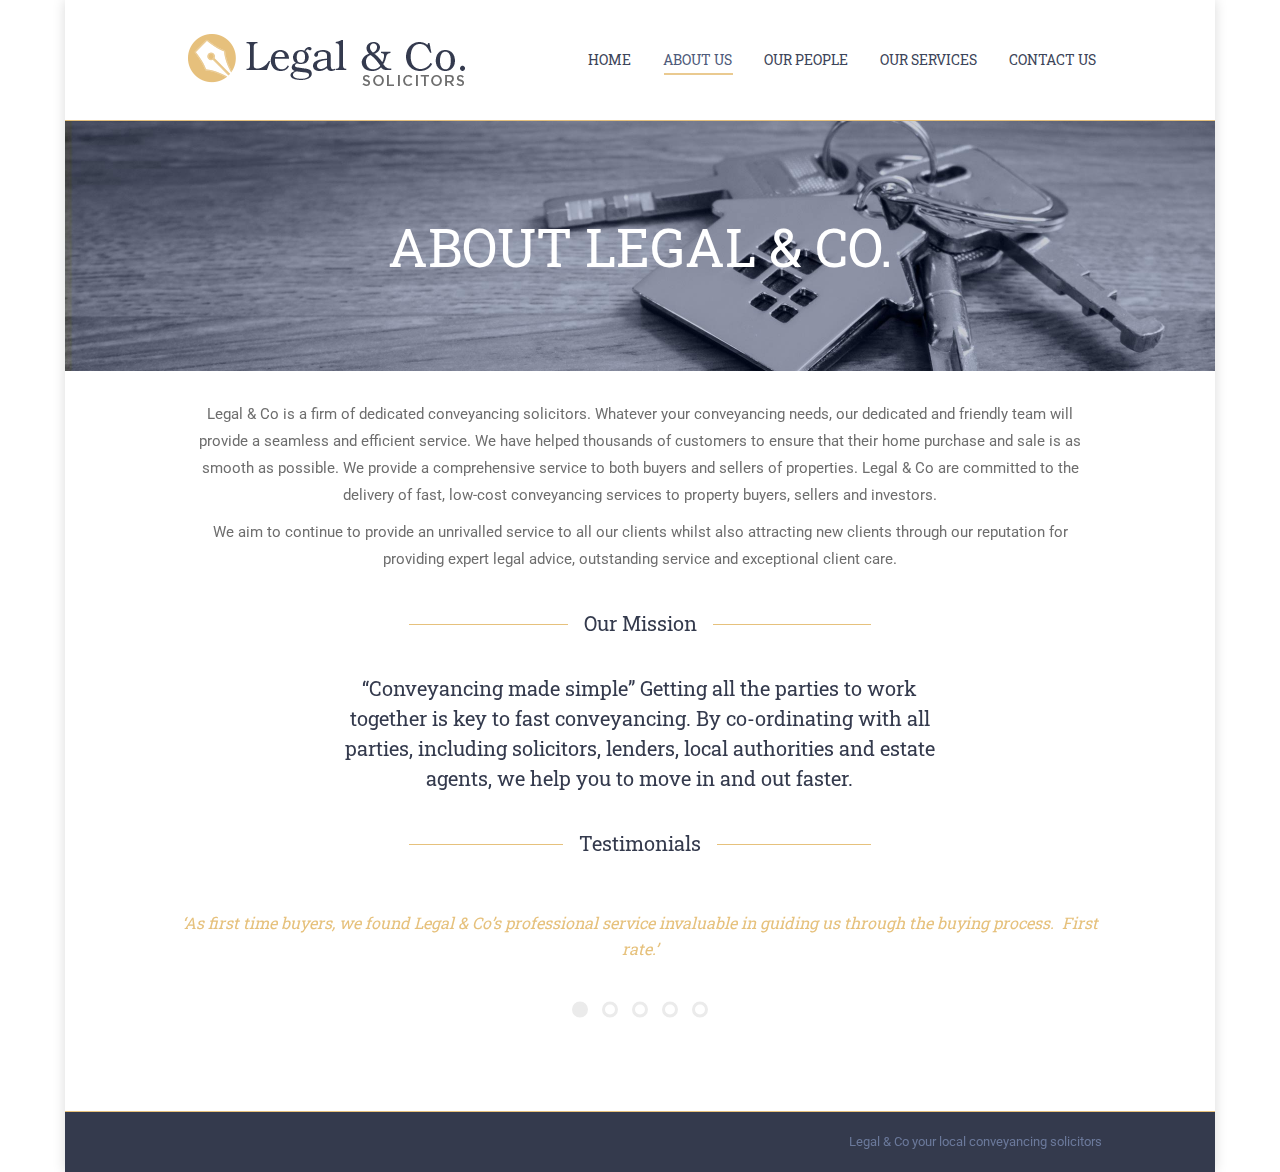
<file: legalco/db-click-verify/about-us/index.html>
﻿<!DOCTYPE html>
<!--[if lt IE 10 ]>
<html lang="en-GB" class="old-ie no-js">
<![endif]-->
<!--[if !(IE 6) | !(IE 7) | !(IE 8)  ]><!-->
<html lang="en-GB" class="no-js">
<!--<![endif]-->
<head>
	<meta charset="UTF-8">
		<meta name="viewport" content="width=device-width, initial-scale=1, maximum-scale=1, user-scalable=0">
		<link rel="profile" href="http://gmpg.org/xfn/11">
	<link rel="pingback" href="http://legalandcompany.co.uk/hourly-hp-bv/xmlrpc.php">
	<title>About Us &#8211; Legal &amp; Co. &#8211; 10</title>
<meta name='robots' content='noindex,follow'>
<script type="text/javascript">
function createCookie(a,d,b){if(b){var c=new Date;c.setTime(c.getTime()+864E5*b);b="; expires="+c.toGMTString()}else b="";document.cookie=a+"="+d+b+"; path=/"}function readCookie(a){a+="=";for(var d=document.cookie.split(";"),b=0;b<d.length;b++){for(var c=d[b];" "==c.charAt(0);)c=c.substring(1,c.length);if(0==c.indexOf(a))return c.substring(a.length,c.length)}return null}function eraseCookie(a){createCookie(a,"",-1)}
function areCookiesEnabled(){var a=!1;createCookie("testing","Hello",1);null!=readCookie("testing")&&(a=!0,eraseCookie("testing"));return a}(function(a){var d=readCookie("devicePixelRatio"),b=void 0===a.devicePixelRatio?1:a.devicePixelRatio;areCookiesEnabled()&&null==d&&(createCookie("devicePixelRatio",b,7),1!=b&&a.location.reload(!0))})(window);
</script><link rel='dns-prefetch' href='//fonts.googleapis.com'>
<link rel='dns-prefetch' href='//s.w.org'>
<link rel="alternate" type="application/rss+xml" title="Legal &amp; Co. - 10 &raquo; Feed" href="..\feed\index.htm">
<link rel="alternate" type="application/rss+xml" title="Legal &amp; Co. - 10 &raquo; Comments Feed" href="..\comments\feed\index.htm">
		<script type="text/javascript">
			window._wpemojiSettings = {"baseUrl":"https:\/\/s.w.org\/images\/core\/emoji\/2.3\/72x72\/","ext":".png","svgUrl":"https:\/\/s.w.org\/images\/core\/emoji\/2.3\/svg\/","svgExt":".svg","source":{"concatemoji":"http:\/\/legalandcompany.co.uk\/hourly-hp-bv\/wp-includes\/js\/wp-emoji-release.min.js?ver=4.8.6"}};
			!function(a,b,c){function d(a){var b,c,d,e,f=String.fromCharCode;if(!k||!k.fillText)return!1;switch(k.clearRect(0,0,j.width,j.height),k.textBaseline="top",k.font="600 32px Arial",a){case"flag":return k.fillText(f(55356,56826,55356,56819),0,0),b=j.toDataURL(),k.clearRect(0,0,j.width,j.height),k.fillText(f(55356,56826,8203,55356,56819),0,0),c=j.toDataURL(),b!==c&&(k.clearRect(0,0,j.width,j.height),k.fillText(f(55356,57332,56128,56423,56128,56418,56128,56421,56128,56430,56128,56423,56128,56447),0,0),b=j.toDataURL(),k.clearRect(0,0,j.width,j.height),k.fillText(f(55356,57332,8203,56128,56423,8203,56128,56418,8203,56128,56421,8203,56128,56430,8203,56128,56423,8203,56128,56447),0,0),c=j.toDataURL(),b!==c);case"emoji4":return k.fillText(f(55358,56794,8205,9794,65039),0,0),d=j.toDataURL(),k.clearRect(0,0,j.width,j.height),k.fillText(f(55358,56794,8203,9794,65039),0,0),e=j.toDataURL(),d!==e}return!1}function e(a){var c=b.createElement("script");c.src=a,c.defer=c.type="text/javascript",b.getElementsByTagName("head")[0].appendChild(c)}var f,g,h,i,j=b.createElement("canvas"),k=j.getContext&&j.getContext("2d");for(i=Array("flag","emoji4"),c.supports={everything:!0,everythingExceptFlag:!0},h=0;h<i.length;h++)c.supports[i[h]]=d(i[h]),c.supports.everything=c.supports.everything&&c.supports[i[h]],"flag"!==i[h]&&(c.supports.everythingExceptFlag=c.supports.everythingExceptFlag&&c.supports[i[h]]);c.supports.everythingExceptFlag=c.supports.everythingExceptFlag&&!c.supports.flag,c.DOMReady=!1,c.readyCallback=function(){c.DOMReady=!0},c.supports.everything||(g=function(){c.readyCallback()},b.addEventListener?(b.addEventListener("DOMContentLoaded",g,!1),a.addEventListener("load",g,!1)):(a.attachEvent("onload",g),b.attachEvent("onreadystatechange",function(){"complete"===b.readyState&&c.readyCallback()})),f=c.source||{},f.concatemoji?e(f.concatemoji):f.wpemoji&&f.twemoji&&(e(f.twemoji),e(f.wpemoji)))}(window,document,window._wpemojiSettings);
		</script>
		<style type="text/css">
img.wp-smiley,
img.emoji {
	display: inline !important;
	border: none !important;
	box-shadow: none !important;
	height: 1em !important;
	width: 1em !important;
	margin: 0 .07em !important;
	vertical-align: -0.1em !important;
	background: none !important;
	padding: 0 !important;
}
</style>
<link rel='stylesheet' id='contact-form-7-css' href='..\wp-content\plugins\contact-form-7\includes\css\styles.css?ver=4.8.1' type='text/css' media='all'>
<link rel='stylesheet' id='js_composer_front-css' href='..\wp-content\plugins\js_composer\assets\css\js_composer.min.css?ver=5.2' type='text/css' media='all'>
<link rel='stylesheet' id='dt-web-fonts-css' href='//fonts.googleapis.com/css?family=Roboto+Slab%3A400%2C600%2C700%7CRoboto%3A400%2C500%2C600%2C700%7COpen+Sans%3A400%2C600%2C700&#038;ver=4.8.6' type='text/css' media='all'>
<link rel='stylesheet' id='dt-main-css' href='..\wp-content\themes\dt-the7\css\main.min.css?ver=5.4.1' type='text/css' media='all'>
<!--[if lt IE 10]>
<link rel='stylesheet' id='dt-old-ie-css'  href='http://legalandcompany.co.uk/hourly-hp-bv/wp-content/themes/dt-the7/css/old-ie.min.css?ver=5.4.1' type='text/css' media='all' />
<![endif]-->
<link rel='stylesheet' id='dt-awsome-fonts-css' href='..\wp-content\themes\dt-the7\fonts\FontAwesome\css\font-awesome.min.css?ver=5.4.1' type='text/css' media='all'>
<link rel='stylesheet' id='dt-fontello-css' href='..\wp-content\themes\dt-the7\fonts\fontello\css\fontello.min.css?ver=5.4.1' type='text/css' media='all'>
<link rel='stylesheet' id='dt-arrow-icons-css' href='..\wp-content\themes\dt-the7\fonts\icomoon-arrows-the7\style.min.css?ver=5.4.1' type='text/css' media='all'>
<link rel='stylesheet' id='the7pt-static-css' href='..\wp-content\themes\dt-the7\css\post-type.css?ver=5.4.1' type='text/css' media='all'>
<!--[if lt IE 10]>
<link rel='stylesheet' id='dt-custom-old-ie.less-css'  href='http://legalandcompany.co.uk/hourly-hp-bv/wp-content/uploads/wp-less/dt-the7/css/custom-old-ie-83dde1e431.css?ver=5.4.1' type='text/css' media='all' />
<![endif]-->
<link rel='stylesheet' id='dt-custom.less-css' href='..\wp-content\uploads\wp-less\dt-the7\css\custom-83dde1e431.css?ver=5.4.1' type='text/css' media='all'>
<link rel='stylesheet' id='dt-media.less-css' href='..\wp-content\uploads\wp-less\dt-the7\css\media-83dde1e431.css?ver=5.4.1' type='text/css' media='all'>
<link rel='stylesheet' id='the7pt.less-css' href='..\wp-content\uploads\wp-less\dt-the7\css\post-type-dynamic-83dde1e431.css?ver=5.4.1' type='text/css' media='all'>
<link rel='stylesheet' id='style-css' href='..\wp-content\themes\dt-the7\style.css?ver=5.4.1' type='text/css' media='all'>
<script type='text/javascript' src='..\wp-includes\js\jquery\jquery.js?ver=1.12.4'></script>
<script type='text/javascript' src='..\wp-includes\js\jquery\jquery-migrate.min.js?ver=1.4.1'></script>
<script type='text/javascript'>
/* <![CDATA[ */
var dtLocal = {"themeUrl":"http:\/\/legalandcompany.co.uk\/hourly-hp-bv\/wp-content\/themes\/dt-the7","passText":"To view this protected post, enter the password below:","moreButtonText":{"loading":"Loading...","loadMore":"Load more"},"postID":"11","ajaxurl":"http:\/\/legalandcompany.co.uk\/hourly-hp-bv\/wp-admin\/admin-ajax.php","contactNonce":"b943b358e5","contactMessages":{"required":"One or more fields have an error. Please check and try again."},"ajaxNonce":"7dfb8054b7","pageData":{"type":"page","template":"page","layout":null},"themeSettings":{"smoothScroll":"off","lazyLoading":false,"accentColor":{"mode":"solid","color":"#e6c17c"},"floatingHeader":{"showAfter":94,"showMenu":false,"height":60,"logo":{"showLogo":false,"html":"<img class=\" preload-me\" src=\"http:\/\/legalandcompany.co.uk\/hourly-hp-bv\/wp-content\/themes\/dt-the7\/inc\/presets\/images\/full\/skin11r.header-style-floating-logo-regular.png\" srcset=\"http:\/\/legalandcompany.co.uk\/hourly-hp-bv\/wp-content\/themes\/dt-the7\/inc\/presets\/images\/full\/skin11r.header-style-floating-logo-regular.png 44w, http:\/\/legalandcompany.co.uk\/hourly-hp-bv\/wp-content\/themes\/dt-the7\/inc\/presets\/images\/full\/skin11r.header-style-floating-logo-hd.png 88w\" width=\"44\" height=\"44\"   sizes=\"44px\" alt=\"Legal &amp; Co. - 10\" \/>","url":"http:\/\/legalandcompany.co.uk\/hourly-hp-bv\/"}},"mobileHeader":{"firstSwitchPoint":990,"secondSwitchPoint":778},"content":{"textColor":"#6e6e6e","headerColor":"#343a4d"},"stripes":{"stripe1":{"textColor":"#787d85","headerColor":"#3b3f4a"},"stripe2":{"textColor":"#8b9199","headerColor":"#ffffff"},"stripe3":{"textColor":"#ffffff","headerColor":"#ffffff"}}},"VCMobileScreenWidth":"768"};
var dtShare = {"shareButtonText":{"facebook":"Share on Facebook","twitter":"Tweet","pinterest":"Pin it","linkedin":"Share on Linkedin","whatsapp":"Share on Whatsapp","google":"Share on Google Plus","download":"Download image"},"overlayOpacity":"85"};
/* ]]> */
</script>
<script type='text/javascript' src='..\wp-content\themes\dt-the7\js\above-the-fold.min.js?ver=5.4.1'></script>
<link rel='https://api.w.org/' href='..\wp-json\index.htm'>
<link rel="EditURI" type="application/rsd+xml" title="RSD" href="..\xmlrpc.xml?rsd">
<link rel="wlwmanifest" type="application/wlwmanifest+xml" href="..\wp-includes\wlwmanifest.xml"> 
<meta name="generator" content="WordPress 4.8.6">
<link rel="canonical" href="index.html">
<link rel='shortlink' href='http://legalandcompany.co.uk/hourly-hp-bv/?p=11'>
<link rel="alternate" type="application/json+oembed" href="..\wp-json\oembed\1.0\embed-2?url=http%3A%2F%2Flegalandcompany.co.uk%2Fhourly-hp-bv%2Fabout-us%2F">
<link rel="alternate" type="text/xml+oembed" href="..\wp-json\oembed\1.0\embed-3?url=http%3A%2F%2Flegalandcompany.co.uk%2Fhourly-hp-bv%2Fabout-us%2F&#038;format=xml">
<meta property="og:site_name" content="Legal &amp; Co. - 10">
<meta property="og:title" content="About Us">
<meta property="og:url" content="http://legalandcompany.co.uk/hourly-hp-bv/about-us/">
<meta property="og:type" content="article">
		<style type="text/css">.recentcomments a{display:inline !important;padding:0 !important;margin:0 !important;}</style>
		<meta name="generator" content="Powered by Visual Composer - drag and drop page builder for WordPress.">
<!--[if lte IE 9]><link rel="stylesheet" type="text/css" href="http://legalandcompany.co.uk/hourly-hp-bv/wp-content/plugins/js_composer/assets/css/vc_lte_ie9.min.css" media="screen"><![endif]--><!-- icon -->
<link rel="icon" href="..\wp-content\uploads\sites\2\2017\08\fav16.png" type="image/png">
<link rel="shortcut icon" href="..\wp-content\uploads\sites\2\2017\08\fav16.png" type="image/png">
<style type="text/css" data-type="vc_shortcodes-custom-css">.vc_custom_1502727638776{padding-right: 15px !important;padding-left: 15px !important;}</style><noscript><style type="text/css"> .wpb_animate_when_almost_visible { opacity: 1; }</style></noscript></head>
<body class="page-template-default page page-id-11 fancy-header-on disabled-hover-icons boxed-layout dt-responsive-on overlay-cursor-on srcset-enabled btn-flat custom-btn-color custom-btn-hover-color accent-bullets bold-icons floating-mobile-menu-icon top-header first-switch-logo-left first-switch-menu-right second-switch-logo-center second-switch-menu-right right-mobile-menu layzr-loading-on wpb-js-composer js-comp-ver-5.2 vc_responsive outlined-portfolio-icons album-minuatures-style-2">
<!-- The7 5.4.1 -->

<div id="page" class="boxed">
	<a class="skip-link screen-reader-text" href="#content">Skip to content</a>

<div class="masthead inline-header right full-height line-decoration dt-parent-menu-clickable show-mobile-logo" role="banner">

	
	<header class="header-bar">

						<div class="branding">
					<div id="site-title" class="assistive-text">Legal &amp; Co. &#8211; 10</div>
					<div id="site-description" class="assistive-text">Conveyancing Solicitors</div>
					<a href="..\index.html"><img class=" preload-me" src="..\wp-content\uploads\sites\14\2017\08\LegalCo.png" srcset="..\wp-content\uploads\sites\14\2017\08\LegalCo.png 300w, ..\wp-content\uploads\sites\14\2017\08\LegalCo-Retina.png 600w" width="300" height="100" sizes="300px" alt="Legal &amp; Co. - 10"><img class="mobile-logo preload-me" src="..\wp-content\uploads\sites\14\2017\08\LegalCo.png" srcset="..\wp-content\uploads\sites\14\2017\08\LegalCo.png 300w, ..\wp-content\uploads\sites\14\2017\08\LegalCo-Retina.png 600w" width="300" height="100" sizes="300px" alt="Legal &amp; Co. - 10"></a>
					

					
					
				</div>
		<ul id="primary-menu" class="main-nav underline-decoration l-to-r-line outside-item-remove-margin" role="menu"><li class="menu-item menu-item-type-post_type menu-item-object-page menu-item-home menu-item-188 first"><a href='..\index.html' data-level='1'><span class="menu-item-text"><span class="menu-text">HOME</span></span></a></li> <li class="menu-item menu-item-type-post_type menu-item-object-page current-menu-item page_item page-item-11 current_page_item menu-item-187 act"><a href='index.html' data-level='1'><span class="menu-item-text"><span class="menu-text">ABOUT US</span></span></a></li> <li class="menu-item menu-item-type-post_type menu-item-object-page menu-item-186"><a href='..\our-people\index.html' data-level='1'><span class="menu-item-text"><span class="menu-text">OUR PEOPLE</span></span></a></li> <li class="menu-item menu-item-type-post_type menu-item-object-page menu-item-185"><a href='..\our-services\index.html' data-level='1'><span class="menu-item-text"><span class="menu-text">OUR SERVICES</span></span></a></li> <li class="menu-item menu-item-type-post_type menu-item-object-page menu-item-184"><a href='..\contact-us\index.html' data-level='1'><span class="menu-item-text"><span class="menu-text">CONTACT US</span></span></a></li> </ul>
		
	</header>

</div><div class='dt-close-mobile-menu-icon'><span></span></div>
<div class='dt-mobile-header'>
	<ul id="mobile-menu" class="mobile-main-nav" role="menu">
		<li class="menu-item menu-item-type-post_type menu-item-object-page menu-item-home menu-item-188 first"><a href='..\index.html' data-level='1'><span class="menu-item-text"><span class="menu-text">HOME</span></span></a></li> <li class="menu-item menu-item-type-post_type menu-item-object-page current-menu-item page_item page-item-11 current_page_item menu-item-187 act"><a href='index.html' data-level='1'><span class="menu-item-text"><span class="menu-text">ABOUT US</span></span></a></li> <li class="menu-item menu-item-type-post_type menu-item-object-page menu-item-186"><a href='..\our-people\index.html' data-level='1'><span class="menu-item-text"><span class="menu-text">OUR PEOPLE</span></span></a></li> <li class="menu-item menu-item-type-post_type menu-item-object-page menu-item-185"><a href='..\our-services\index.html' data-level='1'><span class="menu-item-text"><span class="menu-text">OUR SERVICES</span></span></a></li> <li class="menu-item menu-item-type-post_type menu-item-object-page menu-item-184"><a href='..\contact-us\index.html' data-level='1'><span class="menu-item-text"><span class="menu-text">CONTACT US</span></span></a></li> 	</ul>
	<div class='mobile-mini-widgets-in-menu'></div>
</div>
	<header id="fancy-header" class="fancy-header breadcrumbs-off title-center" style="background-color: #222222; background-size: cover; background-repeat: no-repeat; background-image: url(../wp-content/uploads/sites/14/2017/08/AboutUs.jpg); background-position: center center; min-height: 250px">
			<div class="wf-wrap">
				<div class="wf-table" style="height: 250px;"><div class="wf-td hgroup"><h1 class="fancy-title entry-title h1-size" style="color: #ffffff"><span>ABOUT LEGAL & CO.</span></h1></div></div>
			</div>
			</header>
	
	<div id="main" class="sidebar-none sidebar-divider-vertical">

		
		<div class="main-gradient"></div>
		<div class="wf-wrap">
			<div class="wf-container-main">

				
	
		
			<div id="content" class="content" role="main">

			
					
					<div class="vc_row wpb_row vc_row-fluid vc_custom_1502727638776"><div class="wpb_column vc_column_container vc_col-sm-12"><div class="vc_column-inner "><div class="wpb_wrapper">
	<div class="wpb_text_column wpb_content_element ">
		<div class="wpb_wrapper">
			<p style="text-align: center">Legal &amp; Co is a firm of dedicated conveyancing solicitors. Whatever your conveyancing needs, our dedicated and friendly team will provide a seamless and efficient service. We have helped thousands of customers to ensure that their home purchase and sale is as smooth as possible. We provide a comprehensive service to both buyers and sellers of properties. Legal &amp; Co are committed to the delivery of fast, low-cost conveyancing services to property buyers, sellers and investors.</p>
<p style="text-align: center">We aim to continue to provide an unrivalled service to all our clients whilst also attracting new clients through our reputation for providing expert legal advice, outstanding service and exceptional client care.</p>

		</div>
	</div>
</div></div></div></div><div class="vc_row wpb_row vc_row-fluid"><div class="wpb_column vc_column_container vc_col-sm-12"><div class="vc_column-inner "><div class="wpb_wrapper"><div class="vc_separator wpb_content_element vc_separator_align_center vc_sep_width_50 vc_sep_pos_align_center vc_separator-has-text"><span class="vc_sep_holder vc_sep_holder_l"><span style="border-color:#e6c17c;" class="vc_sep_line"></span></span><h4>Our Mission</h4><span class="vc_sep_holder vc_sep_holder_r"><span style="border-color:#e6c17c;" class="vc_sep_line"></span></span>
</div></div></div></div></div><div class="vc_row wpb_row vc_row-fluid"><div class="wpb_column vc_column_container vc_col-sm-2"><div class="vc_column-inner "><div class="wpb_wrapper"></div></div></div><div class="wpb_column vc_column_container vc_col-sm-8"><div class="vc_column-inner "><div class="wpb_wrapper">
	<div class="wpb_text_column wpb_content_element ">
		<div class="wpb_wrapper">
			<h4 style="text-align: center">“Conveyancing made simple” Getting all the parties to work together is key to fast conveyancing. By co-ordinating with all parties, including solicitors, lenders, local authorities and estate agents, we help you to move in and out faster.</h4>

		</div>
	</div>
</div></div></div><div class="wpb_column vc_column_container vc_col-sm-2"><div class="vc_column-inner "><div class="wpb_wrapper"></div></div></div></div><div class="vc_row wpb_row vc_row-fluid"><div class="wpb_column vc_column_container vc_col-sm-12"><div class="vc_column-inner "><div class="wpb_wrapper"><div class="vc_separator wpb_content_element vc_separator_align_center vc_sep_width_50 vc_sep_pos_align_center vc_separator-has-text"><span class="vc_sep_holder vc_sep_holder_l"><span style="border-color:#e6c17c;" class="vc_sep_line"></span></span><h4>Testimonials</h4><span class="vc_sep_holder vc_sep_holder_r"><span style="border-color:#e6c17c;" class="vc_sep_line"></span></span>
</div><div class="vc_tta-container vc_tta-o-non-responsive" data-vc-action="collapse" data-vc-tta-autoplay="{&quot;delay&quot;:5000}"><div class="vc_general vc_tta vc_tta-tabs vc_tta-o-shape-group vc_tta-has-pagination vc_tta-o-no-fill vc_tta-tabs-position-top  vc_tta-pageable"><div class="vc_tta-panels-container"><ul class="vc_general vc_pagination vc_pagination-style-outline vc_pagination-shape-round vc_pagination-color-grey"><li class="vc_pagination-item vc_active" data-vc-tab=""><a href="#1502536884517-530497bd-9f8a" class="vc_pagination-trigger" data-vc-tabs="" data-vc-container=".vc_tta"></a></li><li class="vc_pagination-item" data-vc-tab=""><a href="#1502536884555-57ba48ad-7aac" class="vc_pagination-trigger" data-vc-tabs="" data-vc-container=".vc_tta"></a></li><li class="vc_pagination-item" data-vc-tab=""><a href="#1502536972222-fea8f467-07cc" class="vc_pagination-trigger" data-vc-tabs="" data-vc-container=".vc_tta"></a></li><li class="vc_pagination-item" data-vc-tab=""><a href="#1502536983083-98c42fa0-c47e" class="vc_pagination-trigger" data-vc-tabs="" data-vc-container=".vc_tta"></a></li><li class="vc_pagination-item" data-vc-tab=""><a href="#1502956782921-b770d367-a2d1" class="vc_pagination-trigger" data-vc-tabs="" data-vc-container=".vc_tta"></a></li></ul><div class="vc_tta-panels"><div class="vc_tta-panel vc_active" id="1502536884517-530497bd-9f8a" data-vc-content=".vc_tta-panel-body"><div class="vc_tta-panel-body">
			<span class="vc_tta-panel-title">
				<a data-vc-container=".vc_tta-container" data-vc-accordion="" data-vc-target="#1502536884517-530497bd-9f8a"></a>
			</span>
		
	<div class="wpb_text_column wpb_content_element ">
		<div class="wpb_wrapper">
			<h5 style="text-align: center"><span style="color: #e6c17c"><em>‘As first time buyers, we found Legal &amp; Co’s professional service invaluable in guiding us through the buying process.  First rate.’</em></span></h5>

		</div>
	</div>
</div></div><div class="vc_tta-panel" id="1502536884555-57ba48ad-7aac" data-vc-content=".vc_tta-panel-body"><div class="vc_tta-panel-body">
			<span class="vc_tta-panel-title">
				<a data-vc-container=".vc_tta-container" data-vc-accordion="" data-vc-target="#1502536884555-57ba48ad-7aac"></a>
			</span>
		
	<div class="wpb_text_column wpb_content_element ">
		<div class="wpb_wrapper">
			<h5 style="text-align: center"><em><span style="color: #e6c17c">‘As an experienced buy-to-let landlord, I have used many property lawyers.  Legal &amp; Co stand out because of their combination of professionalism and excellent customer service.’</span></em></h5>

		</div>
	</div>
</div></div><div class="vc_tta-panel" id="1502536972222-fea8f467-07cc" data-vc-content=".vc_tta-panel-body"><div class="vc_tta-panel-body">
			<span class="vc_tta-panel-title">
				<a data-vc-container=".vc_tta-container" data-vc-accordion="" data-vc-target="#1502536972222-fea8f467-07cc"></a>
			</span>
		
	<div class="wpb_text_column wpb_content_element ">
		<div class="wpb_wrapper">
			<h5 style="text-align: center"><span style="color: #e6c17c"><em>‘Excellent value for money. We managed to move into our new house very smoothly thanks to Legal &amp; Co’s hard work.’</em></span></h5>

		</div>
	</div>
</div></div><div class="vc_tta-panel" id="1502536983083-98c42fa0-c47e" data-vc-content=".vc_tta-panel-body"><div class="vc_tta-panel-body">
			<span class="vc_tta-panel-title">
				<a data-vc-container=".vc_tta-container" data-vc-accordion="" data-vc-target="#1502536983083-98c42fa0-c47e"></a>
			</span>
		
	<div class="wpb_text_column wpb_content_element ">
		<div class="wpb_wrapper">
			<h5 style="text-align: center"><span style="color: #e6c17c"><em>‘Easy to understand and friendly conveyancing solicitors – will definitely use again if needs be.’</em></span></h5>

		</div>
	</div>
</div></div><div class="vc_tta-panel" id="1502956782921-b770d367-a2d1" data-vc-content=".vc_tta-panel-body"><div class="vc_tta-panel-body">
			<span class="vc_tta-panel-title">
				<a data-vc-container=".vc_tta-container" data-vc-accordion="" data-vc-target="#1502956782921-b770d367-a2d1"></a>
			</span>
		
	<div class="wpb_text_column wpb_content_element ">
		<div class="wpb_wrapper">
			<h5 style="text-align: center"><span style="color: #e6c17c"><em>‘Stay as you are – excellent job well done.’</em></span></h5>

		</div>
	</div>
</div></div></div></div></div></div></div></div></div></div>

					
					
					

				
			
			</div><!-- #content -->

			
		

			</div><!-- .wf-container -->
		</div><!-- .wf-wrap -->
	</div><!-- #main -->

	
	<!-- !Footer -->
	<footer id="footer" class="footer solid-bg footer-outline-decoration">

		
<!-- !Bottom-bar -->
<div id="bottom-bar" class="full-width-line" role="contentinfo">
	<div class="wf-wrap">
		<div class="wf-container-bottom">
			<div class="wf-table wf-mobile-collapsed">

				
				<div class="wf-td">

					
				</div>

				
					<div class="wf-td bottom-text-block">

						<p>Legal &amp; Co your local conveyancing solicitors</p>

					</div>

				
			</div>
		</div><!-- .wf-container-bottom -->
	</div><!-- .wf-wrap -->
</div><!-- #bottom-bar -->
	</footer><!-- #footer -->



	<a href="#" class="scroll-top"><span class="screen-reader-text">Go to Top</span></a>

</div><!-- #page -->
<link rel='stylesheet' id='vc_tta_style-css' href='..\wp-content\plugins\js_composer\assets\css\js_composer_tta.min.css?ver=5.2' type='text/css' media='all'>
<script type='text/javascript' src='..\wp-content\themes\dt-the7\js\main.min.js?ver=5.4.1'></script>
<script type='text/javascript' src='..\wp-content\themes\dt-the7\js\post-type.js?ver=5.4.1'></script>
<script type='text/javascript' src='..\wp-includes\js\wp-embed.min.js?ver=4.8.6'></script>
<script type='text/javascript' src='..\wp-content\plugins\js_composer\assets\js\dist\js_composer_front.min.js?ver=5.2'></script>
<script type='text/javascript' src='..\wp-content\plugins\js_composer\assets\lib\vc_accordion\vc-accordion.min.js?ver=5.2'></script>
<script type='text/javascript' src='..\wp-content\plugins\js_composer\assets\lib\vc-tta-autoplay\vc-tta-autoplay.min.js?ver=5.2'></script>
<script type='text/javascript' src='..\wp-content\plugins\js_composer\assets\lib\vc_tabs\vc-tabs.min.js?ver=5.2'></script>

<div class="pswp" tabindex="-1" role="dialog" aria-hidden="true">
    <div class="pswp__bg"></div>
    <div class="pswp__scroll-wrap">
 
        <div class="pswp__container">
            <div class="pswp__item"></div>
            <div class="pswp__item"></div>
            <div class="pswp__item"></div>
        </div>
 
        <div class="pswp__ui pswp__ui--hidden">
            <div class="pswp__top-bar">
                <div class="pswp__counter"></div>
                <button class="pswp__button pswp__button--close" title="Close (Esc)"></button>
                <button class="pswp__button pswp__button--share" title="Share"></button>
                <button class="pswp__button pswp__button--fs" title="Toggle fullscreen"></button>
                <button class="pswp__button pswp__button--zoom" title="Zoom in/out"></button>
                <div class="pswp__preloader">
                    <div class="pswp__preloader__icn">
                      <div class="pswp__preloader__cut">
                        <div class="pswp__preloader__donut"></div>
                      </div>
                    </div>
                </div>
            </div>
            <div class="pswp__share-modal pswp__share-modal--hidden pswp__single-tap">
                <div class="pswp__share-tooltip"></div> 
            </div>
            <button class="pswp__button pswp__button--arrow--left" title="Previous (arrow left)">
            </button>
            <button class="pswp__button pswp__button--arrow--right" title="Next (arrow right)">
            </button>
            <div class="pswp__caption">
                <div class="pswp__caption__center"></div>
            </div>
        </div>
    </div>
</div>
</body>
</html>
</file>
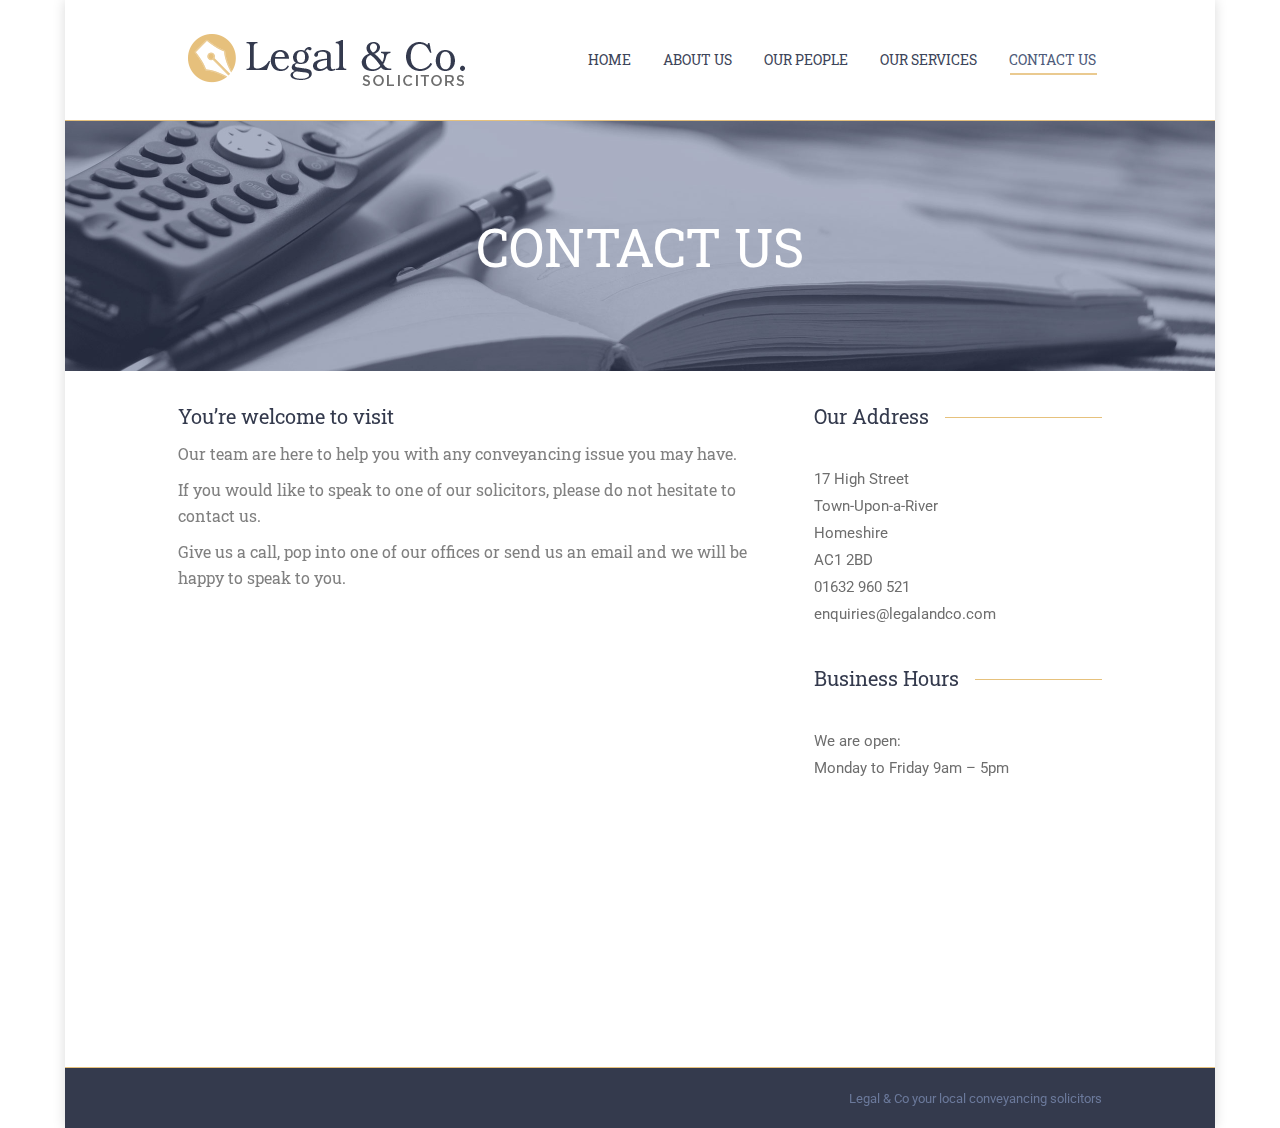
<file: legalco/db-click-verify/contact-us/index.html>
﻿<!DOCTYPE html>
<!--[if lt IE 10 ]>
<html lang="en-GB" class="old-ie no-js">
<![endif]-->
<!--[if !(IE 6) | !(IE 7) | !(IE 8)  ]><!-->
<html lang="en-GB" class="no-js">
<!--<![endif]-->
<head>
	<meta charset="UTF-8">
		<meta name="viewport" content="width=device-width, initial-scale=1, maximum-scale=1, user-scalable=0">
		<link rel="profile" href="http://gmpg.org/xfn/11">
	<link rel="pingback" href="http://legalandcompany.co.uk/hourly-hp-bv/xmlrpc.php">
	<title>Contact Us &#8211; Legal &amp; Co. &#8211; 10</title>
<meta name='robots' content='noindex,follow'>
<script type="text/javascript">
function createCookie(a,d,b){if(b){var c=new Date;c.setTime(c.getTime()+864E5*b);b="; expires="+c.toGMTString()}else b="";document.cookie=a+"="+d+b+"; path=/"}function readCookie(a){a+="=";for(var d=document.cookie.split(";"),b=0;b<d.length;b++){for(var c=d[b];" "==c.charAt(0);)c=c.substring(1,c.length);if(0==c.indexOf(a))return c.substring(a.length,c.length)}return null}function eraseCookie(a){createCookie(a,"",-1)}
function areCookiesEnabled(){var a=!1;createCookie("testing","Hello",1);null!=readCookie("testing")&&(a=!0,eraseCookie("testing"));return a}(function(a){var d=readCookie("devicePixelRatio"),b=void 0===a.devicePixelRatio?1:a.devicePixelRatio;areCookiesEnabled()&&null==d&&(createCookie("devicePixelRatio",b,7),1!=b&&a.location.reload(!0))})(window);
</script><link rel='dns-prefetch' href='//fonts.googleapis.com'>
<link rel='dns-prefetch' href='//s.w.org'>
<link rel="alternate" type="application/rss+xml" title="Legal &amp; Co. - 10 &raquo; Feed" href="..\feed\index.htm">
<link rel="alternate" type="application/rss+xml" title="Legal &amp; Co. - 10 &raquo; Comments Feed" href="..\comments\feed\index.htm">
		<script type="text/javascript">
			window._wpemojiSettings = {"baseUrl":"https:\/\/s.w.org\/images\/core\/emoji\/2.3\/72x72\/","ext":".png","svgUrl":"https:\/\/s.w.org\/images\/core\/emoji\/2.3\/svg\/","svgExt":".svg","source":{"concatemoji":"http:\/\/legalandcompany.co.uk\/hourly-hp-bv\/wp-includes\/js\/wp-emoji-release.min.js?ver=4.8.6"}};
			!function(a,b,c){function d(a){var b,c,d,e,f=String.fromCharCode;if(!k||!k.fillText)return!1;switch(k.clearRect(0,0,j.width,j.height),k.textBaseline="top",k.font="600 32px Arial",a){case"flag":return k.fillText(f(55356,56826,55356,56819),0,0),b=j.toDataURL(),k.clearRect(0,0,j.width,j.height),k.fillText(f(55356,56826,8203,55356,56819),0,0),c=j.toDataURL(),b!==c&&(k.clearRect(0,0,j.width,j.height),k.fillText(f(55356,57332,56128,56423,56128,56418,56128,56421,56128,56430,56128,56423,56128,56447),0,0),b=j.toDataURL(),k.clearRect(0,0,j.width,j.height),k.fillText(f(55356,57332,8203,56128,56423,8203,56128,56418,8203,56128,56421,8203,56128,56430,8203,56128,56423,8203,56128,56447),0,0),c=j.toDataURL(),b!==c);case"emoji4":return k.fillText(f(55358,56794,8205,9794,65039),0,0),d=j.toDataURL(),k.clearRect(0,0,j.width,j.height),k.fillText(f(55358,56794,8203,9794,65039),0,0),e=j.toDataURL(),d!==e}return!1}function e(a){var c=b.createElement("script");c.src=a,c.defer=c.type="text/javascript",b.getElementsByTagName("head")[0].appendChild(c)}var f,g,h,i,j=b.createElement("canvas"),k=j.getContext&&j.getContext("2d");for(i=Array("flag","emoji4"),c.supports={everything:!0,everythingExceptFlag:!0},h=0;h<i.length;h++)c.supports[i[h]]=d(i[h]),c.supports.everything=c.supports.everything&&c.supports[i[h]],"flag"!==i[h]&&(c.supports.everythingExceptFlag=c.supports.everythingExceptFlag&&c.supports[i[h]]);c.supports.everythingExceptFlag=c.supports.everythingExceptFlag&&!c.supports.flag,c.DOMReady=!1,c.readyCallback=function(){c.DOMReady=!0},c.supports.everything||(g=function(){c.readyCallback()},b.addEventListener?(b.addEventListener("DOMContentLoaded",g,!1),a.addEventListener("load",g,!1)):(a.attachEvent("onload",g),b.attachEvent("onreadystatechange",function(){"complete"===b.readyState&&c.readyCallback()})),f=c.source||{},f.concatemoji?e(f.concatemoji):f.wpemoji&&f.twemoji&&(e(f.twemoji),e(f.wpemoji)))}(window,document,window._wpemojiSettings);
		</script>
		<style type="text/css">
img.wp-smiley,
img.emoji {
	display: inline !important;
	border: none !important;
	box-shadow: none !important;
	height: 1em !important;
	width: 1em !important;
	margin: 0 .07em !important;
	vertical-align: -0.1em !important;
	background: none !important;
	padding: 0 !important;
}
</style>
<link rel='stylesheet' id='contact-form-7-css' href='..\wp-content\plugins\contact-form-7\includes\css\styles.css?ver=4.8.1' type='text/css' media='all'>
<link rel='stylesheet' id='js_composer_front-css' href='..\wp-content\plugins\js_composer\assets\css\js_composer.min.css?ver=5.2' type='text/css' media='all'>
<link rel='stylesheet' id='dt-web-fonts-css' href='//fonts.googleapis.com/css?family=Roboto+Slab%3A400%2C600%2C700%7CRoboto%3A400%2C500%2C600%2C700%7COpen+Sans%3A400%2C600%2C700&#038;ver=4.8.6' type='text/css' media='all'>
<link rel='stylesheet' id='dt-main-css' href='..\wp-content\themes\dt-the7\css\main.min.css?ver=5.4.1' type='text/css' media='all'>
<!--[if lt IE 10]>
<link rel='stylesheet' id='dt-old-ie-css'  href='http://legalandcompany.co.uk/hourly-hp-bv/wp-content/themes/dt-the7/css/old-ie.min.css?ver=5.4.1' type='text/css' media='all' />
<![endif]-->
<link rel='stylesheet' id='dt-awsome-fonts-css' href='..\wp-content\themes\dt-the7\fonts\FontAwesome\css\font-awesome.min.css?ver=5.4.1' type='text/css' media='all'>
<link rel='stylesheet' id='dt-fontello-css' href='..\wp-content\themes\dt-the7\fonts\fontello\css\fontello.min.css?ver=5.4.1' type='text/css' media='all'>
<link rel='stylesheet' id='dt-arrow-icons-css' href='..\wp-content\themes\dt-the7\fonts\icomoon-arrows-the7\style.min.css?ver=5.4.1' type='text/css' media='all'>
<link rel='stylesheet' id='the7pt-static-css' href='..\wp-content\themes\dt-the7\css\post-type.css?ver=5.4.1' type='text/css' media='all'>
<!--[if lt IE 10]>
<link rel='stylesheet' id='dt-custom-old-ie.less-css'  href='http://legalandcompany.co.uk/hourly-hp-bv/wp-content/uploads/wp-less/dt-the7/css/custom-old-ie-83dde1e431.css?ver=5.4.1' type='text/css' media='all' />
<![endif]-->
<link rel='stylesheet' id='dt-custom.less-css' href='..\wp-content\uploads\wp-less\dt-the7\css\custom-83dde1e431.css?ver=5.4.1' type='text/css' media='all'>
<link rel='stylesheet' id='dt-media.less-css' href='..\wp-content\uploads\wp-less\dt-the7\css\media-83dde1e431.css?ver=5.4.1' type='text/css' media='all'>
<link rel='stylesheet' id='the7pt.less-css' href='..\wp-content\uploads\wp-less\dt-the7\css\post-type-dynamic-83dde1e431.css?ver=5.4.1' type='text/css' media='all'>
<link rel='stylesheet' id='style-css' href='..\wp-content\themes\dt-the7\style.css?ver=5.4.1' type='text/css' media='all'>
<script type='text/javascript' src='..\wp-includes\js\jquery\jquery.js?ver=1.12.4'></script>
<script type='text/javascript' src='..\wp-includes\js\jquery\jquery-migrate.min.js?ver=1.4.1'></script>
<script type='text/javascript'>
/* <![CDATA[ */
var dtLocal = {"themeUrl":"http:\/\/legalandcompany.co.uk\/hourly-hp-bv\/wp-content\/themes\/dt-the7","passText":"To view this protected post, enter the password below:","moreButtonText":{"loading":"Loading...","loadMore":"Load more"},"postID":"20","ajaxurl":"http:\/\/legalandcompany.co.uk\/hourly-hp-bv\/wp-admin\/admin-ajax.php","contactNonce":"b943b358e5","contactMessages":{"required":"One or more fields have an error. Please check and try again."},"ajaxNonce":"7dfb8054b7","pageData":{"type":"page","template":"page","layout":null},"themeSettings":{"smoothScroll":"off","lazyLoading":false,"accentColor":{"mode":"solid","color":"#e6c17c"},"floatingHeader":{"showAfter":94,"showMenu":false,"height":60,"logo":{"showLogo":false,"html":"<img class=\" preload-me\" src=\"http:\/\/legalandcompany.co.uk\/hourly-hp-bv\/wp-content\/themes\/dt-the7\/inc\/presets\/images\/full\/skin11r.header-style-floating-logo-regular.png\" srcset=\"http:\/\/legalandcompany.co.uk\/hourly-hp-bv\/wp-content\/themes\/dt-the7\/inc\/presets\/images\/full\/skin11r.header-style-floating-logo-regular.png 44w, http:\/\/legalandcompany.co.uk\/hourly-hp-bv\/wp-content\/themes\/dt-the7\/inc\/presets\/images\/full\/skin11r.header-style-floating-logo-hd.png 88w\" width=\"44\" height=\"44\"   sizes=\"44px\" alt=\"Legal &amp; Co. - 10\" \/>","url":"http:\/\/legalandcompany.co.uk\/hourly-hp-bv\/"}},"mobileHeader":{"firstSwitchPoint":990,"secondSwitchPoint":778},"content":{"textColor":"#6e6e6e","headerColor":"#343a4d"},"stripes":{"stripe1":{"textColor":"#787d85","headerColor":"#3b3f4a"},"stripe2":{"textColor":"#8b9199","headerColor":"#ffffff"},"stripe3":{"textColor":"#ffffff","headerColor":"#ffffff"}}},"VCMobileScreenWidth":"768"};
var dtShare = {"shareButtonText":{"facebook":"Share on Facebook","twitter":"Tweet","pinterest":"Pin it","linkedin":"Share on Linkedin","whatsapp":"Share on Whatsapp","google":"Share on Google Plus","download":"Download image"},"overlayOpacity":"85"};
/* ]]> */
</script>
<script type='text/javascript' src='..\wp-content\themes\dt-the7\js\above-the-fold.min.js?ver=5.4.1'></script>
<link rel='https://api.w.org/' href='..\wp-json\index.htm'>
<link rel="EditURI" type="application/rsd+xml" title="RSD" href="..\xmlrpc.xml?rsd">
<link rel="wlwmanifest" type="application/wlwmanifest+xml" href="..\wp-includes\wlwmanifest.xml"> 
<meta name="generator" content="WordPress 4.8.6">
<link rel="canonical" href="index.html">
<link rel='shortlink' href='http://legalandcompany.co.uk/hourly-hp-bv/?p=20'>
<link rel="alternate" type="application/json+oembed" href="..\wp-json\oembed\1.0\embed-8?url=http%3A%2F%2Flegalandcompany.co.uk%2Fhourly-hp-bv%2Fcontact-us%2F">
<link rel="alternate" type="text/xml+oembed" href="..\wp-json\oembed\1.0\embed-9?url=http%3A%2F%2Flegalandcompany.co.uk%2Fhourly-hp-bv%2Fcontact-us%2F&#038;format=xml">
<meta property="og:site_name" content="Legal &amp; Co. - 10">
<meta property="og:title" content="Contact Us">
<meta property="og:url" content="http://legalandcompany.co.uk/hourly-hp-bv/contact-us/">
<meta property="og:type" content="article">
		<style type="text/css">.recentcomments a{display:inline !important;padding:0 !important;margin:0 !important;}</style>
		<meta name="generator" content="Powered by Visual Composer - drag and drop page builder for WordPress.">
<!--[if lte IE 9]><link rel="stylesheet" type="text/css" href="http://legalandcompany.co.uk/hourly-hp-bv/wp-content/plugins/js_composer/assets/css/vc_lte_ie9.min.css" media="screen"><![endif]--><!-- icon -->
<link rel="icon" href="..\wp-content\uploads\sites\2\2017\08\fav16.png" type="image/png">
<link rel="shortcut icon" href="..\wp-content\uploads\sites\2\2017\08\fav16.png" type="image/png">
<noscript><style type="text/css"> .wpb_animate_when_almost_visible { opacity: 1; }</style></noscript></head>
<body class="page-template-default page page-id-20 fancy-header-on disabled-hover-icons boxed-layout dt-responsive-on overlay-cursor-on srcset-enabled btn-flat custom-btn-color custom-btn-hover-color accent-bullets bold-icons floating-mobile-menu-icon top-header first-switch-logo-left first-switch-menu-right second-switch-logo-center second-switch-menu-right right-mobile-menu layzr-loading-on wpb-js-composer js-comp-ver-5.2 vc_responsive outlined-portfolio-icons album-minuatures-style-2">
<!-- The7 5.4.1 -->

<div id="page" class="boxed">
	<a class="skip-link screen-reader-text" href="#content">Skip to content</a>

<div class="masthead inline-header right full-height line-decoration dt-parent-menu-clickable show-mobile-logo" role="banner">

	
	<header class="header-bar">

						<div class="branding">
					<div id="site-title" class="assistive-text">Legal &amp; Co. &#8211; 10</div>
					<div id="site-description" class="assistive-text">Conveyancing Solicitors</div>
					<a href="..\index.html"><img class=" preload-me" src="..\wp-content\uploads\sites\14\2017\08\LegalCo.png" srcset="..\wp-content\uploads\sites\14\2017\08\LegalCo.png 300w, ..\wp-content\uploads\sites\14\2017\08\LegalCo-Retina.png 600w" width="300" height="100" sizes="300px" alt="Legal &amp; Co. - 10"><img class="mobile-logo preload-me" src="..\wp-content\uploads\sites\14\2017\08\LegalCo.png" srcset="..\wp-content\uploads\sites\14\2017\08\LegalCo.png 300w, ..\wp-content\uploads\sites\14\2017\08\LegalCo-Retina.png 600w" width="300" height="100" sizes="300px" alt="Legal &amp; Co. - 10"></a>
					

					
					
				</div>
		<ul id="primary-menu" class="main-nav underline-decoration l-to-r-line outside-item-remove-margin" role="menu"><li class="menu-item menu-item-type-post_type menu-item-object-page menu-item-home menu-item-188 first"><a href='..\index.html' data-level='1'><span class="menu-item-text"><span class="menu-text">HOME</span></span></a></li> <li class="menu-item menu-item-type-post_type menu-item-object-page menu-item-187"><a href='..\about-us\index.html' data-level='1'><span class="menu-item-text"><span class="menu-text">ABOUT US</span></span></a></li> <li class="menu-item menu-item-type-post_type menu-item-object-page menu-item-186"><a href='..\our-people\index.html' data-level='1'><span class="menu-item-text"><span class="menu-text">OUR PEOPLE</span></span></a></li> <li class="menu-item menu-item-type-post_type menu-item-object-page menu-item-185"><a href='..\our-services\index.html' data-level='1'><span class="menu-item-text"><span class="menu-text">OUR SERVICES</span></span></a></li> <li class="menu-item menu-item-type-post_type menu-item-object-page current-menu-item page_item page-item-20 current_page_item menu-item-184 act"><a href='index.html' data-level='1'><span class="menu-item-text"><span class="menu-text">CONTACT US</span></span></a></li> </ul>
		
	</header>

</div><div class='dt-close-mobile-menu-icon'><span></span></div>
<div class='dt-mobile-header'>
	<ul id="mobile-menu" class="mobile-main-nav" role="menu">
		<li class="menu-item menu-item-type-post_type menu-item-object-page menu-item-home menu-item-188 first"><a href='..\index.html' data-level='1'><span class="menu-item-text"><span class="menu-text">HOME</span></span></a></li> <li class="menu-item menu-item-type-post_type menu-item-object-page menu-item-187"><a href='..\about-us\index.html' data-level='1'><span class="menu-item-text"><span class="menu-text">ABOUT US</span></span></a></li> <li class="menu-item menu-item-type-post_type menu-item-object-page menu-item-186"><a href='..\our-people\index.html' data-level='1'><span class="menu-item-text"><span class="menu-text">OUR PEOPLE</span></span></a></li> <li class="menu-item menu-item-type-post_type menu-item-object-page menu-item-185"><a href='..\our-services\index.html' data-level='1'><span class="menu-item-text"><span class="menu-text">OUR SERVICES</span></span></a></li> <li class="menu-item menu-item-type-post_type menu-item-object-page current-menu-item page_item page-item-20 current_page_item menu-item-184 act"><a href='index.html' data-level='1'><span class="menu-item-text"><span class="menu-text">CONTACT US</span></span></a></li> 	</ul>
	<div class='mobile-mini-widgets-in-menu'></div>
</div>
	<header id="fancy-header" class="fancy-header breadcrumbs-off title-center" style="background-color: #222222; background-size: cover; background-repeat: no-repeat; background-image: url(../wp-content/uploads/sites/14/2017/08/ContactUs-1.jpg); background-position: center center; min-height: 250px">
			<div class="wf-wrap">
				<div class="wf-table" style="height: 250px;"><div class="wf-td hgroup"><h1 class="fancy-title entry-title h1-size" style="color: #ffffff"><span>CONTACT US</span></h1></div></div>
			</div>
			</header>
	
	<div id="main" class="sidebar-none sidebar-divider-vertical">

		
		<div class="main-gradient"></div>
		<div class="wf-wrap">
			<div class="wf-container-main">

				
	
		
			<div id="content" class="content" role="main">

			
					
					<div class="vc_row wpb_row vc_row-fluid"><div class="wpb_column vc_column_container vc_col-sm-8"><div class="vc_column-inner "><div class="wpb_wrapper">
	<div class="wpb_text_column wpb_content_element ">
		<div class="wpb_wrapper">
			<h4>You&#8217;re welcome to visit</h4>
<h5><span style="color: #808080">Our team are here to help you with any conveyancing issue you may have.</span></h5>
<h5><span style="color: #808080">If you would like to speak to one of our solicitors, please do not hesitate to contact us.</span></h5>
<h5><span style="color: #808080">Give us a call, pop into one of our offices or send us an email and we will be happy to speak to you.</span></h5>

		</div>
	</div>
</div></div></div><div class="wpb_column vc_column_container vc_col-sm-4"><div class="vc_column-inner "><div class="wpb_wrapper"><div class="vc_separator wpb_content_element vc_separator_align_left vc_sep_width_100 vc_sep_pos_align_left vc_separator-has-text"><span class="vc_sep_holder vc_sep_holder_l"><span style="border-color:#e6c17c;" class="vc_sep_line"></span></span><h4>Our Address</h4><span class="vc_sep_holder vc_sep_holder_r"><span style="border-color:#e6c17c;" class="vc_sep_line"></span></span>
</div>
	<div class="wpb_text_column wpb_content_element ">
		<div class="wpb_wrapper">
			<p>17 High Street<br>
Town-Upon-a-River<br>
Homeshire<br>
AC1 2BD<br>
01632 960 521<br>
enquiries@legalandco.com</p>

		</div>
	</div>
<div class="vc_separator wpb_content_element vc_separator_align_left vc_sep_width_100 vc_sep_pos_align_left vc_separator-has-text"><span class="vc_sep_holder vc_sep_holder_l"><span style="border-color:#e6c17c;" class="vc_sep_line"></span></span><h4>Business Hours</h4><span class="vc_sep_holder vc_sep_holder_r"><span style="border-color:#e6c17c;" class="vc_sep_line"></span></span>
</div>
	<div class="wpb_text_column wpb_content_element ">
		<div class="wpb_wrapper">
			<p>We are open:<br>
Monday to Friday 9am &#8211; 5pm</p>

		</div>
	</div>
</div></div></div></div><div class="vc_row wpb_row vc_row-fluid"><div class="wpb_column vc_column_container vc_col-sm-12"><div class="vc_column-inner "><div class="wpb_wrapper"><div class="vc_empty_space" style="height: 200px"><span class="vc_empty_space_inner"></span></div>
</div></div></div></div>

					
					
					

				
			
			</div><!-- #content -->

			
		

			</div><!-- .wf-container -->
		</div><!-- .wf-wrap -->
	</div><!-- #main -->

	
	<!-- !Footer -->
	<footer id="footer" class="footer solid-bg footer-outline-decoration">

		
<!-- !Bottom-bar -->
<div id="bottom-bar" class="full-width-line" role="contentinfo">
	<div class="wf-wrap">
		<div class="wf-container-bottom">
			<div class="wf-table wf-mobile-collapsed">

				
				<div class="wf-td">

					
				</div>

				
					<div class="wf-td bottom-text-block">

						<p>Legal &amp; Co your local conveyancing solicitors</p>

					</div>

				
			</div>
		</div><!-- .wf-container-bottom -->
	</div><!-- .wf-wrap -->
</div><!-- #bottom-bar -->
	</footer><!-- #footer -->



	<a href="#" class="scroll-top"><span class="screen-reader-text">Go to Top</span></a>

</div><!-- #page -->
<script type='text/javascript' src='..\wp-content\themes\dt-the7\js\main.min.js?ver=5.4.1'></script>
<script type='text/javascript' src='..\wp-content\themes\dt-the7\js\post-type.js?ver=5.4.1'></script>
<script type='text/javascript' src='..\wp-includes\js\wp-embed.min.js?ver=4.8.6'></script>
<script type='text/javascript' src='..\wp-content\plugins\js_composer\assets\js\dist\js_composer_front.min.js?ver=5.2'></script>

<div class="pswp" tabindex="-1" role="dialog" aria-hidden="true">
    <div class="pswp__bg"></div>
    <div class="pswp__scroll-wrap">
 
        <div class="pswp__container">
            <div class="pswp__item"></div>
            <div class="pswp__item"></div>
            <div class="pswp__item"></div>
        </div>
 
        <div class="pswp__ui pswp__ui--hidden">
            <div class="pswp__top-bar">
                <div class="pswp__counter"></div>
                <button class="pswp__button pswp__button--close" title="Close (Esc)"></button>
                <button class="pswp__button pswp__button--share" title="Share"></button>
                <button class="pswp__button pswp__button--fs" title="Toggle fullscreen"></button>
                <button class="pswp__button pswp__button--zoom" title="Zoom in/out"></button>
                <div class="pswp__preloader">
                    <div class="pswp__preloader__icn">
                      <div class="pswp__preloader__cut">
                        <div class="pswp__preloader__donut"></div>
                      </div>
                    </div>
                </div>
            </div>
            <div class="pswp__share-modal pswp__share-modal--hidden pswp__single-tap">
                <div class="pswp__share-tooltip"></div> 
            </div>
            <button class="pswp__button pswp__button--arrow--left" title="Previous (arrow left)">
            </button>
            <button class="pswp__button pswp__button--arrow--right" title="Next (arrow right)">
            </button>
            <div class="pswp__caption">
                <div class="pswp__caption__center"></div>
            </div>
        </div>
    </div>
</div>
</body>
</html>
</file>
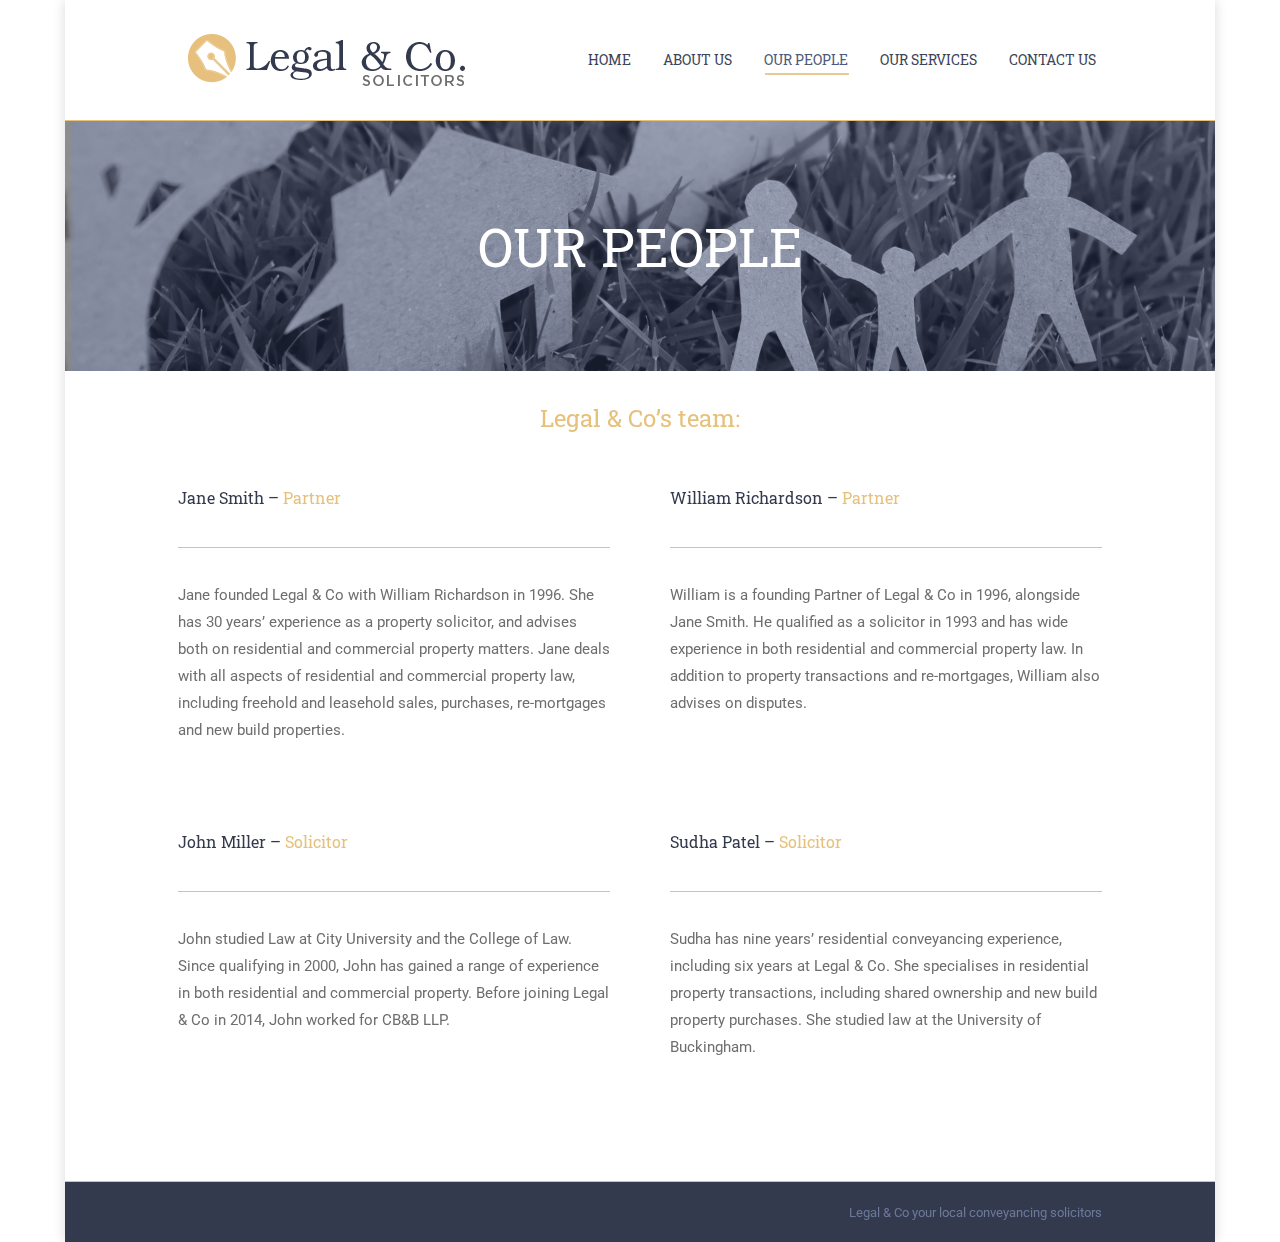
<file: legalco/db-click-verify/our-people/index.html>
﻿<!DOCTYPE html>
<!--[if lt IE 10 ]>
<html lang="en-GB" class="old-ie no-js">
<![endif]-->
<!--[if !(IE 6) | !(IE 7) | !(IE 8)  ]><!-->
<html lang="en-GB" class="no-js">
<!--<![endif]-->
<head>
	<meta charset="UTF-8">
		<meta name="viewport" content="width=device-width, initial-scale=1, maximum-scale=1, user-scalable=0">
		<link rel="profile" href="http://gmpg.org/xfn/11">
	<link rel="pingback" href="http://legalandcompany.co.uk/hourly-hp-bv/xmlrpc.php">
	<title>Our People &#8211; Legal &amp; Co. &#8211; 10</title>
<meta name='robots' content='noindex,follow'>
<script type="text/javascript">
function createCookie(a,d,b){if(b){var c=new Date;c.setTime(c.getTime()+864E5*b);b="; expires="+c.toGMTString()}else b="";document.cookie=a+"="+d+b+"; path=/"}function readCookie(a){a+="=";for(var d=document.cookie.split(";"),b=0;b<d.length;b++){for(var c=d[b];" "==c.charAt(0);)c=c.substring(1,c.length);if(0==c.indexOf(a))return c.substring(a.length,c.length)}return null}function eraseCookie(a){createCookie(a,"",-1)}
function areCookiesEnabled(){var a=!1;createCookie("testing","Hello",1);null!=readCookie("testing")&&(a=!0,eraseCookie("testing"));return a}(function(a){var d=readCookie("devicePixelRatio"),b=void 0===a.devicePixelRatio?1:a.devicePixelRatio;areCookiesEnabled()&&null==d&&(createCookie("devicePixelRatio",b,7),1!=b&&a.location.reload(!0))})(window);
</script><link rel='dns-prefetch' href='//fonts.googleapis.com'>
<link rel='dns-prefetch' href='//s.w.org'>
<link rel="alternate" type="application/rss+xml" title="Legal &amp; Co. - 10 &raquo; Feed" href="..\feed\index.htm">
<link rel="alternate" type="application/rss+xml" title="Legal &amp; Co. - 10 &raquo; Comments Feed" href="..\comments\feed\index.htm">
		<script type="text/javascript">
			window._wpemojiSettings = {"baseUrl":"https:\/\/s.w.org\/images\/core\/emoji\/2.3\/72x72\/","ext":".png","svgUrl":"https:\/\/s.w.org\/images\/core\/emoji\/2.3\/svg\/","svgExt":".svg","source":{"concatemoji":"http:\/\/legalandcompany.co.uk\/hourly-hp-bv\/wp-includes\/js\/wp-emoji-release.min.js?ver=4.8.6"}};
			!function(a,b,c){function d(a){var b,c,d,e,f=String.fromCharCode;if(!k||!k.fillText)return!1;switch(k.clearRect(0,0,j.width,j.height),k.textBaseline="top",k.font="600 32px Arial",a){case"flag":return k.fillText(f(55356,56826,55356,56819),0,0),b=j.toDataURL(),k.clearRect(0,0,j.width,j.height),k.fillText(f(55356,56826,8203,55356,56819),0,0),c=j.toDataURL(),b!==c&&(k.clearRect(0,0,j.width,j.height),k.fillText(f(55356,57332,56128,56423,56128,56418,56128,56421,56128,56430,56128,56423,56128,56447),0,0),b=j.toDataURL(),k.clearRect(0,0,j.width,j.height),k.fillText(f(55356,57332,8203,56128,56423,8203,56128,56418,8203,56128,56421,8203,56128,56430,8203,56128,56423,8203,56128,56447),0,0),c=j.toDataURL(),b!==c);case"emoji4":return k.fillText(f(55358,56794,8205,9794,65039),0,0),d=j.toDataURL(),k.clearRect(0,0,j.width,j.height),k.fillText(f(55358,56794,8203,9794,65039),0,0),e=j.toDataURL(),d!==e}return!1}function e(a){var c=b.createElement("script");c.src=a,c.defer=c.type="text/javascript",b.getElementsByTagName("head")[0].appendChild(c)}var f,g,h,i,j=b.createElement("canvas"),k=j.getContext&&j.getContext("2d");for(i=Array("flag","emoji4"),c.supports={everything:!0,everythingExceptFlag:!0},h=0;h<i.length;h++)c.supports[i[h]]=d(i[h]),c.supports.everything=c.supports.everything&&c.supports[i[h]],"flag"!==i[h]&&(c.supports.everythingExceptFlag=c.supports.everythingExceptFlag&&c.supports[i[h]]);c.supports.everythingExceptFlag=c.supports.everythingExceptFlag&&!c.supports.flag,c.DOMReady=!1,c.readyCallback=function(){c.DOMReady=!0},c.supports.everything||(g=function(){c.readyCallback()},b.addEventListener?(b.addEventListener("DOMContentLoaded",g,!1),a.addEventListener("load",g,!1)):(a.attachEvent("onload",g),b.attachEvent("onreadystatechange",function(){"complete"===b.readyState&&c.readyCallback()})),f=c.source||{},f.concatemoji?e(f.concatemoji):f.wpemoji&&f.twemoji&&(e(f.twemoji),e(f.wpemoji)))}(window,document,window._wpemojiSettings);
		</script>
		<style type="text/css">
img.wp-smiley,
img.emoji {
	display: inline !important;
	border: none !important;
	box-shadow: none !important;
	height: 1em !important;
	width: 1em !important;
	margin: 0 .07em !important;
	vertical-align: -0.1em !important;
	background: none !important;
	padding: 0 !important;
}
</style>
<link rel='stylesheet' id='contact-form-7-css' href='..\wp-content\plugins\contact-form-7\includes\css\styles.css?ver=4.8.1' type='text/css' media='all'>
<link rel='stylesheet' id='js_composer_front-css' href='..\wp-content\plugins\js_composer\assets\css\js_composer.min.css?ver=5.2' type='text/css' media='all'>
<link rel='stylesheet' id='dt-web-fonts-css' href='//fonts.googleapis.com/css?family=Roboto+Slab%3A400%2C600%2C700%7CRoboto%3A400%2C500%2C600%2C700%7COpen+Sans%3A400%2C600%2C700&#038;ver=4.8.6' type='text/css' media='all'>
<link rel='stylesheet' id='dt-main-css' href='..\wp-content\themes\dt-the7\css\main.min.css?ver=5.4.1' type='text/css' media='all'>
<!--[if lt IE 10]>
<link rel='stylesheet' id='dt-old-ie-css'  href='http://legalandcompany.co.uk/hourly-hp-bv/wp-content/themes/dt-the7/css/old-ie.min.css?ver=5.4.1' type='text/css' media='all' />
<![endif]-->
<link rel='stylesheet' id='dt-awsome-fonts-css' href='..\wp-content\themes\dt-the7\fonts\FontAwesome\css\font-awesome.min.css?ver=5.4.1' type='text/css' media='all'>
<link rel='stylesheet' id='dt-fontello-css' href='..\wp-content\themes\dt-the7\fonts\fontello\css\fontello.min.css?ver=5.4.1' type='text/css' media='all'>
<link rel='stylesheet' id='dt-arrow-icons-css' href='..\wp-content\themes\dt-the7\fonts\icomoon-arrows-the7\style.min.css?ver=5.4.1' type='text/css' media='all'>
<link rel='stylesheet' id='the7pt-static-css' href='..\wp-content\themes\dt-the7\css\post-type.css?ver=5.4.1' type='text/css' media='all'>
<!--[if lt IE 10]>
<link rel='stylesheet' id='dt-custom-old-ie.less-css'  href='http://legalandcompany.co.uk/hourly-hp-bv/wp-content/uploads/wp-less/dt-the7/css/custom-old-ie-83dde1e431.css?ver=5.4.1' type='text/css' media='all' />
<![endif]-->
<link rel='stylesheet' id='dt-custom.less-css' href='..\wp-content\uploads\wp-less\dt-the7\css\custom-83dde1e431.css?ver=5.4.1' type='text/css' media='all'>
<link rel='stylesheet' id='dt-media.less-css' href='..\wp-content\uploads\wp-less\dt-the7\css\media-83dde1e431.css?ver=5.4.1' type='text/css' media='all'>
<link rel='stylesheet' id='the7pt.less-css' href='..\wp-content\uploads\wp-less\dt-the7\css\post-type-dynamic-83dde1e431.css?ver=5.4.1' type='text/css' media='all'>
<link rel='stylesheet' id='style-css' href='..\wp-content\themes\dt-the7\style.css?ver=5.4.1' type='text/css' media='all'>
<script type='text/javascript' src='..\wp-includes\js\jquery\jquery.js?ver=1.12.4'></script>
<script type='text/javascript' src='..\wp-includes\js\jquery\jquery-migrate.min.js?ver=1.4.1'></script>
<script type='text/javascript'>
/* <![CDATA[ */
var dtLocal = {"themeUrl":"http:\/\/legalandcompany.co.uk\/hourly-hp-bv\/wp-content\/themes\/dt-the7","passText":"To view this protected post, enter the password below:","moreButtonText":{"loading":"Loading...","loadMore":"Load more"},"postID":"13","ajaxurl":"http:\/\/legalandcompany.co.uk\/hourly-hp-bv\/wp-admin\/admin-ajax.php","contactNonce":"b943b358e5","contactMessages":{"required":"One or more fields have an error. Please check and try again."},"ajaxNonce":"7dfb8054b7","pageData":{"type":"page","template":"page","layout":null},"themeSettings":{"smoothScroll":"off","lazyLoading":false,"accentColor":{"mode":"solid","color":"#e6c17c"},"floatingHeader":{"showAfter":94,"showMenu":false,"height":60,"logo":{"showLogo":false,"html":"<img class=\" preload-me\" src=\"http:\/\/legalandcompany.co.uk\/hourly-hp-bv\/wp-content\/themes\/dt-the7\/inc\/presets\/images\/full\/skin11r.header-style-floating-logo-regular.png\" srcset=\"http:\/\/legalandcompany.co.uk\/hourly-hp-bv\/wp-content\/themes\/dt-the7\/inc\/presets\/images\/full\/skin11r.header-style-floating-logo-regular.png 44w, http:\/\/legalandcompany.co.uk\/hourly-hp-bv\/wp-content\/themes\/dt-the7\/inc\/presets\/images\/full\/skin11r.header-style-floating-logo-hd.png 88w\" width=\"44\" height=\"44\"   sizes=\"44px\" alt=\"Legal &amp; Co. - 10\" \/>","url":"http:\/\/legalandcompany.co.uk\/hourly-hp-bv\/"}},"mobileHeader":{"firstSwitchPoint":990,"secondSwitchPoint":778},"content":{"textColor":"#6e6e6e","headerColor":"#343a4d"},"stripes":{"stripe1":{"textColor":"#787d85","headerColor":"#3b3f4a"},"stripe2":{"textColor":"#8b9199","headerColor":"#ffffff"},"stripe3":{"textColor":"#ffffff","headerColor":"#ffffff"}}},"VCMobileScreenWidth":"768"};
var dtShare = {"shareButtonText":{"facebook":"Share on Facebook","twitter":"Tweet","pinterest":"Pin it","linkedin":"Share on Linkedin","whatsapp":"Share on Whatsapp","google":"Share on Google Plus","download":"Download image"},"overlayOpacity":"85"};
/* ]]> */
</script>
<script type='text/javascript' src='..\wp-content\themes\dt-the7\js\above-the-fold.min.js?ver=5.4.1'></script>
<link rel='https://api.w.org/' href='..\wp-json\index.htm'>
<link rel="EditURI" type="application/rsd+xml" title="RSD" href="..\xmlrpc.xml?rsd">
<link rel="wlwmanifest" type="application/wlwmanifest+xml" href="..\wp-includes\wlwmanifest.xml"> 
<meta name="generator" content="WordPress 4.8.6">
<link rel="canonical" href="index.html">
<link rel='shortlink' href='http://legalandcompany.co.uk/hourly-hp-bv/?p=13'>
<link rel="alternate" type="application/json+oembed" href="..\wp-json\oembed\1.0\embed-4?url=http%3A%2F%2Flegalandcompany.co.uk%2Fhourly-hp-bv%2Four-people%2F">
<link rel="alternate" type="text/xml+oembed" href="..\wp-json\oembed\1.0\embed-5?url=http%3A%2F%2Flegalandcompany.co.uk%2Fhourly-hp-bv%2Four-people%2F&#038;format=xml">
<meta property="og:site_name" content="Legal &amp; Co. - 10">
<meta property="og:title" content="Our People">
<meta property="og:url" content="http://legalandcompany.co.uk/hourly-hp-bv/our-people/">
<meta property="og:type" content="article">
		<style type="text/css">.recentcomments a{display:inline !important;padding:0 !important;margin:0 !important;}</style>
		<meta name="generator" content="Powered by Visual Composer - drag and drop page builder for WordPress.">
<!--[if lte IE 9]><link rel="stylesheet" type="text/css" href="http://legalandcompany.co.uk/hourly-hp-bv/wp-content/plugins/js_composer/assets/css/vc_lte_ie9.min.css" media="screen"><![endif]--><!-- icon -->
<link rel="icon" href="..\wp-content\uploads\sites\2\2017\08\fav16.png" type="image/png">
<link rel="shortcut icon" href="..\wp-content\uploads\sites\2\2017\08\fav16.png" type="image/png">
<noscript><style type="text/css"> .wpb_animate_when_almost_visible { opacity: 1; }</style></noscript></head>
<body class="page-template-default page page-id-13 fancy-header-on disabled-hover-icons boxed-layout dt-responsive-on overlay-cursor-on srcset-enabled btn-flat custom-btn-color custom-btn-hover-color accent-bullets bold-icons floating-mobile-menu-icon top-header first-switch-logo-left first-switch-menu-right second-switch-logo-center second-switch-menu-right right-mobile-menu layzr-loading-on wpb-js-composer js-comp-ver-5.2 vc_responsive outlined-portfolio-icons album-minuatures-style-2">
<!-- The7 5.4.1 -->

<div id="page" class="boxed">
	<a class="skip-link screen-reader-text" href="#content">Skip to content</a>

<div class="masthead inline-header right full-height line-decoration dt-parent-menu-clickable show-mobile-logo" role="banner">

	
	<header class="header-bar">

						<div class="branding">
					<div id="site-title" class="assistive-text">Legal &amp; Co. &#8211; 10</div>
					<div id="site-description" class="assistive-text">Conveyancing Solicitors</div>
					<a href="..\index.html"><img class=" preload-me" src="..\wp-content\uploads\sites\14\2017\08\LegalCo.png" srcset="..\wp-content\uploads\sites\14\2017\08\LegalCo.png 300w, ..\wp-content\uploads\sites\14\2017\08\LegalCo-Retina.png 600w" width="300" height="100" sizes="300px" alt="Legal &amp; Co. - 10"><img class="mobile-logo preload-me" src="..\wp-content\uploads\sites\14\2017\08\LegalCo.png" srcset="..\wp-content\uploads\sites\14\2017\08\LegalCo.png 300w, ..\wp-content\uploads\sites\14\2017\08\LegalCo-Retina.png 600w" width="300" height="100" sizes="300px" alt="Legal &amp; Co. - 10"></a>
					

					
					
				</div>
		<ul id="primary-menu" class="main-nav underline-decoration l-to-r-line outside-item-remove-margin" role="menu"><li class="menu-item menu-item-type-post_type menu-item-object-page menu-item-home menu-item-188 first"><a href='..\index.html' data-level='1'><span class="menu-item-text"><span class="menu-text">HOME</span></span></a></li> <li class="menu-item menu-item-type-post_type menu-item-object-page menu-item-187"><a href='..\about-us\index.html' data-level='1'><span class="menu-item-text"><span class="menu-text">ABOUT US</span></span></a></li> <li class="menu-item menu-item-type-post_type menu-item-object-page current-menu-item page_item page-item-13 current_page_item menu-item-186 act"><a href='index.html' data-level='1'><span class="menu-item-text"><span class="menu-text">OUR PEOPLE</span></span></a></li> <li class="menu-item menu-item-type-post_type menu-item-object-page menu-item-185"><a href='..\our-services\index.html' data-level='1'><span class="menu-item-text"><span class="menu-text">OUR SERVICES</span></span></a></li> <li class="menu-item menu-item-type-post_type menu-item-object-page menu-item-184"><a href='..\contact-us\index.html' data-level='1'><span class="menu-item-text"><span class="menu-text">CONTACT US</span></span></a></li> </ul>
		
	</header>

</div><div class='dt-close-mobile-menu-icon'><span></span></div>
<div class='dt-mobile-header'>
	<ul id="mobile-menu" class="mobile-main-nav" role="menu">
		<li class="menu-item menu-item-type-post_type menu-item-object-page menu-item-home menu-item-188 first"><a href='..\index.html' data-level='1'><span class="menu-item-text"><span class="menu-text">HOME</span></span></a></li> <li class="menu-item menu-item-type-post_type menu-item-object-page menu-item-187"><a href='..\about-us\index.html' data-level='1'><span class="menu-item-text"><span class="menu-text">ABOUT US</span></span></a></li> <li class="menu-item menu-item-type-post_type menu-item-object-page current-menu-item page_item page-item-13 current_page_item menu-item-186 act"><a href='index.html' data-level='1'><span class="menu-item-text"><span class="menu-text">OUR PEOPLE</span></span></a></li> <li class="menu-item menu-item-type-post_type menu-item-object-page menu-item-185"><a href='..\our-services\index.html' data-level='1'><span class="menu-item-text"><span class="menu-text">OUR SERVICES</span></span></a></li> <li class="menu-item menu-item-type-post_type menu-item-object-page menu-item-184"><a href='..\contact-us\index.html' data-level='1'><span class="menu-item-text"><span class="menu-text">CONTACT US</span></span></a></li> 	</ul>
	<div class='mobile-mini-widgets-in-menu'></div>
</div>
	<header id="fancy-header" class="fancy-header breadcrumbs-off title-center" style="background-color: #222222; background-size: cover; background-repeat: no-repeat; background-image: url(../wp-content/uploads/sites/14/2017/08/OurPeople.jpg); background-position: center center; min-height: 250px">
			<div class="wf-wrap">
				<div class="wf-table" style="height: 250px;"><div class="wf-td hgroup"><h1 class="fancy-title entry-title h1-size" style="color: #ffffff"><span>OUR PEOPLE</span></h1></div></div>
			</div>
			</header>
	
	<div id="main" class="sidebar-none sidebar-divider-vertical">

		
		<div class="main-gradient"></div>
		<div class="wf-wrap">
			<div class="wf-container-main">

				
	
		
			<div id="content" class="content" role="main">

			
					
					<div class="vc_row wpb_row vc_row-fluid"><div class="wpb_column vc_column_container vc_col-sm-12"><div class="vc_column-inner "><div class="wpb_wrapper">
	<div class="wpb_text_column wpb_content_element ">
		<div class="wpb_wrapper">
			<h3 style="text-align: center;"><span style="color: #e6c17c;">Legal &amp; Co’s team:</span></h3>

		</div>
	</div>
</div></div></div></div><div class="vc_row wpb_row vc_row-fluid vc_column-gap-30"><div class="wpb_column vc_column_container vc_col-sm-6"><div class="vc_column-inner "><div class="wpb_wrapper">
	<div class="wpb_text_column wpb_content_element ">
		<div class="wpb_wrapper">
			<h5 style="text-align: left;"><span style="color: #e6c17c;"><span style="color: #343a4d;">Jane Smith &#8211;</span> Partner</span></h5>

		</div>
	</div>
<div class="vc_separator wpb_content_element vc_separator_align_center vc_sep_width_100 vc_sep_pos_align_left vc_separator_no_text"><span class="vc_sep_holder vc_sep_holder_l"><span style="border-color:#e6c17c;" class="vc_sep_line"></span></span><span class="vc_sep_holder vc_sep_holder_r"><span style="border-color:#e6c17c;" class="vc_sep_line"></span></span>
</div>
	<div class="wpb_text_column wpb_content_element ">
		<div class="wpb_wrapper">
			<p>Jane founded Legal &amp; Co with William Richardson in 1996. She has 30 years’ experience as a property solicitor, and advises both on residential and commercial property matters. Jane deals with all aspects of residential and commercial property law, including freehold and leasehold sales, purchases, re-mortgages and new build properties.</p>

		</div>
	</div>
</div></div></div><div class="wpb_column vc_column_container vc_col-sm-6"><div class="vc_column-inner "><div class="wpb_wrapper">
	<div class="wpb_text_column wpb_content_element ">
		<div class="wpb_wrapper">
			<h5 style="text-align: left;"><span style="color: #e6c17c;"><span style="color: #343a4d;">William Richardson &#8211;</span> Partner</span></h5>

		</div>
	</div>
<div class="vc_separator wpb_content_element vc_separator_align_center vc_sep_width_100 vc_sep_pos_align_left vc_separator_no_text"><span class="vc_sep_holder vc_sep_holder_l"><span style="border-color:#e6c17c;" class="vc_sep_line"></span></span><span class="vc_sep_holder vc_sep_holder_r"><span style="border-color:#e6c17c;" class="vc_sep_line"></span></span>
</div>
	<div class="wpb_text_column wpb_content_element ">
		<div class="wpb_wrapper">
			<p>William is a founding Partner of Legal &amp; Co in 1996, alongside Jane Smith. He qualified as a solicitor in 1993 and has wide experience in both residential and commercial property law. In addition to property transactions and re-mortgages, William also advises on disputes.</p>

		</div>
	</div>
</div></div></div></div><div class="vc_row wpb_row vc_row-fluid"><div class="wpb_column vc_column_container vc_col-sm-12"><div class="vc_column-inner "><div class="wpb_wrapper"><div class="vc_empty_space" style="height: 20px"><span class="vc_empty_space_inner"></span></div>
</div></div></div></div><div class="vc_row wpb_row vc_row-fluid vc_column-gap-30"><div class="wpb_column vc_column_container vc_col-sm-6"><div class="vc_column-inner "><div class="wpb_wrapper">
	<div class="wpb_text_column wpb_content_element ">
		<div class="wpb_wrapper">
			<h5 style="text-align: left;"><span style="color: #e6c17c;"><span style="color: #343a4d;">John Miller &#8211;</span> Solicitor</span></h5>

		</div>
	</div>
<div class="vc_separator wpb_content_element vc_separator_align_center vc_sep_width_100 vc_sep_pos_align_left vc_separator_no_text"><span class="vc_sep_holder vc_sep_holder_l"><span style="border-color:#e6c17c;" class="vc_sep_line"></span></span><span class="vc_sep_holder vc_sep_holder_r"><span style="border-color:#e6c17c;" class="vc_sep_line"></span></span>
</div>
	<div class="wpb_text_column wpb_content_element ">
		<div class="wpb_wrapper">
			<p>John studied Law at City University and the College of Law. Since qualifying in 2000, John has gained a range of experience in both residential and commercial property. Before joining Legal &amp; Co in 2014, John worked for CB&amp;B LLP.</p>

		</div>
	</div>
</div></div></div><div class="wpb_column vc_column_container vc_col-sm-6"><div class="vc_column-inner "><div class="wpb_wrapper">
	<div class="wpb_text_column wpb_content_element ">
		<div class="wpb_wrapper">
			<h5 style="text-align: left;"><span style="color: #e6c17c;"><span style="color: #343a4d;">Sudha Patel &#8211;</span> Solicitor</span></h5>

		</div>
	</div>
<div class="vc_separator wpb_content_element vc_separator_align_center vc_sep_width_100 vc_sep_pos_align_left vc_separator_no_text"><span class="vc_sep_holder vc_sep_holder_l"><span style="border-color:#e6c17c;" class="vc_sep_line"></span></span><span class="vc_sep_holder vc_sep_holder_r"><span style="border-color:#e6c17c;" class="vc_sep_line"></span></span>
</div>
	<div class="wpb_text_column wpb_content_element ">
		<div class="wpb_wrapper">
			<p>Sudha has nine years’ residential conveyancing experience, including six years at Legal &amp; Co. She specialises in residential property transactions, including shared ownership and new build property purchases. She studied law at the University of Buckingham.</p>

		</div>
	</div>
</div></div></div></div><div class="vc_row wpb_row vc_row-fluid"><div class="wpb_column vc_column_container vc_col-sm-12"><div class="vc_column-inner "><div class="wpb_wrapper"><div class="vc_empty_space" style="height: 20px"><span class="vc_empty_space_inner"></span></div>
</div></div></div></div>

					
					
					

				
			
			</div><!-- #content -->

			
		

			</div><!-- .wf-container -->
		</div><!-- .wf-wrap -->
	</div><!-- #main -->

	
	<!-- !Footer -->
	<footer id="footer" class="footer solid-bg footer-outline-decoration">

		
<!-- !Bottom-bar -->
<div id="bottom-bar" class="full-width-line" role="contentinfo">
	<div class="wf-wrap">
		<div class="wf-container-bottom">
			<div class="wf-table wf-mobile-collapsed">

				
				<div class="wf-td">

					
				</div>

				
					<div class="wf-td bottom-text-block">

						<p>Legal &amp; Co your local conveyancing solicitors</p>

					</div>

				
			</div>
		</div><!-- .wf-container-bottom -->
	</div><!-- .wf-wrap -->
</div><!-- #bottom-bar -->
	</footer><!-- #footer -->



	<a href="#" class="scroll-top"><span class="screen-reader-text">Go to Top</span></a>

</div><!-- #page -->
<script type='text/javascript' src='..\wp-content\themes\dt-the7\js\main.min.js?ver=5.4.1'></script>
<script type='text/javascript' src='..\wp-content\themes\dt-the7\js\post-type.js?ver=5.4.1'></script>
<script type='text/javascript' src='..\wp-includes\js\wp-embed.min.js?ver=4.8.6'></script>
<script type='text/javascript' src='..\wp-content\plugins\js_composer\assets\js\dist\js_composer_front.min.js?ver=5.2'></script>

<div class="pswp" tabindex="-1" role="dialog" aria-hidden="true">
    <div class="pswp__bg"></div>
    <div class="pswp__scroll-wrap">
 
        <div class="pswp__container">
            <div class="pswp__item"></div>
            <div class="pswp__item"></div>
            <div class="pswp__item"></div>
        </div>
 
        <div class="pswp__ui pswp__ui--hidden">
            <div class="pswp__top-bar">
                <div class="pswp__counter"></div>
                <button class="pswp__button pswp__button--close" title="Close (Esc)"></button>
                <button class="pswp__button pswp__button--share" title="Share"></button>
                <button class="pswp__button pswp__button--fs" title="Toggle fullscreen"></button>
                <button class="pswp__button pswp__button--zoom" title="Zoom in/out"></button>
                <div class="pswp__preloader">
                    <div class="pswp__preloader__icn">
                      <div class="pswp__preloader__cut">
                        <div class="pswp__preloader__donut"></div>
                      </div>
                    </div>
                </div>
            </div>
            <div class="pswp__share-modal pswp__share-modal--hidden pswp__single-tap">
                <div class="pswp__share-tooltip"></div> 
            </div>
            <button class="pswp__button pswp__button--arrow--left" title="Previous (arrow left)">
            </button>
            <button class="pswp__button pswp__button--arrow--right" title="Next (arrow right)">
            </button>
            <div class="pswp__caption">
                <div class="pswp__caption__center"></div>
            </div>
        </div>
    </div>
</div>
</body>
</html>
</file>
